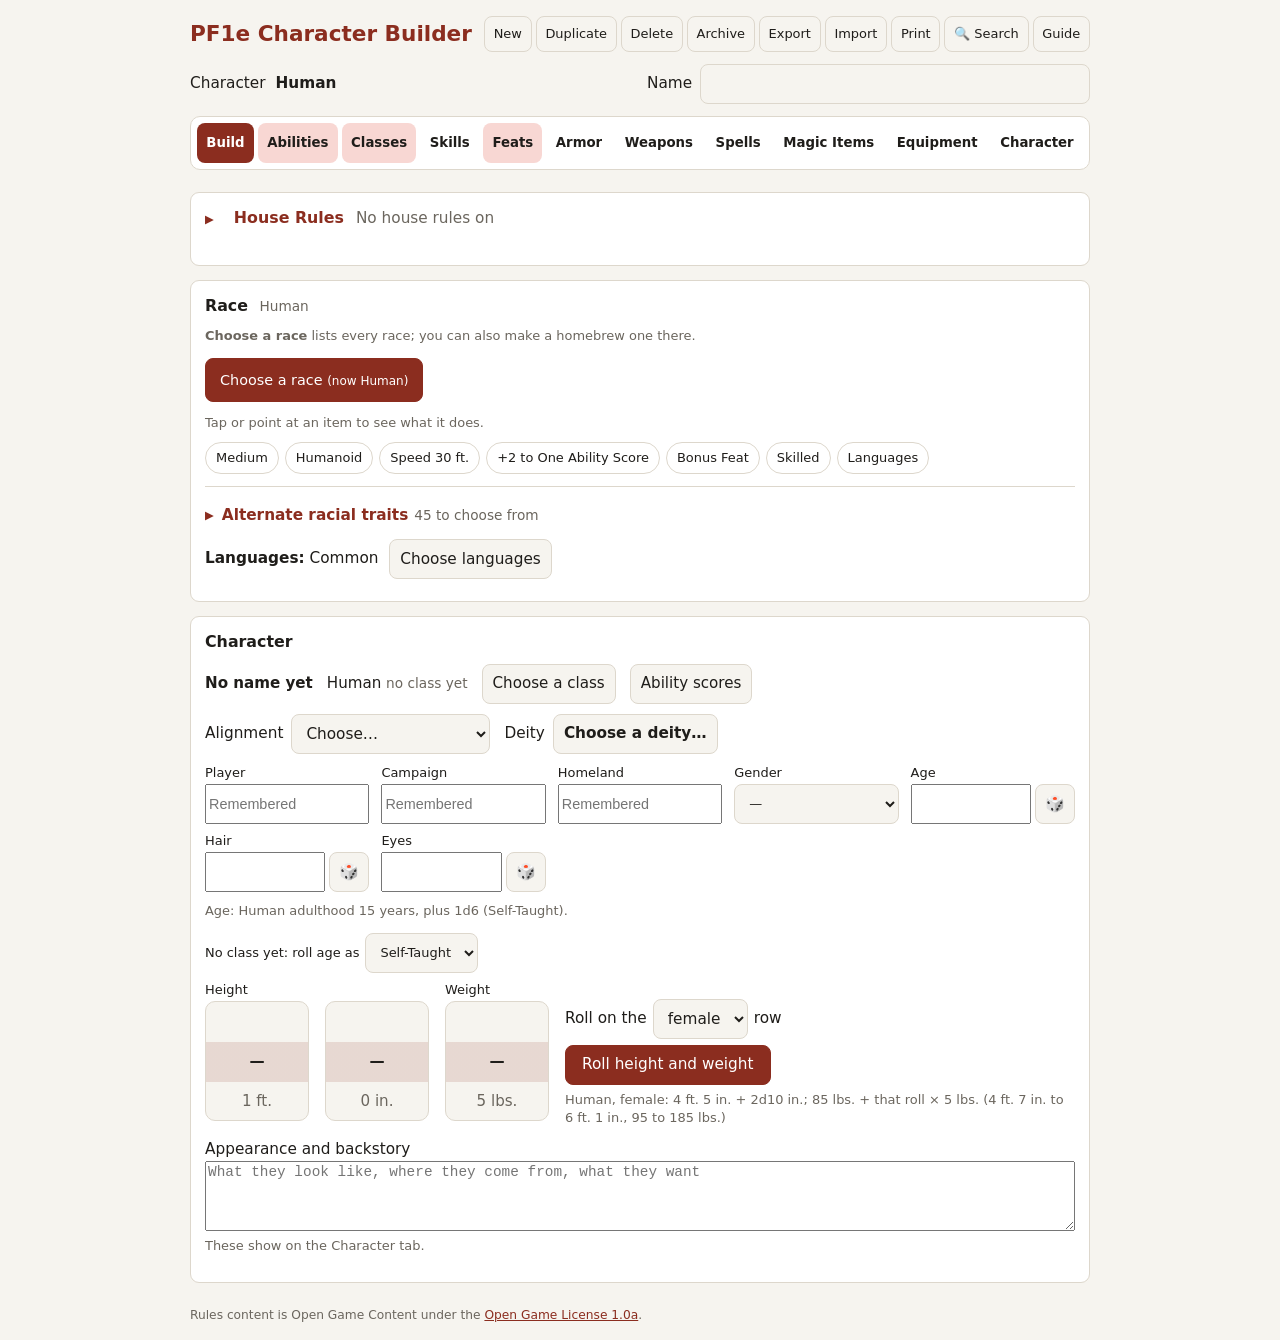
<file: index.html>
<!doctype html>
<html lang="en">
<head>
  <meta charset="utf-8">
  <meta name="viewport" content="width=device-width, initial-scale=1">
  <title>PF1e Character Builder</title>
  <!-- Installable app: "Add to Home Screen" (tablet) or "Install app" (laptop browser); works offline (sw.js). -->
  <link rel="manifest" href="manifest.webmanifest">
  <meta name="theme-color" content="#8b2d1f">
  <link rel="icon" href="icons/icon.svg" type="image/svg+xml">
  <link rel="apple-touch-icon" href="icons/icon-180.png">
  <meta name="apple-mobile-web-app-capable" content="yes">
  <meta name="mobile-web-app-capable" content="yes">
  <meta name="apple-mobile-web-app-title" content="PF1e Builder">
  <link rel="stylesheet" href="css/style.css">
</head>
<body>
  <header>
    <h1>PF1e Character Builder</h1>
    <!-- The character buttons share the title's line (shown once the app has loaded). -->
    <div class="char-buttons" id="char-buttons" hidden>
      <button type="button" id="char-new">New</button>
      <button type="button" id="char-copy">Duplicate</button>
      <button type="button" id="char-delete">Delete</button>
      <button type="button" id="char-archive">Archive</button>
      <button type="button" id="char-export">Export</button>
      <button type="button" id="char-folder" class="char-folder" hidden></button>
      <button type="button" id="char-import">Import</button>
      <button type="button" id="char-print">Print</button>
      <button type="button" id="char-search">🔍 Search</button>
      <button type="button" id="char-guide">Guide</button>
      <input type="file" id="char-file" accept=".json,application/json" hidden>
      <div id="drop-hint" class="drop-hint" hidden><span>Drop a character file to import it</span></div>
    </div>
  </header>

  <p id="loading">Loading rules data…</p>

  <div id="app" hidden>
    <div class="char-bar">
      <!-- The saved characters to switch between: a list once there are two or more, otherwise just the character's name. -->
      <label class="char-pick" id="char-pick">Character <select id="char-select"></select></label>
      <div class="char-pick" id="char-only" hidden>Character <span class="char-current" id="char-current"></span></div>
      <label class="char-pick">Name <input id="char-name" type="text" maxlength="60" autocomplete="off"></label>
    </div>
    <nav class="tabs" role="tablist" aria-label="Sections">
      <button type="button" role="tab" data-tab="character">Build</button>
      <button type="button" role="tab" data-tab="abilities">Abilities</button>
      <button type="button" role="tab" data-tab="classes">Classes</button>
      <button type="button" role="tab" data-tab="skills">Skills</button>
      <button type="button" role="tab" data-tab="feats">Feats</button>
      <button type="button" role="tab" data-tab="armor">Armor</button>
      <button type="button" role="tab" data-tab="weapons">Weapons</button>
      <button type="button" role="tab" data-tab="spells">Spells</button>
      <button type="button" role="tab" data-tab="magic-items">Magic Items</button>
      <button type="button" role="tab" data-tab="craft">Craft</button>
      <button type="button" role="tab" data-tab="equipment">Equipment</button>
      <button type="button" role="tab" data-tab="build">Character</button>
    </nav>
    <!-- What the open tab still needs (its tab is tinted light red), set by renderTabTodo. -->
    <p id="tab-todo-note" class="tab-todo-note" hidden></p>

    <!-- Character -->
    <main class="tab-panel" id="tab-character" role="tabpanel">
      <!-- Set once: house rules, third-party books and hero points, folded shut with a line saying what's on. -->
      <details class="card wide house-rules game-options" id="game-options">
        <summary><h2>House Rules</h2> <span id="game-options-summary" class="muted"></span></summary>
        <div id="house-rules" class="house-rule-buttons"></div>
        <p id="house-rules-note" class="hint"></p>
        <div id="third-party-card" hidden>
          <h3>Third-party books</h3>
          <p class="hint">Books from other publishers, not Paizo. Each is off until you switch it on for this character.</p>
          <div id="third-party-books" class="house-rule-buttons"></div>
          <p id="third-party-note" class="hint"></p>
        </div>
        <div id="hero-points" class="hero-points" hidden></div>
      </details>
      <!-- Race: one button opens the list of every race (and a custom race); the race's traits below. -->
      <section class="card wide race-card" id="race-card">
        <h2>Race <span id="race-current" class="count"></span></h2>
        <p class="hint"><b>Choose a race</b> lists every race; you can also make a homebrew one there.</p>
        <div id="race-add-buttons" class="add-buttons"></div>
        <div id="race-custom-wrap" hidden></div>
        <select id="race" aria-label="Race" hidden></select>
        <p class="hint term-hint">Tap or point at an item to see what it does.</p>
        <div id="race-info" class="info"></div>
        <div id="race-alternates" class="race-alternates"></div>
        <!-- Racial bonus feats with a choice: a half-elf's Skill Focus, Ancestral Arms' weapon. -->
        <div id="race-feats" class="race-feats"></div>
        <div id="race-languages" class="race-languages"></div>
      </section>
      <!-- Who the character is: race and class at a glance, alignment and deity, and the details (looks, homeland,
           player, campaign, story) shown on the Character tab. -->
      <section class="card wide details-card" id="details-card">
        <h2>Character</h2>
        <div id="details-who" class="details-who"></div>
        <div id="faith" class="faith"></div>
        <div id="char-details" class="char-details"></div>
      </section>
    </main>

    <!-- Abilities -->
    <main class="tab-panel" id="tab-abilities" role="tabpanel" hidden>
      <section class="card wide abilities-card">
        <h2>Ability scores</h2>
        <div class="row">
          <label>Point buy
            <select id="budget"></select>
          </label>
          <span id="points" class="points"></span>
        </div>
        <label id="flexible-row" class="row" hidden>Racial +2 to
          <select id="flexible"></select>
        </label>
        <label id="flexible2-row" class="row" hidden>Dual Talent: second +2 to
          <select id="flexible2"></select>
        </label>
        <table class="abilities">
          <thead>
            <tr><th>Ability</th><th>Base</th><th>Race</th><th>Level</th><th>Score</th><th>Mod</th><th></th></tr>
          </thead>
          <tbody id="ability-rows"></tbody>
        </table>
        <div id="increases" class="increases">
          <h3>Ability increases</h3>
          <p class="hint">Every 4 levels you add 1 to one ability score.</p>
          <div id="increase-rows"></div>
          <p id="increase-note" class="warning"></p>
        </div>
      </section>
    </main>

    <!-- Classes (and the animal companion they give) -->
    <main class="tab-panel" id="tab-classes" role="tabpanel" hidden>
      <section class="card wide">
        <h2>Classes <span id="class-summary" class="count"></span></h2>
        <!-- Every level in order, each with Remove; Remove all; then adding a level. -->
        <div class="level-rows-head"><h3>Your levels</h3><button type="button" id="remove-all-levels">Remove all</button></div>
        <ol id="level-rows" class="level-rows"></ol>
        <p id="level-legend" class="hint how-legend"></p>
        <h3>Add a level</h3>
        <p class="hint"><b>Add a level</b> lists every class; tap one to read it and add a level. You can also make a homebrew class there.</p>
        <div id="class-add-buttons" class="add-buttons"></div>
        <div id="class-custom-wrap" hidden></div>
        <div class="slot-buttons add-level-row" hidden>
          <label>Add a level of <select id="add-level-class" aria-label="Class for the new level"></select></label>
          <button type="button" id="add-level" class="primary">Add</button>
          <button type="button" id="add-level-details" class="skill-details q-details" aria-label="The chosen class in a popup" title="Details">?</button>
        </div>
        <!-- Each class's section (features, archetypes, domains, class choices); then the class lines with each level's choices. -->
        <div id="class-info" class="info class-info-top"></div>
        <p class="hint">One line per class. Tap a class to see the choices made at each of its levels, add a level of it, or
          change it (<b>Change to</b> keeps its levels). Prestige classes can't be taken at 1st level. The favored class only
          chooses among the classes you have.</p>
        <ul id="class-levels" class="class-lines"></ul>
        <div class="favored-row" id="favored-row">
          <label>Favored class <select id="favored-class"></select></label>
          <button type="button" id="favored-details" class="skill-details q-details" aria-label="Favored class bonuses in a popup" title="Details">?</button>
          <div id="favored-summary" class="favored-summary"></div>
        </div>
        <div id="caster-choices"></div>
      </section>
      <section class="card wide" id="companion-card" hidden>
        <h2>Animal companion <span id="companion-level" class="count"></span></h2>
        <div id="companion"></div>
      </section>
      <section class="card wide" id="eidolon-card" hidden>
        <h2>Eidolon <span id="eidolon-level" class="count"></span></h2>
        <div id="eidolon"></div>
      </section>
      <section class="card wide" id="familiar-card" hidden>
        <h2>Familiar <span id="familiar-level" class="count"></span></h2>
        <div id="familiar"></div>
      </section>
      <section class="card wide" id="maneuvers-card" hidden>
        <h2>Maneuvers <span class="count">Path of War</span></h2>
        <div id="maneuvers"></div>
      </section>
    </main>

    <!-- Feats -->
    <main class="tab-panel" id="tab-feats" role="tabpanel" hidden>
      <section class="card wide" id="class-also-card" hidden>
        <h2>From your class</h2>
        <!-- Class features the level table doesn't name: weapon and armor proficiency, bonus languages... -->
        <div id="class-also" class="class-also"></div>
        <!-- Bonus feats the class gives (a ranger's Endurance, the black blade's Alertness). -->
        <p id="granted-feats" class="granted-feats"></p>
        <p class="hint">Tap one to read it. These come with the class and need no feat slot.</p>
      </section>
      <section class="card wide" id="feats-card">
        <h2>Feats <span id="feat-count" class="count"></span>
          <button type="button" id="feat-count-details" class="skill-details q-details" aria-label="Every feat slot and where it comes from" title="Details">?</button></h2>
        <!-- The feats chosen, one line each. -->
        <ul id="feat-chosen" class="feat-chosen" hidden></ul>
        <!-- Add a feat: every feat A to Z in a popup, with a search box. -->
        <div id="feat-add-buttons" class="add-buttons"></div>
        <ul id="feat-slots" class="feat-slots"></ul>
        <p class="hint">✓ prerequisites met · ✗ not met · ? can't be checked (rules the app can't read)</p>
      </section>
      <!-- The Custom feat builder, opened from Add a feat's Make a custom feat (or Change this custom feat). -->
      <section class="card wide" id="feat-add-card" hidden>
        <h2>Custom feat</h2>
        <div id="feat-custom-wrap"></div>
      </section>
      <section class="card wide" id="traits-card">
        <h2>Traits <span id="trait-count" class="count"></span>
          <button type="button" id="trait-count-details" class="skill-details q-details" aria-label="Your traits: how many and what they do" title="Details">?</button></h2>
        <ul id="trait-slots" class="feat-slots"></ul>
        <p id="trait-note" class="hint"></p>
      </section>
      <section class="card wide" id="drawback-card" hidden>
        <h2>Drawback</h2>
        <p class="hint">House rule (Ultimate Campaign): take one drawback, and gain an extra trait.</p>
        <div id="drawback-row"></div>
      </section>
      <section class="card wide" id="flaws-card" hidden>
        <h2>Flaws</h2>
        <p class="hint">House rule (Unearthed Arcana): up to two flaws, each giving a bonus feat at 1st level. Their penalties are
          applied to your numbers and rolls.</p>
        <div id="flaw-rows"></div>
      </section>
    </main>

    <!-- Skills -->
    <main class="tab-panel" id="tab-skills" role="tabpanel" hidden>
      <section class="card wide" id="skills-card">
        <h2>Skills <span id="skill-count" class="count"></span>
          <button type="button" id="skill-count-details" class="skill-details q-details" aria-label="Where your skill ranks come from" title="Details">?</button></h2>
        <p id="skills-hint" class="hint"></p>
        <div id="skill-filter-buttons" class="add-buttons"></div>
        <div id="skill-custom-wrap" hidden></div>
        <table class="skills">
          <thead><tr><th>Skill</th><th>Ranks</th><th>Total</th></tr></thead>
          <tbody id="skill-rows"></tbody>
        </table>
      </section>
    </main>

    <!-- Spells -->
    <main class="tab-panel" id="tab-spells" role="tabpanel" hidden>
      <section class="card wide" id="my-spells-card" hidden>
        <h2>My spells <span id="my-spells-count" class="count"></span></h2>
        <p id="my-spells-hint" class="hint"></p>
        <div id="my-spells"></div>
      </section>
      <section class="card wide" id="prepared-card" hidden>
        <h2>Prepared today <span id="prepared-count" class="count"></span></h2>
        <p class="hint">Fill each of today's spell slots with a spell, and tick <b>cast</b> when you use it. A slot can hold a
          lower-level spell. <b>New day</b> clears the ticks after a rest; the prepared spells stay until you change them.</p>
        <div id="prepared"></div>
      </section>
      <section class="card wide" id="no-spells" hidden>
        <h2>Spells</h2>
        <p id="no-spells-text"></p>
      </section>
      <section class="card wide" id="spells-card" hidden>
        <h2>Spells per day</h2>
        <div id="spells-tables"></div>
      </section>
      <!-- Add a spell: the class's list in a popup (by level, A to Z), with a search box; the Custom spell builder below it. -->
      <section class="card wide" id="spell-add-card">
        <h2 id="spell-add-title">Add spells</h2>
        <p class="hint"><b>Add a spell</b> lists your class's spells by level, A to Z; tap one to read it and add it. You can
          also make a homebrew spell there.</p>
        <div id="spell-add-buttons" class="add-buttons"></div>
        <div id="spell-custom-wrap" hidden></div>
      </section>
    </main>

    <!-- Magic items -->
    <main class="tab-panel" id="tab-magic-items" role="tabpanel" hidden>
      <section class="card wide" id="my-items-card">
        <h2>My magic items <span id="my-items-count" class="count"></span>
          <button type="button" id="my-items-slots" class="skill-details q-details" aria-label="Which body slots your items fill" title="Details">?</button></h2>
        <div id="my-items-rows" class="line-list"></div>
        <p id="my-items-total" class="hint"></p>
      </section>
      <section class="card wide" id="buy-card">
        <h2>Add magic gear</h2>
        <p class="hint">Treasure or purchases, at their market price. <b>Add a magic item</b> lists every item A to Z (and makes a
          custom one); the other three make your own magic weapon, armor or shield, or a potion, scroll or wand.</p>
        <div id="add-buttons" class="add-buttons"></div>
        <div id="buy-wrap" hidden>
          <div id="buy-body"></div>
        </div>
        <div id="custom-wrap" hidden></div>
      </section>
    </main>

    <!-- Craft: making magic items with the Core Rulebook's item creation rules -->
    <main class="tab-panel" id="tab-craft" role="tabpanel" hidden>
      <section class="card wide" id="make-card">
        <h2>Craft</h2>
        <div id="make-body"></div>
      </section>
      <section class="card wide" id="craft-card">
        <h2>Magic items</h2>
        <p class="hint">Make a magic weapon, armor, potion, scroll, wand or any listed magic item yourself, using the Core
          Rulebook's item creation rules: you need the item creation feat, the requirements add to the Spellcraft DC, and
          making it costs half its price. Choose <b>Wondrous item</b> in What to make to pick one here, or to plan any listed item, press "Craft this item" in its details on the Magic
          Items tab.</p>
        <div id="craft-body"></div>
      </section>
    </main>

    <!-- Armor -->
    <main class="tab-panel" id="tab-armor" role="tabpanel" hidden>
      <section class="card wide line-card">
        <h2>Armor</h2>
        <div id="armor-line" class="fit-line item-line"></div>
        <div id="armor-more" class="line-more">
        <div class="row armor-pick"><select id="armor-select" aria-label="Armor" hidden></select>
          <button type="button" id="armor-choose" class="primary" data-armor-choose="armor">Choose armor</button>
          <button type="button" class="skill-details q-details" data-armor-part="armor|item" aria-label="The armor in a popup" title="Details">?</button></div>
        <div class="row enh-row"><label>Quality <select id="armor-enh"></select></label>
          <button type="button" class="skill-details q-details" data-armor-part="armor|quality" aria-label="What masterwork and magic do" title="Details">?</button>
          <label class="check-row free-upgrade" title="A gift, or the GM's say-so: a new quality or material costs no gold"><input type="checkbox" id="armor-free-upgrade"> Upgrade for free</label></div>
        <div class="row enh-row"><label>Material <select id="armor-material"></select></label>
          <button type="button" class="skill-details q-details" data-armor-part="armor|material" aria-label="What the material changes" title="Details">?</button>
          <label class="check-row free-upgrade" title="A gift, or the GM's say-so: a new material costs no gold"><input type="checkbox" id="armor-free-material"> Upgrade for free</label></div>
        <div id="armor-info" class="info"></div>
        </div>
      </section>
      <section class="card wide line-card">
        <h2>Shield</h2>
        <div id="shield-line" class="fit-line item-line"></div>
        <div id="shield-more" class="line-more">
        <div class="row armor-pick"><select id="shield-select" aria-label="Shield" hidden></select>
          <button type="button" id="shield-choose" class="primary" data-armor-choose="shield">Choose a shield</button>
          <button type="button" class="skill-details q-details" data-armor-part="shield|item" aria-label="The shield in a popup" title="Details">?</button></div>
        <div class="row enh-row"><label>Quality <select id="shield-enh"></select></label>
          <button type="button" class="skill-details q-details" data-armor-part="shield|quality" aria-label="What masterwork and magic do" title="Details">?</button>
          <label class="check-row free-upgrade" title="A gift, or the GM's say-so: a new quality or material costs no gold"><input type="checkbox" id="shield-free-upgrade"> Upgrade for free</label></div>
        <div class="row enh-row"><label>Material <select id="shield-material"></select></label>
          <button type="button" class="skill-details q-details" data-armor-part="shield|material" aria-label="What the material changes" title="Details">?</button>
          <label class="check-row free-upgrade" title="A gift, or the GM's say-so: a new material costs no gold"><input type="checkbox" id="shield-free-material"> Upgrade for free</label></div>
        <div id="shield-info" class="info"></div>
        </div>
      </section>
      <section class="card wide" id="defense-card">
        <h2>Defense options</h2>
        <div id="defense-switches"></div>
      </section>
      <section class="card wide">
        <h2>In this armor</h2>
        <div id="armor-warnings"></div>
        <dl id="armor-summary" class="facts wide-facts"></dl>
      </section>
      <!-- The Custom armor builder, opened from Choose armor's (or Choose a shield's) Make custom armor. -->
      <section class="card wide" id="armor-add-card" hidden>
        <h2>Custom armor or shield</h2>
        <div id="armor-custom-wrap" hidden></div>
      </section>
    </main>

    <!-- Weapons -->
    <main class="tab-panel" id="tab-weapons" role="tabpanel" hidden>
      <section class="card wide">
        <h2>My weapons <span id="my-weapons-count" class="count"></span></h2>
        <p id="my-weapons-note" class="hint"></p>
        <div id="my-weapons"></div>
      </section>
      <section class="card wide" id="combat-card">
        <h2>Combat options</h2>
        <div id="combat-switches"></div>
        <h3 class="sub-heading">Two-weapon fighting</h3>
        <div id="twf-hands" class="twf-hands"></div>
        <div id="twf-result"></div>
      </section>
      <section class="card wide" id="weapon-add-card">
        <h2>Add weapons</h2>
        <p class="hint"><b>Add a weapon</b> lists every weapon A to Z; tap one to read it and add it. You can also make your own there.</p>
        <div id="weapon-add-buttons" class="add-buttons"></div>
        <div id="weapon-custom-wrap" hidden></div>
      </section>
    </main>

    <!-- Equipment -->
    <main class="tab-panel" id="tab-equipment" role="tabpanel" hidden>
      <section class="card wide">
        <h2>Inventory <span id="inventory-count" class="count"></span></h2>
        <div id="inventory-rows" class="line-list"></div>
      </section>
      <section class="card wide">
        <h2>Money and weight</h2>
        <div class="money-row">
          <label>Gold <input id="gold" type="number" min="0" step="any" inputmode="decimal"></label>
          <button type="button" id="gold-start"></button>
          <button type="button" id="gold-wealth" hidden></button>
          <label>Gold left now <input id="gold-left" type="number" min="0" step="any" inputmode="decimal"></label>
          <button type="button" id="money-adjust">Costs and adjustments…</button>
        </div>
        <p class="hint">Gold is what you started with; everything you buy is taken from it in Left. Already paid for your gear? Type
          the gold you really have in <b>Gold left now</b> (0 if none): Gold is set so Left matches it.</p>
        <dl id="money-summary" class="facts wide-facts"></dl>
        <p id="money-note" class="hint"></p>
      </section>
      <section class="card wide" id="gear-add-card">
        <h2>Add equipment</h2>
        <p class="hint"><b>Add equipment</b> lists every item A to Z; tap one to read it and add it. You can also make your own there.</p>
        <div id="gear-add-buttons" class="add-buttons"></div>
        <div id="gear-custom-wrap" hidden></div>
      </section>
    </main>

    <!-- Guide: a quick how-to for features that aren't obvious -->
    <!-- Build: the whole character on one page for play (tab-build.js). -->
    <main class="tab-panel" id="tab-build" role="tabpanel" hidden>
      <div id="build" class="build"></div>
    </main>

    <main class="tab-panel" id="tab-guide" role="tabpanel" hidden>
      <section class="card wide guide">
        <h2>Quick guide</h2>
        <p class="hint">Tap a heading to open it, or its <b>Details</b> to read it in a window (with a button to go to that tab).
          Most numbers update by themselves as you change things.</p>
        <p class="hint"><b>Tapping to see more:</b> anything with <b>▶</b> in front opens when you tap it (▼ once open; tap again to
          close): class sections, feats and traits in their lists, rules text, Browse all lists. <b>Details</b> buttons open a window
          with the full text and what adds to a number. Names of race traits and class features (in colour) open their text when
          tapped. Any window (Details, Search, a list to choose from, a roll) closes when you tap outside it.</p>

        <details>
          <summary>Install it as an app (works without internet)</summary>
          <ul>
            <li><b>iPad / iPhone (Safari):</b> open the site, tap the <b>Share</b> button, then <b>Add to Home Screen</b>.</li>
            <li><b>Android tablet (Chrome):</b> open the menu (⋮) and choose <b>Install app</b> or <b>Add to Home screen</b>.</li>
            <li><b>Laptop (Edge or Chrome):</b> click the install icon at the right end of the address bar, or open the menu and
              choose <b>Apps → Install this site as an app</b>.</li>
            <li>It gets its own icon and opens full screen. After the first visit it works with no internet; when you're online it
              picks up updates by itself (close and reopen it to see them).</li>
            <li><b>On an iPad or iPhone</b> the home-screen app keeps its own saved characters, separate from Safari's. To bring a
              character over, <b>Export</b> it in Safari, then <b>Import</b> that file in the app.</li>
          </ul>
        </details>

        <details>
          <summary>Where your characters are saved</summary>
          <ul>
            <li>Characters are saved <b>in the browser on this device</b>, under the site's address. There's no account and
              nothing is sent anywhere, so each place below keeps its own characters.</li>
            <li><b>The site</b> (<a href="https://jongold64.github.io/pf1e/" target="_blank" rel="noopener">jongold64.github.io/pf1e</a>):
              the browser tab and, on a laptop (Edge or Chrome) or an Android tablet, the installed app share the same characters.</li>
            <li><b>iPad / iPhone:</b> Safari and the home-screen app each keep their own; pick one to play in.</li>
            <li><b>A different browser or device</b> has its own, empty list. <b>The test copy</b> on this laptop
              (<a href="http://localhost:8000/" target="_blank" rel="noopener">localhost:8000</a>, only while the test server
              runs) is separate from the site too.</li>
            <li><b>Moving or backing up a character:</b> <button type="button" data-guide-click="char-export">Export</button>
              saves the open character to a file; on the other browser or device, <button type="button" data-guide-click="char-import">Import</button>
              that file. Export now and then as a backup: clearing the browser's history and site data deletes saved characters.</li>
            <li><b>Export on a computer</b> (Edge or Chrome): keeps every character in one folder, such as a OneDrive folder the iPad can
              also reach in its Files app. The first time, choose the folder; after that each Export saves the open character straight into it
              (as its name, .json), replacing the copy there, and says <b>Saved ✓</b>. The 📁 button beside Export shows which folder when you
              point at it, and chooses another. After the browser restarts it asks once to allow saving there again. On the iPad, Export offers
              Save to Files: choose the same folder.</li>
            <li><b>Seeing or clearing the saved data</b> (a browser won't open these from a link: copy one and paste it into the
              address bar):
              Edge <code>edge://settings/content/all</code> <button type="button" data-copy="edge://settings/content/all">Copy</button> ·
              Chrome <code>chrome://settings/content/all</code> <button type="button" data-copy="chrome://settings/content/all">Copy</button>,
              then search for <b>jongold64.github.io</b>. On an iPad: <b>Settings → Apps → Safari → Advanced → Website Data</b>.</li>
          </ul>
        </details>

        <details open>
          <summary>Saving, switching and printing characters</summary>
          <ul>
            <li>Everything saves automatically in this browser. Each device (laptop, tablet) keeps its own characters.</li>
            <li>Racial traits that give a bonus feat with a choice (a half-elf's <b>Adaptability</b>: Skill Focus; <b>Ancestral Arms</b>: proficiency with one martial or exotic weapon) have a list under the race's alternate traits on the Build tab. The feat is counted (Skill Focus on the Skills tab, the weapon proficient on the Weapons tab) and listed with your free feats on the Feats tab.</li>
            <li>A tab tinted <b>light red</b> still has something to finish: points or skill ranks to spend, an ability increase, a class choice, a feat or trait slot, or spells to choose. Open it and a light red line under the tabs says what's left (on a laptop, pointing at the tab says it too); the tab you're on shows a light red strip along its bottom instead. Gear tabs are never tinted.</li>
            <li>Use the <b>Character</b> list at the top to switch between characters. Each name shows when that character was last changed ("today 2:15 pm", "yesterday", or the date; an imported character shows when its file was exported), so you can tell copies apart and delete the old ones. Just opening a character doesn't change its date. <b>Archive</b> moves the open character to an <b>Archived</b> group at the bottom of the list, out of the way but kept; open it from there and tap <b>Unarchive</b> to bring it back up. <b>Delete</b> removes it for good; <b>New</b>, <b>Duplicate</b>, <b>Delete</b> and the other character buttons are on the title's line at the very top.
              With only one character saved, its name is shown there as plain text; the list appears once you have two or more.
              Type a <b>Name</b> to label one.</li>
            <li>To move a character to another device: <b>Export</b> saves a file; on the other device, <b>Import</b> that file.</li>
            <li><b>Choosing where the file goes:</b> on a laptop in Edge or Chrome, <b>Export</b> opens a <b>Save as</b> window: pick
              any folder (a cloud drive folder such as OneDrive or Google Drive works too) and a name; next time it starts in the
              same folder, and <b>Import</b> opens there. On an iPad or Android tablet, Export opens the <b>Share</b> sheet: choose
              <b>Save to Files</b> (iPad) or a drive, then the folder. Other browsers save it to Downloads.</li>
            <li><b>Opening a character file from Windows:</b> with the app installed from Edge or Chrome, right-click a saved
              character file, choose <b>Open with</b> and pick <b>PF1e Builder</b>: the app opens with that character added to
              your list, as <b>Import</b> does. Tick "Always use this app" only if you want every .json file to open in it. If
              PF1e Builder isn't on the Open with list, reopen the installed app once so it picks up the update (or uninstall
              and install it again). Tablets don't open files this way: use <b>Import</b> there.</li>
            <li><b>Drag and drop:</b> drag a saved character file onto the app and let go: it's added to your list, as
              <b>Import</b> does. On an iPad, open the Files app beside the app (Split View or Slide Over) and drag the file
              across; on a laptop, drag it from File Explorer.</li>
            <li><b>Print</b> makes a one-page character sheet.</li>
            <li>After an update, reload the page to get the newest version.</li>
          </ul>
        </details>

        <details>
          <summary>Dice rolls</summary>
          <ul>
            <li>Any <b>d20</b> button (the small 20-sided die) rolls for you: saves, skills, ability checks, initiative, attacks, damage, spells, healing.</li>
            <li>The result appears in a box at the bottom of the screen; the last few rolls are kept there.</li>
            <li>Attack rolls spot natural 20s and 1s and critical threats, roll the confirmation and the extra damage. The critical
              damage line is bold on gold. Several missiles or rays rolled together (magic missile) show the total first, in bold, with each one listed under it.
            <li>The result box is large and easy to read; tap anywhere else to close it. A roll made inside a popup window shows its
              result on top of that window.</li>
          </ul>
        </details>

        <details>
          <summary>Search (the 🔍 Search button beside Print)</summary>
          <ul>
            <li><b>🔍 Search</b>, in the row with Print, opens a search window from any tab. It finds anything by name: races,
              classes, archetypes, feats, traits, skills, spells, gear. Tap a result to see it; most have a button to add it
              (e.g. <b>Take</b> an archetype or trait). Close the window with <b>Close</b> or by tapping outside it; your last
              search is still there when you open it again.</li>
          </ul>
        </details>

        <details>
          <summary>Build tab</summary>
          <ul>
            <li>Every popup has a way out: popup windows (Details, the feat and trait lists, search) have <b>Close</b> at the top, which
              stays in view as you scroll, and a <b>Close</b> (or <b>Cancel</b>, beside its choices) at the bottom; the small boxes that
              explain a race's items and the roll result box have their own <b>Close</b>. Tapping anywhere outside one closes it too.</li>
            <li>The Build tab goes in building order: <b>House Rules</b> (folded) at the top, then <b>Race</b> and
              <b>Character</b> (who they are). Hit points, AC, CMD, saves, hero points to spend and Active effects are on the Character tab.</li>
            <li><b>Character</b> card: the name, race and classes at a glance, with <b>Classes</b> (or <b>Choose a class</b>) and <b>Ability
              scores</b> buttons that go to those tabs; <b>Alignment</b> and <b>Deity</b>; and the details. <b>Player</b>, <b>Campaign</b> and
              <b>Homeland</b> are remembered on this device: a new character starts with the last ones you typed (change them any time).
              <b>Gender</b> is a choice (Female, Male, Nonbinary, or Other with your own words). <b>Height</b> (feet and inches) and
              <b>Weight</b> are wheels: turn one, or tap a value, to choose. <b>Roll height and weight</b> rolls on Paizo's Random Height &amp;
              Weight table for your race (Advanced Race Guide): the base height plus the dice in inches, and the base weight plus the same
              roll times the race's multiplier; it uses the male or female row, and for Nonbinary or Other you choose which row. Races
              without a table (and custom races) just use the wheels. <b>Age</b>, <b>Hair</b> and <b>Eyes</b> are typed, each with a 🎲 button at
              the end: for age it rolls on Paizo's Random Starting Ages table (Advanced Race Guide), the race's adulthood plus dice set by your
              first class (Intuitive: barbarian, oracle, rogue, sorcerer; Self-Taught: bard, cavalier, fighter, gunslinger, paladin, ranger,
              summoner, witch; Trained: alchemist, cleric, druid, inquisitor, magus, monk, wizard). Paizo's table names no other classes, so
              for those you choose which dice to roll; races without a table have no age button. For hair and eyes it picks a colour at
              random (tap again for another). Appearance and backstory is typed. Each box
              saves when you leave it; the filled-in details show in an <b>About</b> card on the Character tab, beside Notes.</li>
            <li><b>House Rules</b> (folded; tap it to open): the line beside it says which house rules and books are on. Inside: the
              house rules, the third-party books (with the 3rd Party house rule) and, with the Action Points house rule, the antihero choice.</li>
            <li><b>Tap a card to open it in a window</b> (Race, Character): tap anywhere on it except a list, box or
              button. Everything in it works there as on the tab; a <b>?</b> opens its Details and the card comes back when that closes.
              Tap empty space or Close to put it back.</li>
            <li><b>House rules</b>: switch each one Y or N. Max HP (every level gives the full hit die in hit points, not just 1st level: your table's own rule, not a Paizo one), Encumbrance (what you carry slows you), Max Starting Gold (a 1st-level character's starting gold is the most its class's roll can give, e.g. a barbarian's 180 gp instead of 105), Auto-Crit (a natural 20 on an attack is a critical hit with no confirmation roll; other threats like a 19 still roll to confirm), Max Healing (healing rolls give their
              maximum), Action Points (Pathfinder hero points), Flaws (up to two, chosen from a list, each gives a bonus feat and its penalty is
              applied), Extra Campaign Trait (a third trait), Drawbacks (Paizo: take one drawback for an extra trait), Extra Channel (multiple) (Extra Channel can be taken more than once, two more channels a day each time; officially it's once only), 3rd Party (shows the <b>Third-party books</b> card).</li>
            <li><b>Third-party books</b> (with the 3rd Party house rule): books from other publishers, each switched Y or N for this
              character, so a Paizo-only character never sees them. <b>Talented Monk</b> (Rogue Genius Games: <i>The Genius Guide to the
              Talented Monk</i> and <i>More Monk Talents</i>) adds the <b>Talented Monk</b> class to the class list (Third-party group). It
              has no fixed features: you pick <b>monk edges</b> (three at 1st level, then at 2nd, 3rd, 4th, 8th and 20th) and <b>monk
              talents</b> (two at each of 1st to 3rd, then one a level except 8th; advanced talents from 10th, a grand talent at 20th) on
              the Classes tab, like rogue talents. Choices from a list are their own entries: <b>Fighting Style: Monk</b>, <b>Ki Power:
              Barkskin</b>, <b>Aspect Master: Aspect of the Owl</b>. Counted: unfettered kata (Wisdom and +1 per 4 levels to AC and CMD,
              with no armor or shield, and Improved Unarmed Strike), the <b>specialty attack bonus</b> on attacks with your fighting
              style weapons (and unarmed strikes with unfettered kata), which also makes you proficient with them; each <b>adaptive style</b>
              talent gets a weapon list under your picks, and the weapon you choose counts the same way, deadly strikes
              damage dice, the flurry of blows edge's extra attacks, fast movement, iron monk, devoted guardian, maneuver training (CMD),
              mystic prescience, vow of silence, ki mystic, pure power, the feats talents grant (Stunning Fist...), and daily uses
              (ki pool, advice, stunning fist and the other feat talents). Your talented monk levels count as monk levels for feat
              prerequisites ("monk level 3rd"). The rest is rules text to read.</li>
            <li><b>Path of War</b> (Dreamscarred Press, from d20pfsrd) adds the <b>stalker</b>, <b>warder</b> and <b>warlord</b>
              classes, and from Path of War Expanded the <b>harbinger</b>, <b>mystic</b> and <b>zealot</b> (Third-party group), their
              maneuvers and stances (the Maneuvers card on the Classes tab), stalker arts, warlord gambits, the harbinger's grim news
              abilities and the zealot's convictions and mission (chosen on the Classes tab like rogue talents), the warder's,
              warlord's and mystic's bonus feats, 149 Path of War
              feats in the feat list (Greater Unarmed Strike, Martial Training, the discipline style feats...) and the Knowledge
              (martial) skill. With the book unticked none of it shows. Black Seraph maneuvers have only a one-line summary (that's
              all the source page has).</li>
            <li><b>Alignment</b> and <b>Deity</b> (in the Character card): for any character. Classes with alignment rules say so in red with a
              fix when only one will do (a paladin must be lawful good, an antipaladin chaotic evil; a monk lawful, a barbarian not lawful, a
              druid neutral on at least one axis; a cleric, warpriest or inquisitor within one step of the deity). The deity is the same one a
              cleric, warpriest or inquisitor chooses on the Classes tab. The <b>Deity</b> button opens a search: type a name, a title or what it
              stands for (sun, healing, a domain, a favored weapon), narrow it by alignment, and <b>Choose</b> (or <b>?</b> for its domains and favored weapon). Both show on the
              Character tab and the printed sheet.</li>
            <li><b>Race</b>: <b>Choose a race</b> opens every race from A to Z in one column (you don't need to know which book or kind
              it is), each with its size, ability changes and kind (Core, Featured, Uncommon, Other or Custom) in small print, and a
              search box at the top; tap a race to become it (yours is highlighted). <b>Make a custom race</b> at the bottom of that
              list makes a homebrew race: name, size, type, base speed, +2 to one ability of your choice or set changes to each
              ability, a bonus feat, Skilled, darkvision, low-light vision, other traits with their text, and languages. Those
              count like any race's, and it joins the list marked (custom); while you are one, <b>Change</b> beside Choose a race changes or deletes it.</li>
            <li>The race's items: tap any item (Medium, Darkvision...) to see what it does. Open <b>Alternate racial traits</b> to swap some
              traits for others; ones that clash are greyed out. <b>Details</b> on one shows it beside the standard trait it replaces,
              with Take or Remove. The lists include the Player Companions' and later books' traits (Blood of Shadows' blended
              view...), each with its book; favored class options from those books are there too. <b>Languages</b> lists the ones
              you speak and how many more you have room for (one per point of Intelligence bonus, one per rank of Linguistics, which
              counts as soon as you put ranks in it); <b>Choose languages</b> picks them (the same popup as Languages on the
              Character tab's banner). Until they're chosen the Build tab is tinted red.</li>
            <li><b>Class features that change your numbers</b> are counted by themselves, and named in each Details: a paladin's
              divine grace (Cha on saves; an antipaladin's unholy resilience), bardic knowledge (bard, skald: Knowledge), nature
              sense (druid), stern gaze and cunning initiative (inquisitor), trapfinding (rogue, investigator: Disable Device),
              nimble (gunslinger, swashbuckler: dodge AC in light or no armor), the brawler's AC bonus, the shifter's defensive
              instinct, a fighter's armor training (lower check penalty, higher max Dex, normal speed in armor) and weapon training
              (with the groups chosen on the Classes tab; a swashbuckler's too, with Improved Critical's doubled threat range for light or one-handed piercing weapons), uncanny dodge (Dex kept when flat-footed) and
              class damage reduction (barbarian, bloodrager, armor mastery, perfect self; shown on the Armor tab and the sheet).
              Spell resistance shows as <b>SR</b> on the Character tab: a monk's diamond soul (10 + monk level) or a race's
              (drow, drow noble, and alternate traits such as Magic Resistant), the higher one; one that only works against some
              spells is noted beside it. Class senses join your race's in the Character tab's heading (a shadowdancer's
              darkvision, a dragon disciple's blindsense), and a monk's slow fall, wholeness of body, abundant step and empty body
              are listed with their numbers under the class abilities; a shadowdancer's shadow jump is a daily counter in 10-ft. jumps.
              Bonuses that only apply sometimes (bravery against fear, trap sense, evasion, still mind, poison resistance,
              well-versed, track...) are listed under <b>In some situations</b> in the Details of that save, AC or skill.</li>
            <li><b>Active effects</b> are on the Character tab banner: tap them (or <b>+ Add effects</b>) to open them larger.
              <b>Counting now</b>, at the top, adds up everything counting right now: effects you switched on, your items'
              effects, custom effects and always-on class features.</li>
            <li><b>From your magic items</b> (in Active effects) lists the magic items you wear or hold; switch each on or off on the Magic Items tab. Its bonuses count
              (a belt's +4 Strength, a cloak of resistance, Bracers of Falcon's Aim giving aspect of the falcon). Untick it to take it
              off. A bonus that only applies sometimes (Boots of Speed's haste, a terrain, against one kind of attack) has its own box,
              off to start; a belt of physical might has a choice of which two abilities. <b>Details</b> shows what it gives and the
              item's description. Items stay listed until removed on the Magic Items tab. Special abilities on the armor and shield
              you wear and on your weapons are listed too (✓): shadow armor's +5 Stealth counts; a weapon's (dueling's +4 initiative)
              has its own box, since it applies only while you wield that weapon.</li>
            <li>Effects you switch on go into <b>Your effects</b> in Active effects. Unticking one switches it off but keeps
              it there for next time (favored terrain, flanking, a condition...); <b>remove</b> takes it off the list.</li>
            <li><b>From your traits</b> (in Active effects): your traits' attack, damage, AC, CMB and CMD bonuses, each with the
              trait's words saying when it applies; tick one on while it does.</li>
            <li><b>Add effects</b> (in Active effects) sorts everything into six lists to add from: <b>Spell adjustments</b> (spells cast on you),
              <b>Conferred abilities</b> (rage, bardic performances, defensive stance, studied target, favored enemy, challenge),
              <b>Other adjustments</b> (belts, headbands, rings of protection, amulets of natural armor, cloaks of resistance,
              bracers of armor, with the bonus they give), <b>Circumstances</b> (aid another, favorable or unfavorable conditions,
              higher ground), <b>Combat conditions</b> (flanking, charging, fighting defensively, total defense, cover, shooting
              into melee, squeezing) and <b>Conditions</b> (shaken, sickened, fatigued, entangled, flat-footed, stunned, energy
              drained and more). Conditions that cost you your Dex bonus to AC, or halve your speed, are counted too.
              The lists hold every Core Rulebook condition and combat modifier, the polymorph spells (beast shape, elemental body,
              form of the dragon... pick the form in its list; your size becomes the form's), other spells with plain bonuses,
              class abilities that switch bonuses on (smite evil uses your Charisma, judgments, mutagens, animal focus, banners) and
              magic items with fixed bonuses, including items that help one skill (cloak of elvenkind's +5 Stealth shows on the
              Skills tab). Each entry's <b>Details</b> shows the spell, item or class text it comes from.</li>
            <li><b>Active effects</b>: switch on spells cast on you (bless, haste, bull's strength, mage armor, barkskin, enlarge
              person...) or class abilities (rage for barbarians and bloodragers, the unchained barbarian's rage, a skald's inspired
              rage, inspire courage) and set the caster level where it matters. Under <b>Custom effects</b> add your own for anything else (<b>Add a custom effect</b>: name, bonus, type, what it
              affects, including <b>Melee attack rolls</b> or <b>Melee damage rolls</b> only; <b>+ another bonus</b> gives one effect several, like a rage's Str, Con, Will and AC
              ; <b>All d20 rolls</b> covers attacks, saves, skills and ability checks). Every number and roll in the app (scores, AC,
              attacks, damage, saves, skills, ability checks, initiative, CMB, speed) counts them, following the
              stacking rules: bonuses of the same type don't add up, only the highest counts (dodge and untyped ones do add up).
              <b>Details</b> on a spell shows what it gives at your caster level, whether each bonus counts next to your other effects,
              how it grows, and the spell's own text. A custom effect's <b>Details</b> shows everything it applies to and whether it counts.</li>
          </ul>
        </details>

        <details>
          <summary>Abilities tab</summary>
          <ul>
            <li><b>Ability scores</b>: point buy with − / +; pick where racial +2s go and your ability increases at 4th, 8th... level.
              Each score shows its base, racial change, level increases, total and modifier; ability checks can be rolled here.
              <b>Details</b> on a row shows how the score adds up (point cost, race, increases, and each active effect with
              whether it counts), the ability check with a Roll button, and what the ability is used for, including its skills.</li>
            <li><b>Point buy</b>: Low (10), Standard (15), High (20) or Epic (25) points, scores 7 to 18. <b>Custom</b> is for rolled
              scores or ones your GM gives you: type each base score in its box (3 to 25, or use − / +); no points are counted.
              Switching back to a point buy brings any score outside 7–18 into range.</li>
          </ul>
        </details>

        <details>
          <summary>Character tab</summary>
          <ul>
            <li>Everything you use in a fight, on one page. The <b>banner</b>, the highlighted card under the tabs: who the character is, with <b>XP</b> and <b>Wealth</b> at the end of that line (tap XP to add or take off experience or set the total (each opens a box for the amount), or tap a level in its list to set it to the start of that level, and pick the slow, medium or fast track; it shows the XP for your next level and says <i>level up</i> when you have it: the Classes and Character tabs turn red until you add the level, which the XP popup's <b>+ Add a … level</b> buttons do (or the Classes tab), and then the new level's choices (feats, skill ranks, ability increase, class features, spells) turn their tabs red. Tap Wealth for the gold you have left: Add gold for treasure or a sale, Spend for anything not on your lists, or Set gold left (each opens a box for the amount), with what your armor, gear, weapons and magic items cost; <b>Costs and adjustments</b>: add <b>Gold back</b> (not really spent: a gift, a discount) or an <b>Extra cost</b>, each with what it's for (something given to you: tick its own Free box, or Buy for free when adding it) (the Equipment tab's <b>Costs and adjustments…</b> button opens the same popup); your starting wealth (your class's roll, any trait that changes it, a <b>Max starting gold</b> box, and Use starting gold) and the wealth for your level), <b>HP</b>
              (beside a portrait, with your six <b>ability scores</b> in a column under it, each with its modifier, a d20 for the check and a ?: tap the portrait to choose any picture file (on the tablet too: from Files, a cloud drive, your photos or the camera), cropped to a square and saved with the character (Export takes it along), or Remove it to show the silhouette with your initials again; HP is first and largest: Damage or Heal opens a box to type the amount (or step it with its big − and +, held down to keep going); Full restores them; orange at half or less, red at 0),
              <b>Init</b> with its d20, <b>AC</b> beside it (touch and flat-footed beside the number), hero points beside AC (tap the box to spend one: +8 or +4 bonus, reroll, extra action and the rest, or + and − for points the GM awards), a row of <b>Fort</b>, <b>Ref</b>, <b>Will</b>, <b>BAB</b>, <b>CMB</b>, <b>CMD</b> and
              <b>Speed</b> (with a fly speed) each with its d20 and ?, your <b>Languages</b> (tap the word to choose them: your race's starting languages, one more for each point of Intelligence bonus from your race's list, which clerics, druids and wizards add to, and one of any kind for each rank of Linguistics; a druid knows Druidic), and your class's daily pools with what's left (tap one to tick it off;
              <b>Daily uses…</b> lists every one, <b>New day</b> resets them).</li>
            <li>On the banner, under your pools: <b>Resistances</b> in one line when you have any (DR, energy resistance, SR; tap it for your ability scores and defenses larger) and <b>Active effects</b>, what's on now (× switches an effect off; <b>+ Add effects</b>, or a tap anywhere else in it, opens it larger, to tick your effects, custom effects and the attack and defense switches on or off, set an effect's caster level, amount or form, and see what's counting; <b>Add effects</b> there searches every spell, ability, item, circumstance and condition to add, or adds a custom bonus, without leaving the Character tab). On the left: <b>Actions</b>: everything
              you can do in a turn, in one card. Weapons with Power Attack and the other switches (a red ⚠ beside a weapon means you aren’t proficient with it: −4 on its attack rolls; on a narrower screen the separate critical-damage d20 is left off, since the attack d20 rolls a threat’s confirmation and critical damage); a magus's <b>Spell combat</b> switch (−2 on attacks, the concentration bonus in its ?) and a cavalier's <b>Mounted charge</b> (+4 melee attack, no AC penalty; mighty and supreme charge noted), beside the feat switches and also in Active effects; class attacks (sneak attack, bombs, kinetic blasts, a dragon disciple's bite and breath weapon, a shifter's claws, a mesmerist's hypnotic and painful stare) and save DCs (death attack, quivering palm, master strike, shown in place of a roll); archetype abilities with damage read from their text (a vox's wounding words, a storm caller's storm's fury, a herbalist's seedpods...), and an archetype's sneak attack added to the Sneak attack row (eldritch poisoner, bushwhacker, woodland sniper...); powers from your school, domains,
              bloodline, spirit or other class choices with a roll: attacks and damage (a wizard's force missile, grave touch or freezing
              shards, a cleric's fire bolt, a sorcerer's elemental ray or breath weapon), healing (calming touch, rebuke death) and extra
              damage on your attacks (elemental strikes), with their touch attack, damage or healing roll, save DC and uses left (claws
              and other natural weapons a power gives are with your natural attacks); channel energy
              (a cleric's, a paladin's or warpriest's, an oracle's Channel revelation or a shaman's Life spirit; a worn phylactery of positive or negative channeling adds its +2d6), lay on hands
              and smite; the other <b>class abilities</b> with daily uses (rage, bardic performance, ki, domain and school
              powers...), each with what's left and a <b>Use</b> button that spends one (tap the count to change it); then the
              <b>spells</b> (prepared spells with a box to tick when cast, or spells known, each with its numbers as on the Spells tab: attack, combat maneuver, save DC, damage or healing, spell resistance
              check; one d20 per line rolls the attack and the damage, and on a threat the confirmation and critical damage;
              concentration and save DCs at the top). Tap the card anywhere but a d20, ?, switch or button to open it larger; everything works there too. Then defense (shield in
              hand, fighting defensively, total defense, conjured armor, and situational notes); class features (first the ones the level table doesn't name, such as weapon and armor proficiency) and choices, as a short list (tap to see each with its ?); companions; <b>Gear</b>, everything you carry, magic or not: armor and shield (with the bonus each gives), weapons, what your class gives, magic items (tick whether each is worn, with what it gives), potions, scrolls and wands (each with its spell's numbers and rolls at the item's caster level and DC, and <b>Use</b>: one fewer, or a wand charge; a wand has 50) and the rest of your equipment, each with its ?; your notes. <b>Active effects</b> also lists the magic your gear adds: magic items' bonuses, and the enhancement bonus and special abilities on your armor, shield and weapons (+1 chain shirt, flaming longsword). On the right: every skill you can use (trained-only skills without ranks, such as Knowledge, Handle Animal and Profession, are left out unless a class feature opens them; they stay on the Skills tab). Under it, <b>Feats and traits</b> in the same look: your feats, traits and racial traits, each on its own line with a ? for its rules.</li>
            <li><b>Tap a card to open it larger</b> (On now, Abilities, Actions, Defense, Class features and choices, Feats and traits, Gear, Notes, Skills): tap
              anywhere on it except a d20, ?, switch or box. Everything works in the larger window too: rolls (their result
              shows on top), ?s, switches, spells' cast boxes, and a bigger Notes box that saves as you type. Tap empty space in the window (not text, a button or a box) to close it. Everything in a larger window is sized for a finger: bigger text, roll buttons, tick boxes and ?s, and the skills in two columns.</li>
            <li>Each card sizes itself to the screen: its text and buttons grow as large as its rows still fit on one line (up to about half again as big on a wide screen), and fit again when you turn the tablet.</li>
            <li>Build details stay on their own tabs: worn armor's numbers on the Armor tab, everyday gear, gold and load on
              the Equipment tab.</li>
            <li>The small d20 rolls, the green <b>?</b> opens the same Details as the other tabs, and tapping a feature, feat,
              spell or item reads it.</li>
            <li><b>Daily uses</b>: every limited ability (rage rounds, ki, grit, channel energy, blessings, bombs, wild shape,
              a spontaneous caster's spells of each level, and the powers of your school, domains, bloodline, order or spirit
              that have a daily limit, plus a wizard's bonded object, and class features with a limit such as knockout,
              martial flexibility, summon monster, discern lies, seeker arrow or shadow call, and archetype abilities with a limit such as a martyr's
              stigmata or a vox's wounding words, read from their rules text; one that changes a class counter, like a bouncer's lesser
              flexibility, changes that counter) with how many are left. Feats that enlarge a pool are added each time you take
              them (Extra Ki +2 ki, Extra Rage +6 rounds, Extra Bombs, Extra Grit, Extra Panache, Extra Arcane Pool...). Tap one (or Daily uses…) to tick off uses;
              <b>New day</b> clears them and the cast boxes of prepared spells.</li>
            <li><b>Burn</b> (kineticist), in Actions: <b>+ Accept burn</b> adds a point, <b>−</b> takes one back, <b>Rest</b> (or
              New day) clears it after a full night's rest. It shows your most (3 + Con modifier), how much you can take a round,
              the nonlethal damage it deals (burn × character level), and from 3rd level elemental overflow: its attack and
              damage bonus is added to your kinetic blast rolls, with the size bonuses and the chance to ignore a critical hit
              at higher levels noted. From 5th level it also shows infusion specialization: the infusions you use on one blast
              cost 1 less burn in all (more at 8th, 11th, 14th, 17th and 20th), with each of your infusions' burn after it;
              the Kinetic fist row's burn already counts it. It lists what gather power takes off a blast's burn (more with
              supercharge at 11th), the burn of each metakinesis you have, and composite specialization at 16th. From 6th
              level the <b>Internal buffer</b> row stores points: <b>+ Store 1</b> accepts 1 burn to add a point, <b>Spend 1</b>
              uses one instead of accepting burn; the points stay until spent (New day and Rest don't clear them).
              From 2nd level your <b>elemental defense</b> (force ward, enveloping winds, flesh of stone, searing flesh,
              emptiness, shroud of water or flesh of wood) has its own row with its numbers now: <b>+ Accept 1 burn for it</b>
              raises it as its rules say (up to its limit), and the higher AC, DR or miss chance shows everywhere until Rest.
              With force ward, <b>Fill force ward</b> puts its temporary hit points in the HP box (lost before other
              temporary hit points); accepting burn gives it back your character level. The nonlethal damage from burn shows
              under your HP, with staggered or unconscious when it reaches your hit points.</li>
            <li><b>Instant armor</b> (a kineticist's aether Kinetic Invocation talent): a switch on the Defense card. On, the armor
              it makes at your kineticist level (chainmail up to 5th, banded mail 6th-8th, half-plate 9th-11th, full plate 12th+)
              is worn in place of your own. Only its armor bonus counts: you're treated as proficient with it, and it has no max Dex,
              check penalty, spell failure or effect on speed. Being force, it doesn't add to touch AC, but while it's on a Situational note (and a line under the Armor tab's Defense options) gives your AC against incorporeal touch attacks (touch AC + its armor bonus). (Other armor you aren't proficient with puts its check penalty on
              your attack rolls, kinetic blasts too.)</li>
            <li><b>Infuse</b> (kineticist), under each kinetic blast in Actions: choose a form infusion and a substance infusion
              that fit that blast, metakinesis (empower, maximize...) and gather power. The popup adds up the burn (infusion
              specialization and gather power take theirs off), warns when it's more than you can accept in a round, and gives
              the save DCs (form infusions use Dex, substance infusions Con). The blast row then rolls with them: focused
              blast's bonus, extended range's 120 ft., ×1.5 damage for empower, full damage for maximize, and no attack roll
              for a form infusion with a save. <b>Accept N burn</b> takes the burn (gather power is used up with it); the
              choices stay for your next blast until you change them or press <b>Clear choices</b>.</li>
            <li>Everything fills in only when the character has it. The
              other tabs build the character; this one shows it. The <b>Guide</b> button is at the top beside New and Print.</li>
          </ul>
        </details>
        <details>
          <summary>Classes tab</summary>
          <ul>
            <li>Each class feature in <b>Your levels</b> has a coloured dot saying how the builder uses it (the legend is under
              the list): green, counted in your numbers; red, on the Character tab's Actions card (sneak attack, bombs, kinetic blast,
              channel energy, inspiration, breath weapon, death attack DC...); blue, switched on in Active effects; pink, its uses a day are counted on the
              Character tab (knockout, martial flexibility, summon monster, discern lies, seeker arrow...); orange, noted in the Details of the save, AC
              or skill it changes; purple, chosen on this tab; teal, a free feat or feat slot; brown, on the Spells tab; grey, its
              own card. No dot: rules text, used in play. Archetype features get the pink dot when their text gives a daily limit and
              the red one when they give a natural attack or a damage roll, and the green one when they give a bonus that always applies
              (a nimble guardian's +2 on Reflex saves, a hag-riven's natural armor, a wit's social skill bonus...), which is then counted in
              your numbers like a class feature's. Bonuses that only apply sometimes (in some terrain, against some foes, while an ability is
              in use, or for a choice you make) stay as rules text. Tap a feature for its text.</li>
            <li>A <b>cleric</b>, <b>warpriest</b> or <b>inquisitor</b> chooses a <b>Deity</b> in the class's block (or "No deity" for an
              ideal or philosophy). The deity decides which domains and subdomains can be chosen (others are greyed out, saying
              why) and gives proficiency with its favored weapon; Details shows its alignment, domains, subdomains and weapon. A
              class block with choices still to make (domains, deity, school...) opens by itself and says how many are left.</li>
            <li>A <b>warpriest</b> chooses two <b>blessings</b> from the deity's domains (others are greyed out): each shows its minor
              power (1st level) and major power (10th) with their text, and the block shows the uses a day (3 + half the level).</li>
            <li>A <b>Thassilonian specialist</b> wizard picks one of the seven sin schools (Envy, Gluttony, Greed, Lust, Pride,
              Sloth, Wrath, each shown with its school): its two prohibited schools are set for you, their spells are marked
              "prohibited" on the Spells tab, and you get two school slots of each spell level.</li>
            <li>Weapon choices some classes make are here too: a warpriest's <b>focus weapon</b> (Weapon Focus, sacred weapon
              dice), a gunslinger's <b>gun training</b> firearms (Dexterity on damage), an unchained rogue's <b>finesse training</b>
              weapons (Dexterity instead of Strength on damage) and a samurai's <b>weapon expertise</b>.</li>
            <li>Some archetypes ask for a choice under their name: a <b>kensai</b> picks a <b>chosen weapon</b> (proficient, with
              Weapon Focus as a bonus feat; canny defense adds Int to AC with no armor or shield, and from 7th iaijutsu adds Int
              to initiative; one fewer spell per day of each level). A <b>bladebound</b> magus picks a <b>black blade</b> at 3rd
              level: it's added to your weapons for free, its enhancement bonus grows with your magus level, and you get Alertness.</li>
            <li><b>Weapons your class makes</b> work the same way: pick the weapon in the class block and it's added to your
              weapons for free, with the enhancement bonus (and masterwork, material or proficiency) your level gives. That covers a
              gunslinger's <b>battered gun</b> (and the gun chemist, spellscar drifter, steel hound, holy gun and gun smuggler's),
              a phantom blade's <b>phantom weapon</b>, a mindblade's <b>psychic weapon</b>, a gloomblade's <b>shadow weapon</b>
              and the oracle revelations <b>ancestral weapon</b>, <b>iron weapon</b>, <b>shadow armament</b> and <b>wooden
              weapon</b>. Clear the choice (or lose the class feature) and the weapon goes too.</li>
            <li><b>Natural attacks</b> your class features give (bloodline claws and bites, a shifter's claws, rage powers such
              as Animal Fury, discoveries such as Feral Mutagen, revelations such as Talons of the Dragon, archetype features such
              as Deadly Horns) show with their attack and damage rolls among your class attacks on the Build and Character tabs,
              read from their rules text at your level.</li>
            <li>Before a class's first choice of a kind (an alchemist's discoveries start at 2nd level), its block says when it
              comes. The choice lists have a search box.</li>
            <li><b>Your levels</b> at the top: every level in order (Level 1 Fighter 1, Level 2 Rogue 1…), each with the class
              features it gives (tap one to read what it does; struck-out ones were replaced by an archetype, coloured ones come
              from it), its <b>?</b> and <b>Remove</b> (the levels after it move down one; a prestige class can't become your 1st level). <b>Remove all</b>
              takes away every level. A new character, or anyone opening the link for the first time, starts with no class.
              Use <b>Add a level</b> under the list to add one (multiclassing works; the first level can't be a prestige class).</li>
            <li><b>Add a level</b> (<b>Choose a class</b> for the first level) opens a list in one column, with a search box: the
              classes you already have first, then every other class from A to Z; under each name in small print: its hit die, skill ranks, its kind (Core, Base, Hybrid, Occult, Unchained,
              Alternate, Prestige, Third-party, Custom), how many levels of it you have, and for a prestige class ✓ or ✗ for whether
              you meet its requirements now. Tap a class to read it, then <b>Add a level of</b> it (or Cancel to go back).
              <b>Make a custom class</b> at the bottom of the list makes a homebrew class: name, hit die, base attack (full, three-quarters or
              half), good saves, skill ranks a level, class skills and features at each level. It takes levels like any class
              (hit points, base attack, saves, skills); it has no spellcasting. To change or delete one, find it in the
              list (marked Custom), tap it and use <b>Change it</b> in its details (deleting it removes your levels of it).
              An <b>Also</b> row above the levels lists each class's features the level table doesn't name (a cleric's spontaneous
              casting, proficiencies, bonus languages...).</li>
            <li>Each class's section (its deity, domains, archetypes, bloodline, school and other choices) stays open so you can
              see and change them; tap its heading to fold it shut.</li>
            <li><b>Classes</b> below: one line per class. Tap one to see each of its levels with the choices made there (favored
              class bonus, feats, traits, ability increases), add or remove a level of it, or change it to another class (its levels
              stay). In your favored class, choose +1 hit point, +1 skill rank or your race's option at each level. Race, ability
              scores, feats, traits and gear stay when classes are removed.</li>
            <li><b>Details</b> on a class line, on a class's section or a class button under <b>Add a level</b>
              shows the class: book, hit die, skill ranks, alignment, starting wealth (with a <b>Max starting gold</b> box for this character), class skills, requirements for a prestige class, and its
              level table (base attack, saves and features) with your levels marked, with Add a level and Remove a level.
              <b>Details</b> beside <b>Favored class</b> shows what your favored class bonuses add up to and every favored class
              option your race has.</li>
            <li>Open a class's section to add <b>archetypes</b>; the features they change show at once in Your levels.</li>
            <li>Wizards pick their <b>Arcane bond</b>: a bonded object (amulet, ring, staff, wand or weapon) or a familiar; witches
              pick their <b>Familiar</b>. A familiar's bonus to its master (a cat's +3 Stealth, a toad's +3 hit points, a rat's +2
              Fortitude...) is counted; ones that apply only sometimes are in its Details, and its Alertness (+2 Perception and
              Sense Motive within arm's reach) shows as a note in those skills. Sorcerers of the Arcane bloodline pick an arcane
              bond too. With the <b>Improved Familiar</b> feat the list adds the improved familiars (imp, pseudodragon...), each
              with the arcane caster level it needs.</li>
            <li>A summoner's <b>Eidolon</b> card (under the Animal companion card), once its base form (and, unchained, its
              subtype) is chosen in the class's choices: hit points, AC, saves, CMB/CMD and natural attacks with Roll buttons, at
              your summoner level. Buy <b>evolutions</b> with its evolution pool (Details shows each one's text): ability
              increase, improved natural armor, Large, extra feat and the attack evolutions are counted. Choose where its ability
              score increases go. An unchained eidolon's subtype lists what it gains at each level.</li>
            <li>A <b>kineticist</b> chooses an <b>elemental focus</b> (and an expanded element at 7th and 15th level) in the class's
              choices: the element's class skills count, its simple blasts are rolled on the Build tab (physical: ranged
              attack, dice + Con; energy: ranged touch, dice + half Con), its defense is counted from 2nd level (earth DR, water's
              shroud as armor, wood's natural armor) or noted, and wild talents of other elements say which element they need.
              Each element's <b>basic wild talent</b> (basic telekinesis, basic pyrokinesis...) is yours for free: it's listed
              with the element's powers, on the Character tab's class features card, and as already taken in the wild talent list.
              With the <b>Kinetic Invocation</b> feat, the utility wild talent list also offers its spells for your elements
              (kinetic reverberation, instant armor...), each from twice its level; <b>Read the spell</b> in its Details opens the spell.
              The <b>Kinetic Fist</b> infusion adds a row to the Character tab's Actions: its extra damage (1d6 per 3 dice of your
              blast) to roll with each unarmed strike or natural attack.</li>
            <li>The <b>Familiar</b> card (under the Animal companion card) shows the familiar at your level: hit points (half
              yours), AC with its extra natural armor, saves (your base saves where better), attacks at your base attack bonus,
              skills (your ranks where better), ability scores, its familiar abilities (alertness, share spells, deliver touch
              spells, speak with master, spell resistance...) and the creature's own abilities, with Roll buttons.</li>
            <li>The <b>Maneuvers</b> card (Path of War, a third-party book: stalker, warder, warlord, harbinger, mystic, zealot) shows each martial class's
              <b>initiator level</b> (its level + half your other levels), the highest maneuver level it can learn, and its initiation
              modifier. Pick the discipline its class offers a choice of, then <b>Add a maneuver</b> or <b>Add a stance</b> up to the
              class table's counts: the list shows the maneuvers of your disciplines up to that level, greyed out with the reason when
              one needs more maneuvers of its discipline known first. Tick which maneuvers are <b>readied</b> (up to the table's
              count) and which stance is <b>in use</b>. A ? shows a maneuver's details with its save DC (10 + its level + your
              initiation modifier). Counted: stances with plain bonuses (Iron Hand Stance, Silver Crane Waltz, Running Hunter's
              Stance...), the stalker's dodge bonus, combat insight and ki pool, the warder's Combat Reflexes, the warlord's force
              of personality, the harbinger's accursed will (attack and damage) and ill tidings (speed), the zealot's power points
              (Daily uses) and Diehard. A mystic's card says how many readied maneuvers are granted at the start of an encounter.
              Your disciplines' skills become class skills.</li>
            <li>Rangers pick a <b>Combat style</b> (archery, two-weapon combat and 25 more): its combat style feat slots
              (2nd, 6th, 10th, 14th, 18th level) then offer only that style's feats (more join at 6th and 10th), without their
              prerequisites.</li>
            <li>Clerics, warpriests, paladins and oracles can pick a <b>Variant channeling</b> (optional, Ultimate Magic) after their
              deity's portfolio, or keep standard channel energy; its Details shows the heal and harm effects.</li>
            <li>Under the archetype list, <b>Browse all … archetypes</b> lists every one with why it can't be taken (if it can't);
              <b>Details</b> on a row, or on an archetype you've taken, shows its features, the level each comes at and what it
              replaces, with Take or Remove.</li>
            <li>Clerics choose two <b>domains</b> and inquisitors a domain or inquisition in their class's section. A druid's
              <b>Nature bond</b> there is an animal companion or a domain; a domain adds a domain spell each spell level.
              <b>Browse all</b> lists every domain the class can choose (with why one can't be chosen); <b>Details</b> on a row or on a
              chosen domain shows its powers, the level each starts at and its domain spells, with Choose or Remove.</li>
            <li>Each class's section opens by itself while it has <b>choices to make</b> (its line says how many): tap the class's
              line to open or close it.</li>
            <li>Classes that make a one-time choice pick it in their section: a sorcerer's or bloodrager's <b>Bloodline</b>, a
              wizard's <b>Arcane school</b> (focused and elemental schools too, then two <b>Opposition schools</b> for a specialist), a
              witch's <b>Patron</b>, a shaman's <b>Spirit</b>, a cavalier's or samurai's <b>Order</b>, and a summoner's <b>Eidolon
              base form</b> (the unchained summoner also picks the <b>Eidolon subtype</b>). <b>Details</b> (and <b>Browse all</b>, with
              Details on each) shows its book, text, class skills, bonus spells, hexes, edicts and other facts, and every power with
              its level, with Choose. Once chosen, its powers are listed by level, the class table names them (bloodline powers and
              spells, spirit abilities, order abilities, the school and order), its class skills count as class skills, the Spells tab
              lists bloodline, patron and spirit magic spells, bloodline feat slots take only the bloodline's bonus feats, and the
              printed sheet lists the choice. With the <b>Crossblooded</b> archetype (sorcerer) or <b>Crossblooded Rager</b>
              (bloodrager), pick a <b>Second bloodline</b> too, then a bloodline power at each power level (one of the two new ones,
              or an earlier one not yet taken). Both bloodlines' class skills and bonus feats count; −2 on Will saves is applied,
              and a crossblooded sorcerer knows one fewer spell of each level.</li>
            <li><b>Class choices</b>: classes that pick something at set levels have a list in their section, one line per pick:
              rage powers (barbarian, skald), rogue talents (advanced ones from 10th level; shadowdancers too), ninja tricks, slayer and
              investigator talents, hexes (witch: major from 10th, grand from 18th; shaman: shaman and spirit hexes), alchemist
              discoveries, magus arcana, the oracle's curse and revelations (choose the <b>Mystery</b> first: its <b>Details</b>, and
              <b>Browse all</b> with Details on each, show the mystery's book, deities, class skills, bonus spells, revelations
              with their text, and final revelation, with Choose; the curse and the revelations have <b>Browse all</b> with Details on each too: Choose there fills your first empty
              pick it fits), arcanist exploits,
              vigilante and social talents, kineticist infusions and wild talents, paladin mercies, antipaladin cruelties, unchained
              monk ki powers and style strikes, phrenic amplifications, mesmerist tricks and bold stares, occultist focus powers,
              shifter aspects, the bard's and skald's versatile performance, ranger favored enemies and terrains, fighter weapon
              training groups, the unchained rogue's edge, and the prestige classes' defensive powers, inspiring commands,
              loremaster secrets and rage prophet spells. <b>Choose</b> opens a searchable list with each option's text; ones you
              can't take yet are greyed with the reason. Each has <b>Details</b>: its full text, book and level, with Choose and
              Back to the list. <b>Details</b> on a chosen one has Change and Remove. Feats such as <b>Extra Rage Power</b>, Extra Rogue Talent, Extra Hex, Extra Discovery, Extra Arcana, Extra
              Revelation, Extra Mercy and the other Extra … feats for these choices add one more pick each time they're taken,
              marked with the feat's name and the class level it counts as (the level when the feat was taken: an option that
              needs a higher level needs the feat in a later feat slot). An archetype
              that replaces picks marks them "replaced by" it; other changes it makes (like extra options) are listed under
              <b>Your archetype changes these</b>. Choices show in the class line's level popup and on the printed sheet. They
              aren't added to the numbers: use a custom effect for bonuses that apply.</li>
            <li><b>Animal companion</b> (below the Classes card) appears for druids, hunters, rangers (from 4th level) and clerics or druids with the Animal
              domain. Choose the animal and name it: hit points, AC, saves, attacks, skills, feats, tricks and its special
              abilities follow your level (class levels that give a companion add up), with Roll buttons and Details. It prints on the sheet. <b>Browse all</b> (or Details beside the animal) shows each animal's
              starting statistics, what changes when it advances, and what it would be at your level, with a Choose button.
              Each trick has <b>Details</b> too: what the animal does and the Handle Animal DC to teach it.
              <b>Attack (all creatures)</b> is Attack taught a second time (it counts as two tricks) so it attacks undead,
              aberrations and other unnatural creatures too.</li>
            <li>Companion <b>feats</b>: Weapon Focus and Improved Natural Attack get a second list to pick the natural attack
              (+1 on that attack; its damage dice one step bigger). <b>Barding</b> puts armor on the animal: its armor bonus,
              Dex limit and check penalty count (on attacks too without the Armor Proficiency feat for it), medium or heavy barding
              slows it, and its price (more than a person's armor) comes out of your gold on the Equipment tab.</li>
            <li>Feats that need an animal companion (Boon Companion...) count any class feature that gives one: a ranger's
              hunter's bond, a hunter, a druid's nature bond. <b>Boon Companion</b> raises the companion's level by 4 (up to your
              character level; with no companion, your familiar's), shown in "Levels counted".</li>
            <li>Barding can be made of a special material (mithral, adamantine...), and <b>Spells and effects on it</b> adds spells
              cast on the companion (share spells: bull's strength, barkskin, magic fang...) and conditions, from the Active effects
              lists, counted in its numbers. Enlarge person, <b>animal growth</b> (+8 Str, +4 Con, −2 Dex, natural armor +2) or
              reduce person change its size too: AC, attacks, CMB, Stealth and its natural attacks' damage dice follow. Effects
              that increase size don't stack: only one step counts.</li>
          </ul>
        </details>

        <details>
          <summary>Skills tab</summary>
          <ul>
            <li>Add ranks with − / +; the count at the top shows how many you have left. Class skills get +3 once they have a rank.</li>
            <li>The buttons above the list show just some skills: <b>Class skills</b>, <b>With ranks</b>, those of one ability (<b>Str</b> ...
              <b>Cha</b>), or <b>Trained only</b>; <b>All</b> shows every one. <b>Custom</b> makes a skill the list doesn't have (a homebrew
              skill, or one from another book): its name, key ability, trained only, armor check penalty, and whether it's a class skill
              for you. It joins your skills (ranks, roll, the Character tab); <b>change</b> on its line changes or deletes it.</li>
            <li><b>Roll</b> works with no ranks too (just the ability modifier and bonuses). By the rules, trained-only skills need a
              rank, except Knowledge (DC 10 or lower), Handle Animal (domestic animals) and Sleight of Hand (DC 10 or lower); the
              others still have a Roll button, for groups that allow it.</li>
            <li><b>Details</b> beside the ranks count shows the ranks each level gives (class ranks plus Int, a human's
              Skilled, favored class bonus) and where you've spent them.</li>
            <li><b>Details</b> shows everything that adds to a skill: ranks, ability, class skill, race, feats, traits, armor, size (Stealth
              and Fly) and active effects,
              then what the skill does, as the Core Rulebook gives it: how to use it (with its DC tables), the action it takes,
              whether you can try again, special rules and untrained use.</li>
            <li>Craft, Perform and Profession each have a <b>+ Add</b> button: it opens a list to tap (the crafts from the Core
              Rulebook and later Paizo books, the nine kinds of performance, the Core Rulebook's professions), or type any
              other and press <b>Add</b>. Each one becomes its own skill row for ranks.</li>
          </ul>
        </details>

        <details>
          <summary>Feats tab (feats, traits and flaws)</summary>
          <ul>
            <li><b>From your class</b>, at the top, lists the class features the level table doesn't name: weapon and armor
              proficiency, a cleric's spontaneous casting, bonus languages... and the bonus feats your class or race gives free (a ranger's Endurance, a black blade's Alertness, a half-elf's Skill Focus). Tap one to read it. They need no feat slot.</li>
            <li><b>Add a feat</b> (on the Feats card) opens every feat from A to Z in one column, with a search box; under each name in
              small print: ✓ / ✗ / ? for whether you qualify, its kinds (General, Combat, Metamagic, Teamwork, Style...) and its
              prerequisites. <b>Only feats I qualify for</b> is ticked to start. It shows 150 at a time: search to narrow it. Tap a feat to
              read it and choose it for an open slot. <b>Make a custom feat</b> at the bottom makes a feat the list doesn't have: name, kind, prerequisites in words
              (shown with ?), what it does, and an optional bonus (on attacks, AC, a save, a skill...) that counts while it's chosen. After
              <b>Add it</b>, choose it for a slot; <b>Change this custom feat</b> in its details changes or deletes it.</li>
            <li>At the top of the Feats card, each feat you've chosen is on one line (✓ / ✗, the feat, its slot) with <b>Details</b>,
              <b>Change</b> and <b>Remove</b>; under it, the weapon or skill it's for and any warning. The slots below list only the
              ones still to fill (a removed feat's slot comes back there).</li>
            <li><b>Details</b> beside the Feats count lists every feat slot (the level it comes at, where it comes from, the feat in it
              with ✓ / ✗) and your free class feats; tap a free feat's name to read it. <b>Details</b> beside the Traits count shows
              how many traits you get and why, each trait's category (the rules allow one per category) and what's counted.</li>
            <li>Each empty feat slot shows the level it comes from; <b>Choose a feat</b> opens a list you can search and filter.
              Green ✓ / red ✗ show whether your character, as it is now, meets each prerequisite. Feats you don't qualify for yet are hidden while <b>Hide feats
              I don't qualify for</b> is ticked (a search says how many more match). A feat you already have that can only be taken
              once stays in the list, marked <b>already taken</b>; feats whose rules say they can be taken more than once (Weapon
              Focus, Extra Rage, Sacred Geometry...) can be chosen again.</li>
            <li>Feats like Weapon Focus or Skill Focus ask which weapon or skill; that choice is applied automatically.</li>
            <li><b>Details</b> on each feat slot says where the slot comes from, checks the prerequisites against your character as it is now (all your levels, so a
              feat in your 1st-level slot is fine if you meet it by your current level), and
              tells you what the app counts for that feat (or that you apply it in play). In the feat list, <b>Details</b> on a row shows the feat in a
              popup with a Choose button.</li>
            <li><b>Traits</b>: choose two (three with the Extra Campaign Trait house rule). Their bonuses to saves, initiative and skills, the class
              skills they give, and their starting gold (Rich Parents: 900 gp; Lesser Noble: +100 gp) are added for you. Their attack,
              damage, AC, CMB and CMD bonuses apply only sometimes (against giants, in a surprise round, in medium armor...), so each
              is a switch under <b>From your traits</b> in Active effects (Build tab, and the Character tab's Active effects):
              tick it when it applies and it counts. A bonus that depends only on the weapon (River Rat: +1 damage with a
              dagger; Dwarven Weapon Trained; Heavy Hitter's unarmed strikes) is counted on that weapon instead. A trait that asks
              you to choose a weapon has the choice in its slot: Monk Weapon Skill (+1 damage with the monk weapon you pick) and
              Heirloom Weapon (its weapon and benefit: proficiency with it is counted; +1 on attacks of opportunity or +2 on one
              combat maneuver with it gets a roll of its own under that weapon, on the Weapons tab and the Character tab's Actions). Other benefits (bonuses against fear...) are for you to apply in play. <b>Details</b>
              shows each bonus and whether it counts (two trait bonuses to the same thing don't stack). <b>Choose a trait</b> opens every trait from A to Z in one column, with a search box (name, category or
              race/region); under each name in small print: its category, what it counts and, greyed, whether you already have a
              trait of that category. Tap one to read it, what it would count alongside your other trait, and Choose it. Each trait must come from a
              different category (combat, faith, magic, social, race, regional...): traits from a category you already have are
              greyed out with the reason.</li>
            <li><b>Flaws</b> and <b>Drawback</b> cards appear when those house rules are on. <b>Choose a drawback</b> and each flaw's
              <b>Choose a flaw</b> open every one from A to Z in one column, with a search box and a line about each; tap one to read
              its full text, what the app changes and the feat or trait it gives, then <b>Take</b> it. A chosen one shows its text with
              <b>Change</b> and <b>Remove</b>; <b>Other (type it in)</b> at the bottom of the flaw list is for a flaw that isn't there.
              Flaw penalties count in your numbers and rolls; a drawback adds a trait slot (its penalty is applied in play).</li>
          </ul>
        </details>

        <details>
          <summary>Armor tab</summary>
          <ul>
            <li>The <b>Armor</b> and <b>Shield</b> cards start with one line (what you wear, its bonus, Dex limit, check penalty, spell
              failure); <b>Details</b> at the end opens the choices and full stats. With nothing worn, they stay open.</li>
            <li><b>Choose armor</b> (in the Armor card) and <b>Choose a shield</b> (in the Shield card) open every armor, or every
              shield, from A to Z in one column with a search box; under each name: its kind, bonus, max Dex, check penalty and price,
              and ✓ on what you wear. Tap one to see it, pick a quality (masterwork or +1 to +5) and material, and wear it; or go
              straight on to <b>Add special abilities</b> (bought) or <b>Craft it magic</b>; <b>Back to the list</b> returns to it.
              <b>Take off</b> (or Put down) is at the bottom of the list. <b>Make custom armor</b> (or a custom shield) makes one the list
              doesn't have: its kind, armor or shield bonus, max Dex, check penalty, spell failure, price, weight and notes (medium and
              heavy armor slow you), with <b>Wear it now</b> and <b>Free</b>. It joins the list and works like any armor (quality, material,
              magic); <b>Change this custom armor</b> in its details changes or deletes it.</li>
            <li><b>Details</b> beside the armor or shield opens it (stats, quality and material, Update, add special abilities, take
              it off). Beside <b>Quality</b>: what masterwork and +1 to +5 do and cost for it, and its price so far. Beside
              <b>Material</b>: what the chosen material changes compared with the usual one, and every material it can be made of.</li>
            <li>A <b>drow</b> who keeps the weapon familiarity racial trait gets +2 max Dex in a <b>spider-silk bodysuit</b>
              (Adventurer's Armory 2); the Dex bonus Details says so.</li>
            <li><b>Defense options</b>: switches like Power Attack, for the rounds you use them: <b>shield in hand</b> (switch it off
              when you put the shield away: no shield bonus, check penalty or spell failure), armor your class <b>conjures</b> (Armor of
              Bones and the other oracle revelations: its armor bonus while on, instead of worn armor if higher), <b>Combat
              Expertise</b> (if you have the feat), <b>fighting defensively</b> and <b>total defense</b> (3 ranks in Acrobatics add
              to both). Every number counts them while on; the same switches are on the Character tab's Defense card, and the
              ones on show in On now (× switches one off). A concealment effect switched on (blur, displacement, cloak of shadows, concealment) shows its <b>miss chance</b>
              on the Character tab's Defense card and in the AC Details: the highest one counts, they don't add up.
              Effects that give damage reduction (stoneskin, cloak of shadows, oath of peace, iron body, righteous might...) show in the
              Character tab's DR box, the highest of each kind. <b>Resist energy</b> (and communal), <b>protection from energy</b>, a
              <b>ring of energy resistance</b> and armor's <b>energy resistance</b>: choose the energy type and amount in its list, and it
              shows in the Character tab's <b>Resist</b> box (the highest for each energy; they don't add up). Racial resistance
              (a tiefling's cold, electricity and fire 5, an alternate trait's) is in the same box; where the race lets you pick the
              energy (an elf's elemental resistance, a dragon-scaled kobold's colour) it lists the choices.</li>
            <li>A race that flies (strix, syrinx, wyvaran, gathlain) shows its <b>fly speed</b> and maneuverability beside Speed on the
              Character tab, changed by alternate traits such as a strix's Wing-Clipped.</li>
            <li>Choose armor and a shield, and their <b>Quality</b> (masterwork or +1 to +5). AC, Dex limit, check penalty, spell
              failure and speed update for you, with warnings if you aren't proficient.</li>
            <li><b>Upgrading</b>: each <b>Quality</b> and <b>Material</b> choice (in the card's Details and in the armor's popup) shows
              what it adds to the price of what you wear now, or takes off: from a plain chain shirt, +1 says (+1,150 gp). Choose it
              and you pay the difference: it comes off Gold left on the Equipment tab. Tick <b>Upgrade for free</b> first (a gift,
              or the GM's say-so), on the Quality line, the Material line or both, and that new quality or material costs nothing: that part comes off its price, while special
              abilities bought later still cost their price.</li>
            <li><b>Material</b> makes it mithral, adamantine, darkwood, dragonhide and so on (only the ones that item can be made
              of are listed); price, weight and stats change to match. Dragonhide, darkwood and the leathers are fine for druids.</li>
            <li>To add special abilities (fortification...), use <b>Add magic gear</b> on the Magic Items tab.</li>
            <li><b>Details</b> buttons show how the price, AC, Dex bonus, check penalty, spell failure and speed are worked out.</li>
          </ul>
        </details>

        <details>
          <summary>Weapons tab</summary>
          <ul>
            <li><b>Add a weapon</b> opens every weapon from A to Z in one column, with a search box; under each name: simple, martial or
              exotic (or firearm...), how it's held, damage and critical, and price, with ✓ on ones you have. Tap one to read it and
              <b>Add to my weapons</b>: you go back to the list (where you were) to add the next. <b>Make a custom weapon</b> at the bottom
              makes a weapon the list doesn't have: its name, proficiency (simple, martial, exotic), kind (light,
              one-handed, two-handed, ranged), Medium damage (Small and Large are worked out), threat range, critical multiplier,
              damage type, range, price, weight, and whether it can be thrown or used with Weapon Finesse; tick <b>I'm proficient
              with it</b> if you are, and <b>Free</b> if it cost nothing. It joins My weapons and works like any other (attacks,
              criticals, magic, selling); <b>change this custom weapon</b> under its ? changes or deletes it.</li>
            <li><b>Remove</b> at the end of a weapon's line takes it off your list (a weapon your class gives, such as a black
              blade, is changed or removed with its choice on the Classes tab instead).</li>
            <li><b>Free</b> on a weapon (in its Details): found, a gift or from a class feature, so it costs no gold. The same box
              is on magic items (Magic Items tab) and on gear and worn armor (Equipment tab).</li>
            <li><b>Slashing Grace</b> (choose its weapon on the Feats tab) and <b>Fencing Grace</b> (rapier) add your Dexterity
              instead of Strength to damage with that weapon in one hand, when Dex is higher. A weapon your class gives (a black
              blade...) has no remove link: change or remove it with its choice on the Classes tab.</li>
            <li>Each of your weapons is one line: its name, <b>Attack</b>, <b>Damage</b> and <b>Critical</b>, each with a Roll
              button, and <b>Details</b> at the end, which opens everything else below it (what adds to each number, range, cost,
              size, quality, special abilities, feats, remove). The line's text gets smaller to stay on one line. ⚠ means you
              aren't proficient or the weapon is too big to wield.</li>
            <li>On each weapon, <b>Details</b> beside its name opens the weapon; beside <b>Size</b> it shows what a weapon made for
              another size changes (dice, attack, hands); beside <b>Quality</b>, what masterwork and +1 to +5 add and cost; beside
              <b>Strength rating</b> (composite bows), how much Strength it adds; beside <b>Range</b>, the penalty at each range
              increment; beside <b>Cost</b>, how the price adds up.</li>
            <li><b>Material</b> makes a weapon of a special material: adamantine, cold iron, alchemical silver, mithral, darkwood and
              the rest of the Core Rulebook and Ultimate Equipment list (bone, bronze, gold, obsidian and stone too). Only the
              materials that weapon can be made of are offered. Price, weight, the +1 on attacks of materials that are always
              masterwork, and damage changes (silver −1, bone and gold −2) are counted; what it does in play (bypassing damage
              reduction, extra damage) is shown under it.</li>
            <li><b>Ammunition</b> (on a bow, crossbow, sling, blowgun or firearm's Details; firearms take bullets, pellets and cartridges, and each bullet or pellet shot includes its 10 gp dose of black powder): the kind (arrows, bolts, sling bullets, blunt
              or flight arrows...), how many, a special material (cold iron, alchemical silver, adamantine... at its price per
              piece) and a magic bonus. The ammunition's enhancement and the launcher's don't stack: the higher counts on attack
              and damage. Its material's effects (bypassing damage reduction, silver's −1 damage) are shown and counted, and its
              cost and weight join the weapon's.</li>
            <li>The weapon list includes later books' weapons (Adventurer's Armory 2, Inner Sea Combat, Weapon Master's Handbook...),
              such as the butchering axe.</li>
            <li>Each weapon in My weapons shows its attacks, damage and critical with Roll buttons; <b>Details</b> beside the attack lists everything that adds to it, the one beside the damage shows the damage and special abilities, and the one beside Critical explains the threat range, multiplier and critical damage.</li>
            <li><b>Size</b> picks a weapon made for a Small, Medium or Large creature (normally your own size). A different size uses
              that size's damage dice, gives −2 on attacks per size step, and changes how many hands it needs (a Large longsword is
              two-handed for a Medium character); a Large weapon costs and weighs twice as much. The <b>Titan Mauler</b> (barbarian)
              and <b>Titan Fighter</b> archetypes' big-weapon abilities are applied (Massive Weapons, Jotungrip, Giant Weapon Wielder,
              Incredible Heft); a Titan Mauler gets a Jotungrip tick box on two-handed weapons.</li>
            <li>One-handed piercing or slashing melee weapons have an <b>Effortless lace</b> box (Giant Hunter's Handbook,
              2,500 gp, added to the weapon's price): at your size the weapon counts as light for Weapon Finesse; a weapon made
              for a bigger creature has 2 less penalty.</li>
            <li>Wherever you pick <b>special abilities</b> (weapon cards, Add magic gear, the Craft tab), <b>Browse all</b> lists every one
              and <b>Details</b> shows what it does, its price, aura, caster level and what making it needs, with an Add button.</li>
            <li><b>Quality</b> sets masterwork or +1 to +5, and <b>Material</b> adamantine, cold iron, silver...; beside each choice is
              what it adds to the weapon's price now (or takes off), so you can see what an upgrade costs: you pay the difference
              (a weapon marked Free pays nothing). Tick <b>Upgrade for free</b> on the Quality or Material line first and that new quality or material costs nothing.
              <b>Special abilities</b> (flaming, keen, holy...) add their damage
              automatically. Situational ones (holy against evil) get their own Roll button.</li>
            <li><b>Monk switches</b> (Character tab, with the attack switches and in Defense): the ki pool's swift actions (<b>Ki: extra
              attack</b> in a full attack, <b>Ki: +20 ft. speed</b>, <b>Ki: +4 dodge AC</b>), each taking 1 ki from your ki pool when switched
              on (a Core Rulebook monk from 4th level, an unchained monk from 3rd, a talented monk with the ki pool edge; a ninja gets the
              extra attack, +20 ft. and <b>Ki: +4 Stealth</b> instead of the dodge bonus); <b>Exploit weakness</b>'s two uses (a weak point: +2 on attacks, ignore DR; or read a foe: half your monk level as dodge AC,
              Reflex and Sense Motive against it); <b>Iron limb defense</b> (+2 shield AC and CMD, or +4 for 1 ki); <b>Linnorm Style</b>'s two
              halves (in the style: −2 AC against melee; it attacked you: Wisdom on unarmed damage); and <b>Flowing dodge</b>, where you pick
              how many enemies are adjacent. <b>Ethereal fists</b> is in Active effects (spells) and shows under your unarmed strike.</li>
            <li><b>Ki weapons</b> (talented monk advanced talent): on the Character tab under your weapons, <b>Choose</b> opens it. Pick an
              enhancement bonus and special abilities (flaming, keen...), 1 ki per +1, up to 3 ki, then <b>Switch on</b>: the ki comes off
              your ki pool and your unarmed strikes and fighting style weapons count them for the round. <b>Switch off</b> when the round is over.</li>
            <li><b>Arcane pool weapon</b> (magus), <b>Divine bond weapon</b> (paladin, 5th), <b>Fiendish boon weapon</b> (antipaladin, 5th)
              and <b>Sacred weapon enhancement</b> (warpriest, 4th) work the same way: a line under your weapons, <b>Choose</b> opens it. Pick
              the weapon, an enhancement bonus (it adds to the weapon's own, up to +5) and the special abilities that class may add, within
              its bonus for your level, then <b>Switch on</b>: an arcane pool point, a use of divine bond or fiendish boon, or a round of
              sacred weapon comes off Daily uses, and that weapon's attack, damage and special abilities count them.</li>
            <li>Under a kensai's chosen weapon (4th level), <b>Perfect strike</b> gives the weapon's maximized damage, and its <b>Use</b>
              takes an arcane pool point (tap it twice for the ×+1 critical, which costs 2). Under a bladebound magus's black blade:
              <b>Black blade strike</b> (<b>Switch on</b> takes a point from the blade's own pool, Daily uses <i>Black blade arcane
              pool</i>: 1 + the blade's Int bonus, and its damage bonus counts in the blade's numbers), <b>Energy attunement</b> (5th)
              and <b>Teleport blade</b> (9th), each with Use. With the <b>Arcane Strike</b> feat, its switch beside Power Attack adds
              +1 damage (+1 per 5 arcane caster levels) to your weapons for the round.</li>
            <li><b>Spellstrike</b> (magus, 2nd level): under each melee touch spell in your spell list, a line with the spell
              delivered through your weapon: the weapon's attack bonus and threat range, its damage plus the spell's. Its d20 rolls
              both; on a confirmed critical the weapon's dice are multiplied as usual and the spell's damage is doubled. It uses your
              main-hand weapon from Combat options, otherwise your black blade or kensai weapon, otherwise your first melee weapon.</li>
            <li>With the <b>Close Range</b> magus arcana, ray spells (ranged touch) get the Spellstrike line too (one ray, delivered
              as a melee touch through your weapon).</li>
            <li><b>Intensified Spell</b> (the feat): each spell it can raise has an <b>Intensified</b> box in your spell list. Ticked,
              its damage dice cap rises by 5 caster levels (shocking grasp: up to 10d6, once your caster level passes 5), in its
              numbers and its Spellstrike line, and it says which slot it uses: one level higher, or its own level if it's the
              spell you chose for the <b>Magical Lineage</b> trait (pick it under the trait on the Feats tab).</li>
            <li>Switching on <b>smite evil</b> or <b>smite good</b>, a <b>judgment</b>, <b>challenge</b>, <b>bane</b>, <b>rage</b>,
              <b>bardic performance</b> (inspire courage, competence, greatness, heroics), <b>raging song</b> or <b>defensive stance</b>
              in Active effects takes 1 use (or the first round) off its Daily uses counter. Changing one judgment for another takes nothing;
              add more rounds yourself on the counter.</li>
            <li>A monk's <b>unarmed strike</b> lists, under its attack: <b>ki strike</b> (the damage reduction it gets past while you
              have ki: magic, then cold iron and silver at 7th, lawful at 10th, adamantine at 16th), <b>Jabbing Style</b>'s extra
              damage on the second and third hits on one target, and the <b>Bullied</b>
              trait's attack of opportunity, each with its own Roll button. A talented monk's Details name its specialty attack bonus.</li>
            <li><b>Combat options</b> at the top: Power Attack, Deadly Aim, Rapid Shot, Point-Blank Shot (for targets within 30 ft.; once you have the feats), a magus's spell combat, a cavalier's mounted charge, Linnorm Style (Wisdom instead of Strength on unarmed damage) and a talented monk's exploit weakness (+2 on attacks) (the same switches as on the Character tab), and two-weapon fighting.
              Deadly Aim and Point-Blank Shot also count on kinetic blasts and alchemist bombs (their rows in the Character tab's Actions say so).
              <b>Details</b> shows what each switch does at your base attack bonus, and how each hand's attack and the two-weapon penalties are worked out.</li>
            <li>A <b>composite bow</b> has a <b>Strength rating</b> (set when you add it to match your Strength bonus): it adds your
              Strength bonus to damage up to that rating, costs 100 gp (longbow) or 75 gp (shortbow) per point, and gives −2 on
              attacks if your Strength bonus is lower. An <b>adaptive</b> bow always matches your Strength. Other bows add only a
              Strength penalty.</li>
          </ul>
        </details>

        <details>
          <summary>Spells tab</summary>
          <ul>
            <li>In <b>My spells</b>, each spell is one line (its main numbers with Roll buttons); <b>Details</b> opens the rest.</li>
            <li><b>Add a spell</b> opens your class's spell list in one column, by spell level (cantrips first) and A to Z within each
              level, with a search box; levels you can't cast yet say <i>not yet</i>, and spells you have are ticked. Under each name:
              its school (and prohibited, for a wizard's opposition school). With several spellcasting classes, choose whose list at
              the top. <b>Every spell</b> lists all spells A to Z instead (150 at a time: search to narrow it). Tap a spell to read it
              and <b>Add to my spells</b> (or Remove); you go back to the list to add the next one, or <b>Back to the list</b>.
              <b>Make a custom spell</b> at the bottom makes a spell the list doesn't have: name, level, school, casting time, range, duration, an attack roll (melee touch or a ray), a
              saving throw, spell resistance, and damage dice (per caster level, per two levels, or a set number, with a cap and a
              type). It goes on your casting classes' lists and into My spells, and its attack, save DC, damage (Intensified Spell
              and spellstrike too) are worked out like any spell's; <b>Change this custom spell</b> in its details changes or deletes it.</li>
            <li>A cleric's (or Nature Bond druid's) <b>domain slot</b> lists only your domains' spells of that level (and lower).</li>
            <li>An evocation wizard's <b>Intense Spells</b> (+½ wizard level, at least +1) is added to evocation spells' damage: to
              the damage of a fireball or one ray, and once to the total for several missiles (magic missile), never to each one.</li>
            <li><b>Prepared today</b> (wizards, clerics, druids, magi and other casters who prepare spells): one slot for each spell
              you can cast today at each level (bonus spells, and a wizard's school or a cleric's domain slot, included). Pick a
              spell for each slot (wizards and other spellbook casters from My spells; clerics and druids from their whole list,
              My spells first; a lower-level spell can go in a higher slot), tick <b>cast</b> when you use it, and press
              <b>New day</b> after resting to clear the ticks. <b>About</b> opens the spell. The choices are saved with the
              character.</li>
            <li>Under each class in Spells per day, a line gives your caster level, concentration, save DC and spell resistance
              check; its <b>Details</b> shows how each is worked out. In <b>My spells</b>, <b>Details</b> beside a spell opens it
              (with Remove), and beside a level's count it shows how many of that level you can know or prepare.</li>
            <li>Shows spells per day for each casting class (<b>Details</b> on each row: the class table, bonus spells from your
              ability score, a domain or school slot, and the score needed to cast), and the class's spell list. Choose a spell and press
              <b>Add to my spells</b> (spontaneous casters: add the spells you know). <b>Details</b> on a row opens the spell in a
              popup, with its Add (or Remove) button.</li>
            <li>My spells show attack bonus, damage, save DC and healing at your caster level, with Roll buttons and a spell
              resistance check. <b>Details</b> shows how the attack bonus and save DC are made up, and how the damage grows.</li>
          </ul>
        </details>

        <details>
          <summary>Magic Items tab</summary>
          <ul>
            <li>The list has about 4,000 magic items: the core rulebooks' and those of later Paizo books (Player Companions,
              Campaign Setting books, Occult Adventures, Ultimate Intrigue...). Each shows its book in Details.</li>
            <li>The box at the start of each item's line is ticked while you wear it: its bonuses count in Active effects on the
              Build tab (the same switch as there). The line's <b>Details</b> shows what it gives, with a box for each bonus
              that applies only sometimes; <b>About it</b> opens what it gives, whether each bonus counts, and its description.</li>
            <li>Every item's popup shows <b>What it gives</b>: the bonuses the builder counts, for each
              price option (+2, +4, +6), and when they apply.</li>
            <li>In <b>My magic items</b>, each item is one line (slot, how many, cost, weight); <b>Details</b> opens how many, the
              cost breakdown and the item itself. An item with versions (a cloak of resistance +1 to +5, a belt +2 / +4 / +6) has a
              <b>Version</b> choice there to upgrade it: beside each version, what it adds to the price (or takes off); choose one and
              you pay the difference (a crafted item at the cost to make), and its bonuses change to match. Tick <b>Upgrade for free</b>
              first (a gift, or the GM's say-so) and the new version costs nothing: the item keeps counting at what it cost.</li>
            <li>In <b>My magic items</b>, <b>Details</b> beside an item opens it (with One more and Remove); beside a potion, scroll
              or wand it shows how it's used, its caster level, save DC and price. <b>Details</b> beside the count shows which body
              slot each item fills, and warns when two compete for one slot.</li>
            <li>Browse by category or search; choose an item to see it, then <b>Add</b> it (pick a version, e.g. +2, if it has one).
              <b>Details</b> on a row opens the item in a popup, with its Add and Craft buttons.</li>
            <li><b>Add magic gear</b> is for treasure and purchases at market price, no feats needed. Its buttons: <b>Make a weapon
              magic</b>, <b>Make armor or a shield magic</b> and <b>Potion, scroll or wand</b> (any spell; type in <b>Search</b> to narrow
              the spell list: "cure light") open that maker below them, with <b>Buy for free</b> (found or a gift: no gold; a magic weapon or armor then counts as found whole) and <b>Cancel</b> (clears it and puts it away).
              <b>Add a magic item</b> opens every item from A to Z in one column (150 at a time: search to narrow it), with its kind
              (wondrous item, ring, rod, staff, specific weapon or armor, artifact...), slot and price under the name; tap one to read it,
              then add it (you go back to the list where you were) or craft it. An item from the list (a staff, a ring, a wondrous item...) has its Add buttons in its popup, with a <b>Buy for free</b> box (found or a gift: no gold). An item with charges (a staff's 10, a ring of the ram's 50...) also has a <b>Charges</b> box: buy it with fewer and the price drops in proportion (Core Rulebook); a wand's Charges box is in the Potion, scroll or wand maker. In My magic items each shows its charges left, with <b>Use 1</b> (and − / + under its ? to fix the count); selling it gets half of what its charges left are worth.</li>
            <li>A custom item's <b>?</b> in My magic items has a choice for each power's bonus (+1 to +5 resistance, +2 / +4 / +6 to an
              ability...): beside each, what it adds to the price (or takes off); choose one and you pay the difference, or tick
              <b>Upgrade for free</b> first. (Custom armor and weapons upgrade with their Quality and Material like any other.)</li>
            <li><b>Make a custom item</b> (at the bottom of the Add a magic item list) makes your own magic item: a name, its slot and caster level, and what it does (an ability score
              bonus, armor, deflection, natural armor or other AC bonus, a resistance or other save bonus, a skill bonus, spell
              resistance, or a spell effect with how it's used and how often). Its price is worked out with the Core Rulebook's
              rules for new items (each extra power ×1.5, slotless ×2); tick <b>Crafted</b> for half the price, or <b>Free</b>; <b>Clear</b> starts over and <b>Cancel</b> closes it.
              It goes in My magic items, where <b>Change it</b>, Sell and Remove are under its ?, and while it's worn (ticked)
              its bonuses count in your numbers; spell resistance and spell effects show as notes on the Defense card.</li>
            <li><b>My magic items</b> lists what you own, with − / + for quantities; <b>Details</b> shows how each cost is worked out (market price, or the cost to make for crafted items).</li>
          </ul>
        </details>

        <details>
          <summary>Craft tab</summary>
          <ul>
            <li>The <b>Craft</b> tab shows only for a character who can make things: one with a Craft skill (a Craft specialty, or
              ranks in one), an item creation feat (Brew Potion, Scribe Scroll, Craft Wondrous Item...), an artificer archetype, an
              alchemist or investigator, or something still being made there.</li>
            <li><b>Craft</b> (the top card) makes non-magical things with your Craft skill (Core Rulebook): choose a weapon, armor or
              shield, or equipment and alchemical items (search narrows the list), tick <b>Masterwork</b> for a weapon, armor or shield,
              and the Craft skill (the one that fits is picked: weapons, bows, armor, alchemy). It shows the DC, the raw materials (a
              third of the price) and how many weeks taking 10 takes; <b>Faster</b> adds 10 to the DC for more progress. <b>Start</b>
              pays for the materials. Then each <b>Roll a week</b>, <b>Roll a day</b> or <b>Take 10</b> adds your check × the DC in silver
              pieces (missing by 5 or more ruins half the materials); the item is made first, then its masterwork part (DC 20).
              <b>Finished</b> puts it in your gear (a weapon on your weapons list, armor or a shield worn, other gear in your
              inventory) at what the materials cost; <b>Give up</b> loses the materials.</li>
            <li><b>Magic items</b> (the card below) is for making magic items with the creation feats:</li>
            <li><b>Details</b> beside <b>What to make</b> lists each kind of item with the feat it needs (✓ if you have it), the lowest
              caster level and how it's priced; beside <b>Enhancement bonus</b>, each bonus's price, cost and caster level; beside
              <b>Caster level</b>, what it changes; beside the weapon, armor or spell, that item; beside the requirements count,
              how unmet requirements raise the DC.</li>
            <li>For making items yourself with the item creation rules: magic weapons and armor, potions, scrolls, wands, wondrous
              items, or any listed item (press <b>Craft this item</b> in its details on the Magic Items tab).</li>
            <li><b>Wondrous item</b> in <b>What to make</b>: type part of a name in <b>Search</b> (the list narrows as you type) or
              pick a <b>Slot</b> (belt, head, neck... or slotless), then choose the <b>Item</b>; <b>Details</b> shows its full text.
              Items that come in versions (a cloak of resistance +1 to +5) have a <b>Version</b> list.</li>
            <li>It checks the feat you need and each requirement (✓ / ✗; tick "I meet this" for ones it can't judge), and shows the
              Spellcraft DC, your Spellcraft with a Roll button, the cost (half the price) and the time. <b>Rush it</b> halves the time for +5 DC.
              <b>Details</b> beside the price, cost, time and DC shows how each is worked out.</li>
          </ul>
        </details>

        <details>
          <summary>Equipment tab</summary>
          <ul>
            <li>In <b>Inventory</b>, each item (and the armor and shield you wear) is one line: how many, cost, weight, with
              <b>Details</b> at the end to open how many (− / +), the cost breakdown and the item itself.</li>
            <li><b>Add equipment</b> opens every item from A to Z in one column, with a search box; under each name: its kind (Adventuring
              Gear, Alchemical Items, Tools and Skill Kits...), price and weight, and ✓ on what you have. Tap one to read it and add it (an
              item with versions has an Add button for each); you go back to the list where you were. <b>Make custom equipment</b> at the
              bottom adds something the list doesn't have: its name, price and weight each, how many, Free, and notes. It goes in
              your Inventory (marked custom), counts in gold and weight, and can be sold; <b>Change it</b> and Remove are under its ?.</li>
            <li><b>Sell</b> on an item's line (worn armor and shield and gear here, weapons, a companion's barding, magic items, potions, scrolls and wands) opens a box with half its
              price filled in (the Core Rulebook's rate); haggled for a better deal? change the amount (− and +, or type it). <b>Sell</b> takes it off your list and adds that gold to Left, whether you bought it, found it or made it.</li>
            <li><b>Upgrading gear</b>: an item with versions (a common or masterwork backpack, a chest from small to huge, mithral
              cookware...) has a <b>Version</b> choice under its <b>?</b> in the Inventory: beside each version, what it adds to the
              price (or takes off); choose one and you pay the difference. Tick <b>Upgrade for free</b> on that line first (a gift, or the
              GM's say-so) and the new version costs nothing.</li>
            <li><b>Gold left now</b>: everything you buy is taken from Gold in <b>Left</b>. If you've already paid for your gear,
              type the gold you really have (0 if none) and Gold is set so Left matches it; buying more still takes from it.</li>
            <li><b>Details</b> beside <b>Gold</b> shows your class's starting gold and the wealth-by-level table; beside
              <b>Carrying capacity</b>, the light, medium and heavy loads for your Strength and size, what each does, and your load now.</li>
            <li>Set your <b>gold</b>, or use your class's starting gold (with any trait that changes it, like Rich Parents) or the wealth for your level. <b>Costs and adjustments…</b> adds gold back or an extra cost by hand.</li>
            <li>Totals show what you've spent (armor, weapons, magic items and gear) and what's left,
              plus the weight you carry (and your load, with the Encumbrance house rule). <b>Details</b> beside each total lists the items in it, and each inventory row has one for its price and weight.</li>
          </ul>
        </details>
      </section>
    </main>
  </div>

  <dialog id="feat-picker" aria-labelledby="picker-title">
    <div class="picker-head">
      <h2 id="picker-title"></h2>
      <button type="button" id="picker-close">Close</button>
    </div>
    <p id="picker-rule" class="hint"></p>
    <input id="feat-search" type="search" placeholder="Search feats by name" autocomplete="off">
    <div class="picker-filters">
      <select id="feat-type" aria-label="Feat type"></select>
      <label class="check-row"><input type="checkbox" id="feat-qualify" checked> Hide feats I don't qualify for</label>
    </div>
    <p id="picker-count" class="hint"></p>
    <div id="feat-list"></div>
  </dialog>

  <dialog id="trait-picker" aria-labelledby="trait-picker-title">
    <div class="picker-head">
      <h2 id="trait-picker-title"></h2>
      <button type="button" id="trait-picker-close">Close</button>
    </div>
    <input id="trait-search" class="pick-search" type="search" placeholder="Search traits by name, category or race/region" autocomplete="off">
    <p id="trait-picker-count" class="hint"></p>
    <div id="trait-list" class="pick-column"></div>
    <p class="hint">Tap a trait to read it and choose it. Greyed: you already have a trait of its category (one from each).</p>
  </dialog>

  <!-- Search everything: opened by the Search button beside Print. -->
  <dialog id="search-dialog" aria-labelledby="search-title">
    <div class="picker-head">
      <h2 id="search-title">Search</h2>
      <button type="button" id="search-close">Close</button>
    </div>
    <form id="search-form" class="search-row" role="search">
      <input id="global-search" type="search" autocomplete="off"
             placeholder="Find anything by name: races, classes, feats, spells, gear…"
             aria-label="Search everything by name">
      <button type="submit" class="primary">Search</button>
    </form>
    <p id="search-status" class="hint" hidden></p>
    <ul id="search-results" class="search-results" hidden></ul>
  </dialog>

  <dialog id="detail-dialog" aria-labelledby="detail-title">
    <div class="picker-head">
      <h2 id="detail-title"></h2>
      <button type="button" id="detail-close">Close</button>
    </div>
    <div id="detail-body"></div>
    <div id="detail-actions" class="slot-buttons"></div>
  </dialog>

  <footer>
    Rules content is Open Game Content under the <a href="LICENSE-OGL.txt">Open Game License 1.0a</a>.
  </footer>

  <script type="module" src="js/app.js"></script>
  <div id="print-sheet" class="print-sheet"></div>
</body>
</html>
</file>
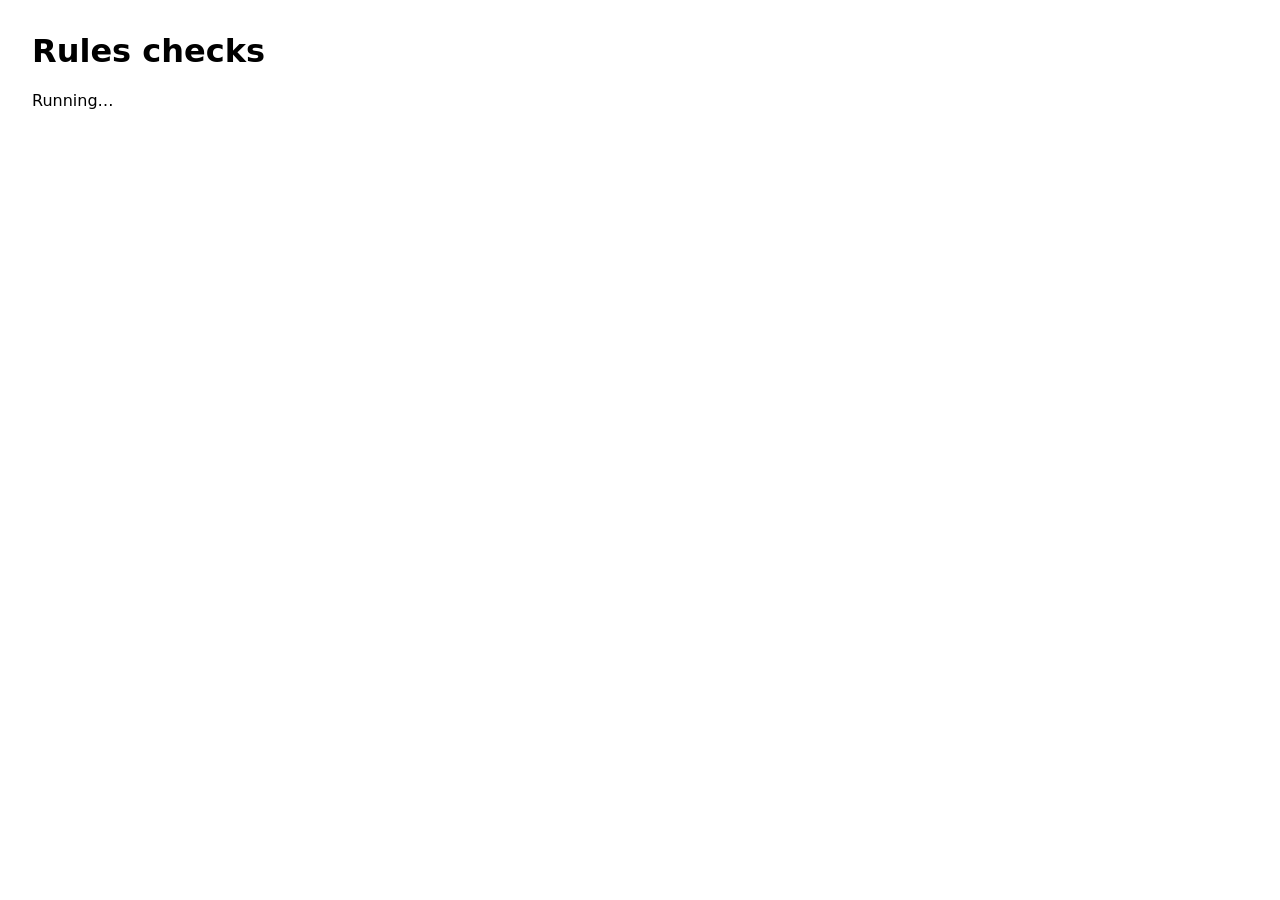
<file: tests.html>
<!doctype html>
<html lang="en">
<head>
  <meta charset="utf-8">
  <meta name="viewport" content="width=device-width, initial-scale=1">
  <title>Rules checks</title>
  <style>
    body { font-family: system-ui, sans-serif; margin: 2rem; }
    .pass { color: #1a7f37; }
    .fail { color: #cf222e; font-weight: bold; }
    li { margin: .2rem 0; }
  </style>
</head>
<body>
  <h1>Rules checks</h1>
  <p id="summary">Running…</p>
  <ul id="list"></ul>
  <script>
    // If a check crashes, say so instead of staying on "Running…".
    const crashed = message => {
      const el = document.getElementById('summary');
      el.className = 'fail';
      el.textContent = `The checks stopped with an error: ${message}`;
    };
    window.addEventListener('error', e => crashed(`${e.message} (${e.filename}:${e.lineno})`));
    window.addEventListener('unhandledrejection', e => crashed(e.reason && e.reason.stack || e.reason));
  </script>
  <script type="module" src="js/rules.test.js"></script>
</body>
</html>
</file>
<file: css/style.css>
:root {
  --bg: #f6f4ef;
  --card: #ffffff;
  --text: #1f1d1a;
  --muted: #6b665e;
  --accent: #8b2d1f;
  --border: #ddd7cc;
  --good: #1a7f37;
  --bad: #cf222e;
  --warn: #9a6700;
  --todo-bg: #f8d7d3;
}

@media (prefers-color-scheme: dark) {
  :root {
    --bg: #1b1a18;
    --card: #262420;
    --text: #ece8e1;
    --muted: #a39d93;
    --accent: #e0826f;
    --border: #3a3731;
    --good: #57c27a;
    --bad: #ff7b72;
    --warn: #d4a72c;
    --todo-bg: #5a2a26;
  }
}

* { box-sizing: border-box; }

/* Everything 10% smaller than the browser default (rem sizes follow this). */
html { font-size: 90%; }
body {
  margin: 0;
  padding: 16px;
  background: var(--bg);
  color: var(--text);
  font-family: system-ui, -apple-system, "Segoe UI", sans-serif;
  font-size: 15.3px;
  line-height: 1.4;
}

/* The title with the character buttons on its line (the race and class show in the Character field below). The buttons share what's left of the
   line, their text shrinking with the screen so all seven fit; on a phone-narrow screen they wrap below the title. */
header { display: flex; flex-wrap: wrap; align-items: center; gap: 4px 12px; max-width: 900px; margin: 0 auto 12px; }
h1 { margin: 0; font-size: 1.5rem; color: var(--accent); white-space: nowrap; flex: none; }
header .char-buttons { flex: 1 1 0; min-width: 0; display: flex; flex-wrap: nowrap; gap: 4px; }
header .char-buttons[hidden] { display: none; }
header .char-buttons button { flex: 1 1 auto; min-width: 0; min-height: 36px; padding: 0 4px; white-space: nowrap;
  overflow: hidden; text-overflow: ellipsis; font-size: clamp(0.68rem, 1.3vw, 0.9rem); }
/* Export's 📁 folder button (the folder's name is in its tooltip). */
header .char-buttons .char-folder { flex: 0 0 auto; padding: 0 6px; }
@media (max-width: 640px) {
  header .char-buttons { flex-basis: 100%; flex-wrap: wrap; }
  header .char-buttons button { font-size: 0.85rem; padding: 0 8px; }
}
h2 { margin: 0 0 10px; font-size: 1.1rem; }

main {
  display: grid;
  grid-template-columns: minmax(0, 1fr) minmax(0, 1fr);
  gap: 14px;
  max-width: 900px;
  margin: 0 auto;
}
[hidden] { display: none !important; }

.card {
  background: var(--card);
  border: 1px solid var(--border);
  border-radius: 9px;
  padding: 14px;
}
.card.wide { grid-column: 1 / -1; }

/* Large touch targets for tablets */
select, input[type="number"], button {
  font: inherit;
  min-height: 40px;
  border: 1px solid var(--border);
  border-radius: 8px;
  background: var(--bg);
  color: var(--text);
  padding: 0 10px;
}
select { width: 100%; }
input[type="number"] { width: 5em; }

.row { display: flex; align-items: center; gap: 12px; flex-wrap: wrap; margin-bottom: 10px; }
.row select { width: auto; }
label.row { justify-content: space-between; }
#flexible-row { justify-content: flex-start; }

.info { margin-top: 10px; color: var(--muted); font-size: 0.95rem; }
.info p { margin: 4px 0; }
.warning { color: var(--bad); }
.hint { color: var(--muted); font-size: 0.9rem; margin-top: 0; }

.points { font-weight: 600; }
.points.over { color: var(--bad); }

table.abilities { width: 100%; border-collapse: collapse; }
.abilities th, .abilities td { padding: 6px 4px; text-align: center; border-bottom: 1px solid var(--border); }
.abilities th:first-child, .abilities td:first-child { text-align: left; }
.char-current { font-weight: 600; padding: 6px 2px; }
.prep-slots > li { display: flex; flex-wrap: wrap; align-items: center; gap: 6px; padding: 4px 0; border-top: 1px solid var(--border); }
.prep-slots select { flex: 1 1 220px; min-width: 0; max-width: 100%; }
.prep-slot.cast select { text-decoration: line-through; opacity: 0.7; }
.abilities .base { display: inline-flex; align-items: center; gap: 6px; }
.abilities .base-input { width: 3.5em; text-align: center; font-size: 1rem; min-height: 36px; }
.abilities button { width: 40px; padding: 0; font-size: 1.3rem; }
.abilities .value { min-width: 2ch; font-weight: 600; }
.abilities .score { font-weight: 700; font-size: 1.1rem; }

fieldset { border: 1px solid var(--border); border-radius: 8px; margin-top: 10px; }
fieldset label { display: block; padding: 6px 0; }

.results dl { display: grid; grid-template-columns: auto auto; gap: 6px 16px; margin: 0; }
.results dt { color: var(--muted); }
.results dd { margin: 0; font-weight: 700; font-size: 1.2rem; text-align: right; }

footer { max-width: 900px; margin: 24px auto 0; color: var(--muted); font-size: 0.85rem; }
a { color: var(--accent); }

/* Narrow screens: one column, tighter ability table */
@media (max-width: 640px) {
  main { grid-template-columns: minmax(0, 1fr); }
}
@media (max-width: 480px) {
  .abilities th, .abilities td { padding: 6px 2px; }
  .abilities button { width: 38px; }
}

label.level-row { margin-top: 10px; justify-content: flex-start; }
.increases { margin-top: 16px; }
.increases h3 { margin: 0 0 4px; font-size: 1rem; }
.increases .row { justify-content: flex-start; }
.increases .warning:empty { display: none; }
details { margin-top: 6px; }
summary { cursor: pointer; min-height: 32px; display: flex; align-items: center; color: var(--accent); }
/* Anything that opens when tapped shows ▶ (▼ once open). A summary laid out as flex loses the browser's own arrow, so
   it's drawn here for every one. */
summary { list-style: none; }
summary::-webkit-details-marker { display: none; }
summary::before { content: '▶'; flex: none; margin-right: 8px; color: var(--accent); font-weight: 400; font-size: 0.75em; line-height: 1; }
details[open] > summary::before { content: '▼'; }
ol.features { list-style: none; padding: 0; margin: 6px 0 0; }
ol.features li { padding: 3px 0; border-bottom: 1px solid var(--border); }
ol.features b { display: inline-block; min-width: 2.2em; color: var(--text); }

.check-row { display: flex; align-items: center; gap: 10px; min-height: 40px; margin-bottom: 6px; }
.check-row input { width: 22px; height: 22px; }
table.spells { width: 100%; border-collapse: collapse; margin-top: 4px; }
.spells th, .spells td { padding: 8px 4px; text-align: center; border-bottom: 1px solid var(--border); }
.spells th:first-child, .spells td:first-child { text-align: left; }
.spells td.total { font-weight: 700; }
.spells tr.cannot td { color: var(--muted); }

/* Feats */
.count { font-weight: 400; font-size: 0.95rem; color: var(--muted); margin-left: 6px; }
.feat-slots { list-style: none; padding: 0; margin: 0; display: grid; gap: 10px; }
.slot { border: 1px solid var(--border); border-radius: 8px; padding: 9px 11px; }
.slot-label { font-weight: 600; margin-bottom: 4px; }
.slot .hint { margin: 0 0 6px; }
.slot .warning { margin: 6px 0 0; font-size: 0.95rem; }
.slot-buttons { display: flex; gap: 8px; margin-top: 8px; }
/* Feats tab traits: each slot on one row (label, trait, buttons); an opened trait's text and a weapon pick go below. */
.trait-row { display: flex; flex-wrap: wrap; align-items: center; gap: 4px 12px; }
.trait-row .slot-label { flex: 0 0 12em; margin: 0; }
.trait-row details.chosen { flex: 1 1 14em; min-width: 0; }
.trait-row details.chosen[open] { flex-basis: 100%; order: 3; }
.trait-row .slot-buttons { margin: 0 0 0 auto; order: 2; }
.trait-row .trait-picks { flex-basis: 100%; order: 4; }
.trait-row summary small { font-weight: 400; margin-left: 4px; }
.trait-counted { color: var(--muted, #666); }
button.primary { background: var(--accent); color: #fff; border-color: var(--accent); padding: 0 16px; }
.status { display: inline-block; width: 1.4em; text-align: center; font-weight: 700; }
.status.met { color: var(--good); }
.status.unmet { color: var(--bad); }
.status.unknown { color: var(--warn); }
details.chosen summary { font-weight: 600; }
details.chosen, .feat-body { font-size: 0.95rem; }
details h4 { margin: 10px 0 4px; font-size: 0.95rem; }
details p { margin: 4px 0; }
ul.prereqs { list-style: none; padding: 0; margin: 0; }
ul.prereqs li { padding: 2px 0; }

dialog#feat-picker {
  width: min(720px, calc(100vw - 32px));
  max-height: calc(100vh - 32px);
  padding: 16px;
  border: 1px solid var(--border);
  border-radius: 12px;
  background: var(--card);
  color: var(--text);
}
dialog#feat-picker::backdrop { background: rgba(0, 0, 0, 0.45); }
.picker-head { display: flex; justify-content: space-between; align-items: center; gap: 12px; }
/* A popup's title and Close stay in view while its contents scroll. */
dialog > .picker-head { position: sticky; top: -16px; z-index: 2; margin: -16px -16px 0; padding: 12px 16px 8px; background: var(--card); border-bottom: 1px solid var(--border); }
.picker-head h2 { margin: 0; }
#feat-search { width: 100%; font: inherit; min-height: 40px; padding: 0 12px; margin: 8px 0;
  border: 1px solid var(--border); border-radius: 8px; background: var(--bg); color: var(--text); }
.picker-filters { display: flex; flex-wrap: wrap; gap: 8px 16px; align-items: center; }
.picker-filters select { width: auto; }
#feat-list { border-top: 1px solid var(--border); }
.feat-item { border-bottom: 1px solid var(--border); }
.feat-item summary { padding: 10px 4px; min-height: 40px; }
.feat-item small { color: var(--muted); margin-left: 6px; }
.feat-body { padding: 0 4px 12px 30px; }
.feat-body button { margin-top: 10px; }

/* Skills */
.count.over { color: var(--bad); font-weight: 600; }
table.skills { width: 100%; border-collapse: collapse; }
.skills th, .skills td { padding: 8px 4px; border-bottom: 1px solid var(--border); text-align: center; vertical-align: middle; }
.skills th:first-child, .skills td:first-child { text-align: left; }
.skills td.total { font-weight: 700; font-size: 1.1rem; white-space: nowrap; }
.skills td.total .roll-button { font-weight: 400; }
.skills .base { display: inline-flex; align-items: center; gap: 6px; }
.skills .base button { width: 40px; padding: 0; font-size: 1.3rem; }
.skills .value { min-width: 2ch; font-weight: 600; }
.skill-name { font-weight: 600; }
/* Slim skill rows: less padding and shorter buttons (Roll, Details, - / +). */
.skills td { padding-top: 3px; padding-bottom: 3px; }
.skills tbody button { min-height: 30px; }
.skills .base button { height: 30px; }
.skills tr.specialty td:first-child { padding-left: 20px; }
.breakdown { color: var(--muted); font-size: 0.85rem; }
.tag { display: inline-block; font-size: 0.72rem; font-weight: 600; padding: 1px 6px; margin-left: 4px;
  border-radius: 999px; background: var(--accent); color: #fff; vertical-align: middle; }
.tag.muted { background: var(--border); color: var(--text); }
.muted { color: var(--muted); }
.add-specialty { display: flex; gap: 6px; margin-top: 6px; }
.add-specialty input { flex: 1; min-width: 0; font: inherit; min-height: 40px; padding: 0 10px;
  border: 1px solid var(--border); border-radius: 8px; background: var(--bg); color: var(--text); }
button.link { border: 0; background: none; color: var(--accent); min-height: 0; padding: 0 4px;
  font-size: 0.85rem; text-decoration: underline; cursor: pointer; }
.skills .warning { font-size: 0.85rem; }

/* Tabs */
.tabs {
  position: sticky; top: 0; z-index: 5;
  /* The labels' size follows the bar's width (cqi = 1% of it), so a tablet keeps every tab on one row; only a phone
     wraps onto a second row (rather than scrolling sideways). */
  display: flex; flex-wrap: wrap; gap: 4px; container-type: inline-size;
  max-width: 900px; margin: 0 auto 16px; padding: 6px;
  background: var(--card); border: 1px solid var(--border); border-radius: 10px;
}
.tabs button {
  flex: 1 0 auto; border: 0; background: none; color: var(--text); font-weight: 600;
  padding: 0 0.5em; white-space: nowrap; font-size: 1rem; font-size: clamp(0.72rem, 1.5cqi, 15.3px);
}
.tabs button.todo { background: var(--todo-bg); }
.tabs button[aria-selected="true"] { background: var(--accent); color: #fff; }
.tabs button.todo[aria-selected="true"] { box-shadow: inset 0 -4px 0 var(--todo-bg); }
.tab-panel { max-width: 900px; margin: 0 auto; }
.tab-todo-note { max-width: 900px; margin: -8px auto 12px; padding: 6px 12px; border-radius: 8px;
  background: var(--todo-bg); color: var(--text); font-weight: 600; }
.tab-todo-note[hidden] { display: none; }

/* Search: one box above every tab's page. */
/* Search */
.search-row { display: flex; gap: 8px; }
.search-row input { flex: 1; min-width: 0; font: inherit; min-height: 40px; padding: 0 12px;
  border: 1px solid var(--border); border-radius: 8px; background: var(--bg); color: var(--text); }
#search-status { margin: 8px 0 0; }
.search-results { list-style: none; padding: 0; margin: 8px 0 0; max-height: 60vh; overflow-y: auto;
  border-top: 1px solid var(--border); }
.search-results li { border-bottom: 1px solid var(--border); }
.search-results button, .pick-list button {
  display: flex; align-items: baseline; gap: 8px; width: 100%; min-height: 40px; padding: 6px 8px;
  border: 0; border-radius: 0; background: none; color: var(--text); text-align: left; font: inherit;
}
.search-results button:hover, .pick-list button:hover { background: var(--bg); }
.search-results .tag { min-width: 6.5em; text-align: center; }
.result-name { font-weight: 600; }
.search-results small, .pick-list small { color: var(--muted); margin-left: auto; padding-left: 8px; font-size: 0.8rem; }
.tag.type-race, .tag.type-class, .tag.type-archetype { background: #5b4a8a; }
.tag.type-feat, .tag.type-trait { background: #2f6f73; }
.tag.type-skill { background: #6b6b2a; }
.tag.type-spell { background: #2d5da8; }
.tag.type-armor { background: #555; }
.tag.type-magic-item { background: #8b2d1f; }

/* List + side panel (spells, magic items) */
.filter { width: 100%; font: inherit; min-height: 40px; padding: 0 12px; margin-bottom: 10px;
  border: 1px solid var(--border); border-radius: 8px; background: var(--bg); color: var(--text); }
.item-filters { display: flex; gap: 8px; flex-wrap: wrap; }
.item-filters .filter { flex: 2 1 220px; width: auto; }
.item-filters select { flex: 1 1 200px; width: auto; margin-bottom: 10px; }
.browser { display: grid; grid-template-columns: minmax(0, 2fr) minmax(0, 3fr); gap: 16px; align-items: start; }
.browser-list { max-height: 70vh; overflow-y: auto; border: 1px solid var(--border); border-radius: 8px; }
.browser-panel { position: sticky; top: 70px; max-height: 75vh; overflow-y: auto;
  border: 1px solid var(--border); border-radius: 8px; padding: 12px 14px; background: var(--bg); }
.browser-panel h3 { margin: 0 0 4px; font-size: 1.15rem; }
.list-heading { position: sticky; top: 0; margin: 0; padding: 8px 10px; font-size: 0.95rem;
  background: var(--card); border-bottom: 1px solid var(--border); z-index: 1; }
.pick-list { list-style: none; margin: 0; padding: 0; }
.pick-list li { border-bottom: 1px solid var(--border); }
.pick-list button[aria-current="true"] { background: var(--accent); color: #fff; }
.pick-list button[aria-current="true"] small { color: #fff; }
.pick-list.later button { color: var(--muted); }

/* Label/value facts */
dl.facts { display: grid; grid-template-columns: max-content 1fr; gap: 4px 12px; margin: 8px 0; font-size: 0.95rem; }
dl.facts dt { color: var(--muted); }
dl.facts dd { margin: 0; }
.wide-facts { font-size: 1rem; }
.wide-facts dd { font-weight: 600; }
details.rules { margin-top: 8px; }
.plain-list { padding-left: 18px; }
.plain-list li { margin: 4px 0; }
.enh-row { margin-top: 10px; }
label.enh-row { justify-content: flex-start; }

/* Results fill the wide card in two columns of pairs */
.results dl { grid-template-columns: auto auto auto auto; }

/* Skill row highlighted after a search */
@keyframes flash { from { background: var(--accent); } to { background: transparent; } }
tr.flash td { animation: flash 1.6s ease-out; }

#detail-dialog, #search-dialog {
  width: min(720px, calc(100vw - 32px)); max-height: calc(100vh - 32px); padding: 16px;
  border: 1px solid var(--border); border-radius: 12px; background: var(--card); color: var(--text);
}
#detail-dialog::backdrop, #search-dialog::backdrop { background: rgba(0, 0, 0, 0.45); }
/* The search window opens near the top, so the list of results has room below the box. */
#search-dialog { margin-top: 24px; }
#detail-actions { margin-top: 12px; }

@media (max-width: 640px) {
  .browser { grid-template-columns: minmax(0, 1fr); }
  .browser-panel { position: static; order: -1; max-height: 50vh; }
  .results dl { grid-template-columns: auto auto; }
}

/* Search box on each tab */
.tab-search { margin-bottom: 10px; }
.jump { width: auto; max-width: 100%; margin-bottom: 10px; }
#tab-spells .check-row { margin-bottom: 10px; }
.tag.type-equipment { background: #7a5a2b; }
.search-results .status { flex: none; }

/* Equipment */
.money-row { display: flex; flex-wrap: wrap; gap: 8px 12px; align-items: center; margin-bottom: 8px; }
.money-row label { display: inline-flex; align-items: center; gap: 8px; font-weight: 600; }
.money-row input { width: 9em; }
table.inventory, table.versions { width: 100%; border-collapse: collapse; }
.inventory th, .inventory td, .versions th, .versions td { padding: 8px 4px; border-bottom: 1px solid var(--border); text-align: right; }
.inventory th:first-child, .inventory td:first-child, .versions th:first-child, .versions td:first-child { text-align: left; }
.inventory td:nth-child(2) { text-align: center; }
.inventory .base { display: inline-flex; align-items: center; gap: 6px; }
.inventory .base button { width: 40px; padding: 0; font-size: 1.3rem; }
.inventory tr.worn td { background: var(--bg); }
button.item-link { font-size: 1rem; text-decoration: none; padding: 0; text-align: left; min-height: 32px; }
.versions { margin: 8px 0; font-size: 0.95rem; }
.browser-panel .slot-buttons { flex-wrap: wrap; }

/* Tables inside rules text */
.table-wrap { overflow-x: auto; margin: 8px 0; }
table.text-table { border-collapse: collapse; font-size: 0.9rem; min-width: 60%; }
.text-table th, .text-table td { border: 1px solid var(--border); padding: 4px 8px; text-align: left; vertical-align: top; }
.text-table th { background: var(--bg); }

/* My spells */
.my-spell-level { padding: 6px 0; border-bottom: 1px solid var(--border); }
.my-spell-level h3 { margin: 4px 0; font-size: 0.95rem; }
.my-spell-level .count.over { color: var(--bad); font-weight: 600; }
.chip-list { list-style: none; margin: 4px 0; padding: 0; display: flex; flex-wrap: wrap; gap: 6px; }
.chip-list li { display: inline-flex; }
.chip { min-height: 32px; padding: 0 10px; border-radius: 18px 0 0 18px; border-right: 0; }
.chip-remove { min-height: 32px; width: 36px; padding: 0; border-radius: 0 18px 18px 0; color: var(--muted); }
.pick-list button.mine { font-weight: 600; }

/* Weapons */
.weapon-card { border: 1px solid var(--border); border-radius: 8px; padding: 9px 11px; margin-bottom: 9px; }
.weapon-head { display: flex; justify-content: space-between; align-items: center; gap: 8px; }
.weapon-head .item-link { font-weight: 700; font-size: 1.05rem; }
.attack-line { grid-template-columns: max-content 1fr max-content 1fr; }
.attack-line dd b { font-size: 1.1rem; }
.weapon-controls { display: flex; flex-wrap: wrap; gap: 4px 16px; align-items: center; }
.weapon-controls label { display: inline-flex; align-items: center; gap: 6px; }
.weapon-controls select { width: auto; }
/* The special abilities list gets a row of its own under Quality. */
.weapon-controls .craft-abilities, .weapon-controls > .hint { flex-basis: 100%; margin: 4px 0 0; }
.weapon-controls .craft-abilities ul { margin: 4px 0; }
.check-row.small { min-height: 32px; font-size: 0.9rem; margin: 0; }
.check-row.small input { width: 20px; height: 20px; }
.tag.type-weapon { background: #6b3a3a; }

/* Classes card */
.favored-row { display: flex; flex-wrap: wrap; gap: 8px 20px; align-items: flex-start; margin-top: 10px; }
.favored-row > label { display: inline-flex; align-items: center; gap: 8px; font-weight: 600; }
.favored-row select { width: auto; }
.favored-row fieldset { margin-top: 0; }
#caster-choices { margin-top: 8px; }
#caster-choices select { width: auto; }
.class-block { border-top: 1px solid var(--border); padding: 6px 0; }
.class-block summary { font-weight: 600; color: var(--text); }
h3.spell-class { margin: 14px 0 2px; font-size: 1.05rem; }

/* Race card: items that open a popup explaining them */
.terms { display: flex; flex-wrap: wrap; gap: 6px; }
button.term {
  min-height: 32px; padding: 4px 10px; border-radius: 16px; font-size: 0.9rem;
  background: var(--card); color: var(--text); cursor: help; text-align: left;
}
button.term[aria-expanded="true"] { border-color: var(--accent); color: var(--accent); }
.term-hint { margin: 8px 0 0; }
.class-also-row { display: flex; align-items: baseline; gap: 8px; margin-bottom: 6px; }
.term-pop {
  position: fixed; z-index: 50; width: max-content; max-width: min(360px, calc(100vw - 32px));
  max-height: 50vh; overflow-y: auto; padding: 10px 14px;
  background: var(--card); color: var(--text); border: 1px solid var(--accent); border-radius: 10px;
  box-shadow: 0 6px 20px rgba(0, 0, 0, 0.25); font-size: 0.95rem;
}
.term-pop .term-head { display: flex; justify-content: space-between; align-items: flex-start; gap: 10px; margin-bottom: 6px; }
.term-pop h3 { margin: 0; font-size: 1rem; color: var(--accent); }
.term-pop .term-head button { min-height: 32px; padding: 2px 10px; font-size: 0.85rem; flex: none; }
.term-pop p { margin: 0 0 6px; }
.term-pop p:last-child { margin-bottom: 0; }
.favored-row select, #caster-choices select { max-width: 100%; }

/* Weapons tab: combat options */
h3.sub-heading { margin: 14px 0 6px; font-size: 1rem; }
.twf-hands { display: flex; flex-wrap: wrap; gap: 8px 20px; }
.twf-hands label { display: inline-flex; align-items: center; gap: 8px; }
.twf-hands select { width: auto; max-width: 100%; }
#twf-result .attack-line { grid-template-columns: max-content 1fr; }

/* Character bar: saved characters, name, export/import, print */
.char-bar {
  display: flex; flex-wrap: wrap; align-items: center; gap: 8px 14px;
  max-width: 900px; margin: 0 auto 12px;
}
.char-pick { display: inline-flex; align-items: center; gap: 8px; flex: 1 1 240px; min-width: 0; }
.char-pick select, .char-pick input { flex: 1; min-width: 0; }
.char-pick[hidden] { display: none; }
.char-bar input[type="text"] {
  font: inherit; min-height: 40px; border: 1px solid var(--border); border-radius: 8px;
  background: var(--bg); color: var(--text); padding: 0 10px;
}

/* Printed character sheet: hidden on screen, the only thing printed */
.print-sheet { display: none; }
@media print {
  @page { margin: 12mm; }
  body { background: #fff; color: #000; padding: 0; font-size: 10.5pt; }
  body > :not(.print-sheet) { display: none !important; }
  .print-sheet { display: block; }
  .sheet-header h1 { margin: 0; font-size: 18pt; }
  .sheet-header p { margin: 2px 0 8px; }
  .sheet-section { margin-bottom: 10px; }
  .sheet-section h2 { font-size: 12pt; margin: 8px 0 4px; border-bottom: 1.5px solid #000; break-after: avoid; }
  .sheet-table tr, .sheet-section p { break-inside: avoid; }
  .sheet-section h3 { font-size: 10.5pt; margin: 6px 0 2px; }
  .sheet-section p { margin: 2px 0; }
  .sheet-columns { display: grid; grid-template-columns: 1fr 1.4fr; gap: 16px; }
  .sheet-columns.even { grid-template-columns: 1fr 1fr; }
  .sheet-facts { display: grid; grid-template-columns: max-content 1fr max-content 1fr; gap: 2px 10px; margin: 0 0 6px; }
  .sheet-facts dt { font-weight: 600; }
  .sheet-facts dd { margin: 0; }
  .sheet-table { width: 100%; border-collapse: collapse; }
  .sheet-table th, .sheet-table td { border-bottom: 1px solid #999; padding: 1px 4px; text-align: left; }
  .sheet-list { margin: 0; padding-left: 18px; columns: 2; }
  .sheet-spell-lines { margin: 0 0 4px; padding-left: 18px; }
  .sheet-spell-lines li { break-inside: avoid; }
  .sheet-footer { font-size: 8pt; color: #444; margin-top: 12px; }
}

/* My spells: one row per spell with its attack, damage and save DC */
.my-spell-rows { list-style: none; padding: 0; margin: 6px 0; }
.my-spell-rows li { display: flex; flex-wrap: wrap; align-items: baseline; gap: 4px 12px; padding: 4px 0; border-bottom: 1px solid var(--border); }
.my-spell-rows li:last-child { border-bottom: 0; }
.spell-row { display: inline-flex; align-items: center; }
.spell-numbers { color: var(--muted); font-size: 0.92rem; }
.spell-numbers b { color: var(--text); font-weight: 600; }

/* Roll buttons and the roll result panel */
button.roll-button {
  min-height: 34px; padding: 2px 10px; margin-left: 6px; font-size: 0.85rem; border-radius: 16px;
  background: var(--card); color: var(--accent); border-color: var(--accent); vertical-align: middle;
}
button.roll-button:active { background: var(--accent); color: #fff; }
.spell-line { display: block; }
.roll-panel {
  position: fixed; right: 16px; bottom: 16px; z-index: 60; width: min(440px, calc(100vw - 32px));
  max-height: 55vh; overflow-y: auto; padding: 10px 14px;
  background: var(--card); border: 2px solid var(--accent); border-radius: 12px; box-shadow: 0 8px 24px rgba(0, 0, 0, 0.3);
}
.roll-head { display: flex; justify-content: space-between; align-items: baseline; gap: 10px; }
.roll-lines { margin: 6px 0 0; padding-left: 18px; }
.roll-lines li { margin: 3px 0; }
.roll-older { margin-top: 8px; font-size: 0.9rem; color: var(--muted); }
.roll-older p { margin: 6px 0; }
/* An attack's confirmation roll and damage, indented under the attack. */
.roll-lines li.roll-under { list-style: none; margin-left: 14px; }
.roll-lines li.roll-under::before { content: '↳ '; color: var(--muted); }
/* A natural 20's critical damage: highlighted. */
.roll-lines li.roll-crit { background: color-mix(in srgb, var(--warn) 22%, transparent); border-left: 3px solid var(--warn); padding: 3px 6px; border-radius: 4px; font-weight: 700; }
.roll-earlier { margin: 6px 0; }
.roll-earlier .roll-lines { margin-top: 2px; }

/* Race card: Armor Class and saving throws */
.defense { margin-top: 12px; border-top: 1px solid var(--border); padding-top: 10px; }
.defense-ac { display: flex; gap: 8px; margin-bottom: 8px; }
.defense-ac > div { flex: 1; text-align: center; border: 1px solid var(--border); border-radius: 8px; padding: 6px 4px; }
.defense-ac span, .defense-row span { display: block; color: var(--muted); font-size: 0.85rem; }
.defense-ac b { font-size: 1.3rem; }
.defense-row { display: flex; align-items: center; gap: 8px; padding: 3px 0; }
.defense-row span { display: inline; flex: 1; font-size: 0.95rem; color: var(--text); }
.defense-row b { font-size: 1.1rem; min-width: 3ch; text-align: right; }
@media print { .roll-panel { display: none !important; } }
/* Rolled from inside a popup window (roll-ui.js puts the result in it): kept at the bottom of that window, inside it,
   however far it's scrolled, rather than at the screen's corner. */
dialog .roll-panel { position: sticky; right: auto; bottom: 0; width: auto; margin-top: 12px; max-height: 45vh; }
.defense-row.first-cmb { border-top: 1px solid var(--border); margin-top: 6px; padding-top: 8px; }
.abilities td[id^="mod-"] { white-space: nowrap; }
.abilities button.roll-button { width: auto; padding: 2px 10px; font-size: 0.85rem; }

/* Hit point tracker */
.hp-tracker { display: flex; flex-wrap: wrap; align-items: center; gap: 8px 24px; margin-bottom: 12px;
  padding-bottom: 12px; border-bottom: 1px solid var(--border); }
.hp-tracker .hint { flex-basis: 100%; margin: 0; }
.hp-now { display: flex; align-items: baseline; gap: 8px; }
.hp-now > .hp-label { color: var(--text); font-weight: 700; font-size: 1.3rem; }
.hp-now b { font-size: 2rem; line-height: 1; }
.hp-now b.hurt { color: var(--bad); }
.hp-now #hp-status { font-weight: 700; text-transform: uppercase; }
.hp-change { display: flex; align-items: center; gap: 8px; flex-wrap: wrap; }
.hp-change .base { display: inline-flex; align-items: center; gap: 6px; }
.hp-change .base button { width: 40px; padding: 0; font-size: 1.3rem; }
#hp-amount { width: 5em; text-align: center; min-height: 40px; font: inherit; border: 1px solid var(--border);
  border-radius: 8px; background: var(--bg); color: var(--text); }
/* In the Race card the tracker sits above AC and saves. */
.card .hp-tracker { margin-top: 12px; padding-top: 12px; border-top: 1px solid var(--border); border-bottom: 0; margin-bottom: 0; padding-bottom: 0; }
/* AC / Touch / Flat-footed / CMD / CMB boxes wrap onto two rows when the card is narrow. */
.defense-ac { flex-wrap: wrap; }
.defense-ac > div { min-width: 64px; }
.defense-ac .cmb-box .roll-button { display: block; margin: 4px auto 0; }
/* Three across: AC / Touch / Flat-footed, then CMD and a wider CMB box with its Roll button beside the number. */
.defense-ac { display: grid; grid-template-columns: repeat(12, minmax(0, 1fr)); }
.defense-ac > div { min-width: 0; grid-column: span 4; }
/* CMD and CMB each on one line: CMD a little wider than a third, CMB the rest. */
.defense-ac .cmd-box, .defense-ac .cmb-box { display: flex; align-items: center; justify-content: center; gap: 6px; flex-wrap: wrap; }
.defense-ac .cmd-box { grid-column: span 5; }
.defense-ac .cmb-box { grid-column: span 7; }
.defense-ac .cmb-box span, .defense-ac .cmd-box span { display: inline; }
.defense-ac .cmb-box .roll-button { display: inline-block; margin: 0; }
.channel-row { border-top: 1px solid var(--border); margin-top: 6px; padding-top: 8px; }
.channel-row small { display: block; color: var(--muted); font-size: 0.8rem; }

/* House rules: Y/N buttons */
/* The buttons' text follows the card's width (cqi = 1% of it), so on a tablet the row shrinks a little to stay on one
   line; never larger than the page text or smaller than about 11px (a phone still wraps). */
.house-rules { container-type: inline-size; }
.house-rule-buttons { display: flex; flex-wrap: wrap; gap: 6px; }
button.house-rule { display: inline-flex; align-items: center; gap: 0.55em; border-radius: 22px; padding: 0 0.35em 0 0.85em;
  white-space: nowrap; font-size: 1rem; font-size: clamp(0.72rem, 1.56cqi, 15.3px); }
button.house-rule .yn { display: inline-grid; place-items: center; width: 1.9em; height: 1.9em; border-radius: 50%;
  background: var(--border); font-weight: 700; }
button.house-rule.on { border-color: var(--accent); color: var(--accent); }
button.house-rule.on .yn { background: var(--accent); color: #fff; }
#house-rules-note { margin: 8px 0 0; }

/* Trait picker: styled like the feat picker */
dialog#trait-picker { width: min(720px, calc(100vw - 32px)); max-height: calc(100vh - 32px); padding: 16px;
  border: 1px solid var(--border); border-radius: 12px; background: var(--card); color: var(--text); }
dialog#trait-picker::backdrop { background: rgba(0, 0, 0, 0.45); }
#trait-search { width: 100%; font: inherit; min-height: 40px; padding: 0 12px; margin: 8px 0;
  border: 1px solid var(--border); border-radius: 8px; background: var(--bg); color: var(--text); }
#trait-list { border-top: 1px solid var(--border); }

/* Flaws (house rule) */
.flaw-row { display: flex; flex-wrap: wrap; gap: 8px 16px; margin: 8px 0; }
.flaw-row label { display: flex; align-items: center; gap: 8px; flex: 1 1 260px; }
.flaw-row input { flex: 1; min-width: 0; font: inherit; min-height: 40px; padding: 0 10px; border: 1px solid var(--border);
  border-radius: 8px; background: var(--bg); color: var(--text); }

/* Hero points (Action Points house rule), in the Race card under the hit point tracker. */
.hero-points { margin-top: 12px; padding-top: 12px; border-top: 1px solid var(--border); }
.hero-points h3 { margin: 0 0 6px; font-size: 1rem; }
.hero-count { display: flex; align-items: center; gap: 10px; flex-wrap: wrap; }
.hero-count b { font-size: 2rem; line-height: 1; }
.hero-count .base { display: inline-flex; gap: 6px; }
.hero-count .base button { width: 40px; padding: 0; font-size: 1.3rem; }
.hero-uses { display: flex; flex-wrap: wrap; gap: 6px; margin: 8px 0; }
.hero-note { margin: 0 0 8px; font-weight: 600; }
.hero-note:empty { display: none; }
.hero-points ul { margin: 6px 0; padding-left: 20px; }

/* Alternate racial traits (Race card): a collapsible list of tick boxes with each trait's text. */
.race-alternates details { margin-top: 12px; padding-top: 12px; border-top: 1px solid var(--border); }
.race-alternates summary { font-weight: 700; cursor: pointer; }
.alt-list { list-style: none; margin: 8px 0 0; padding: 0; }
.alt-list li { padding: 8px 0; border-top: 1px solid var(--border); }
.alt-list li.taken .check-row b { color: var(--accent); }
.alt-list .check-row { align-items: baseline; flex-wrap: wrap; }
.alt-list .alt-text { margin: 4px 0 0; font-size: 0.9rem; }
.alt-list .hint { margin: 4px 0 0; }
/* Favored class bonus: a choice beside each favored class level, and a summary under the favored class. */
.favored-summary { flex-basis: 100%; }
.favored-summary p { margin: 4px 0; }

/* Archetypes, inside each class's block on the Classes card. */
.archetypes { margin: 8px 0; padding: 8px 0; border-top: 1px solid var(--border); border-bottom: 1px solid var(--border); }
.archetypes h4 { margin: 0 0 6px; font-size: 0.95rem; }
.archetypes select { width: 100%; }
.arch-list { list-style: none; margin: 0 0 8px; padding: 0; }
.arch-taken { padding: 6px 0; }
.arch-head { display: flex; align-items: center; gap: 8px; flex-wrap: wrap; }
.arch-head button { margin-left: auto; }
.arch-feature { margin: 4px 0 0 12px; }
.arch-feature summary { cursor: pointer; }
.arch-feature p { margin: 4px 0; font-size: 0.9rem; }
.features .arch-name { color: var(--accent); font-weight: 600; }
.features s { color: var(--muted); }
/* Class feature buttons in the Classes card's level list: replaced ones struck out, archetype ones in colour. */
ol.features li:has(.terms) { display: flex; align-items: flex-start; gap: 10px; }
ol.features li > b { min-width: 1.4em; padding-top: 5px; }
.features .terms, .level-rows .terms { display: flex; flex-wrap: wrap; gap: 4px 6px; }
.features button.term, .level-rows button.term { min-height: 30px; padding: 2px 9px; font-size: 0.85rem; }
.features button.term-gone, .level-rows button.term-gone { color: var(--muted); }
.features button.term-arch, .level-rows button.term-arch { color: var(--accent); font-weight: 600; }
/* Your levels: number, class and level, then that level's feature buttons filling the row, then ? and Remove. */
.level-row > b { min-width: 7em; }
.level-row > .terms { flex: 1 1 14em; }
.level-row.level-also > .terms { flex-basis: 20em; }

/* Crafting card (Magic Items tab). */
#craft-body label { display: flex; align-items: center; gap: 8px; flex-wrap: wrap; margin: 6px 0; }
#craft-body select { max-width: 100%; }
.craft-abilities { margin: 8px 0; }
.craft-abilities li { display: flex; align-items: center; gap: 8px; flex-wrap: wrap; padding: 3px 0; }
.craft-reqs li { padding: 2px 0; }
.craft-reqs .req-met { color: var(--good, #1a7f37); }
.craft-reqs .req-unmet { color: var(--bad, #b3261e); }
.craft-extra { display: flex; align-items: center; gap: 10px; flex-wrap: wrap; margin: 8px 0; }
.craft-extra .base { display: inline-flex; align-items: center; gap: 6px; }
.craft-extra .base button { width: 40px; padding: 0; }
.craft-done { font-weight: 600; color: var(--accent); }

/* Guide tab */
.guide details { border-top: 1px solid var(--border); padding: 6px 0; }
.guide summary { cursor: pointer; font-weight: 700; padding: 6px 0; min-height: 32px; }
.guide ul { margin: 4px 0 8px; padding-left: 20px; }
.guide li { margin: 4px 0; }

/* Custom effects, to change (Character tab, Active effects popup) */
.onnow-pop .custom-effects { list-style: none; padding: 0; margin: 6px 0; }
.onnow-pop .custom-effect { padding: 6px 0; border-bottom: 1px solid var(--border); }
.onnow-pop .fx-head, .onnow-pop .fx-part { display: flex; flex-wrap: wrap; gap: 6px; align-items: center; margin-bottom: 6px; }
.onnow-pop .fx-part { margin-left: 30px; }
.onnow-pop .custom-effect input[type="text"] { flex: 1 1 180px; min-width: 0; font: inherit; min-height: 40px;
  border: 1px solid var(--border); border-radius: 8px; background: var(--bg); color: var(--text); padding: 0 10px; }
#detail-body .onnow-pop .custom-effect select { width: auto; flex: 0 1 auto; max-width: 100%; min-height: 40px; }
.onnow-pop .custom-effect input[type="number"] { width: 70px; min-height: 40px; }
.onnow-pop .custom-effect input[type="checkbox"] { width: 22px; height: 22px; }

/* Animal companion card */
#companion h3 { font-size: 1rem; margin: 12px 0 4px; }
#companion .companion-pick { display: flex; flex-wrap: wrap; gap: 8px; }
#companion .companion-pick select { flex: 2 1 260px; width: auto; }
#companion .companion-pick input { flex: 1 1 160px; font: inherit; min-height: 40px; border: 1px solid var(--border);
  border-radius: 8px; background: var(--bg); color: var(--text); padding: 0 10px; }
#companion .companion-grid { display: grid; grid-template-columns: repeat(auto-fit, minmax(300px, 1fr)); gap: 0 24px; }
#companion .companion-scores { width: 100%; border-collapse: collapse; }
#companion .companion-scores td { padding: 4px 6px; white-space: nowrap; }
#companion .companion-skills { width: 100%; border-collapse: collapse; }
#companion .companion-skills td { padding: 2px 4px; }
#companion .companion-skills .base { display: inline-flex; align-items: center; gap: 6px; }
#companion .companion-skills .total { text-align: right; white-space: nowrap; }
#companion .companion-feats { display: grid; gap: 6px; }
#companion .companion-tricks { display: grid; grid-template-columns: repeat(auto-fill, minmax(110px, 1fr)); }
#companion .row-label select { width: auto; margin: 0 6px 6px 0; }
#companion details summary { cursor: pointer; padding: 4px 0; }
#companion .defense-row small { display: block; color: var(--muted); font-size: 0.8rem; }

/* Build tab: the Race card, the Character card and House rules, each the full width. */
.abilities-card table.abilities th, .abilities-card table.abilities td { padding: 6px 1px; }
.abilities-card .abilities .base { gap: 4px; }
.abilities-card .abilities button { width: 30px; }
.abilities-card .abilities button.roll-button { width: auto; padding: 2px 6px; }

/* Skills tab: Details button beside Roll, and its popup's table. */
.skills td.total button.skill-details, .defense-row button.skill-details, .results button.skill-details, .attack-line button.skill-details, .spell-line button.skill-details { font-weight: 400; font-size: 0.85rem; min-height: 32px; padding: 2px 10px; margin-left: 6px; }
table.skill-why { width: 100%; border-collapse: collapse; }
table.skill-why td { padding: 6px 4px; border-bottom: 1px solid var(--border); }
table.skill-why td.num { text-align: right; white-space: nowrap; }
table.skill-why tfoot td { border-bottom: 0; }
.defense-ac button.skill-details { display: block; margin: 4px auto 0; font-size: 0.8rem; min-height: 28px; padding: 1px 8px; }
.defense-ac .cmb-box button.skill-details, .defense-ac .cmd-box button.skill-details { display: inline-block; margin: 0; }
table.skill-why th { text-align: left; font-weight: 600; padding: 4px; border-bottom: 1px solid var(--border); }
table.skill-why th.num { text-align: right; }
/* Slim skill rows (after the general Roll/Details button rules so these win). */
.skills td.total button.roll-button, .skills td.total button.skill-details { min-height: 28px; padding-top: 0; padding-bottom: 0; }
#companion button.skill-details { font-weight: 400; font-size: 0.8rem; min-height: 28px; padding: 0 8px; margin-left: 6px; }
.wide-facts button.skill-details { font-weight: 400; font-size: 0.8rem; min-height: 28px; padding: 0 8px; margin-left: 8px; }
#my-items-card button.skill-details { font-weight: 400; font-size: 0.8rem; min-height: 28px; padding: 0 8px; margin-left: 6px; }
#tab-armor button.skill-details { font-weight: 400; font-size: 0.8rem; min-height: 28px; padding: 0 8px; margin-left: 6px; }
/* Classes card: one line per class, opening to the choices made at each of its levels. */
.class-lines { list-style: none; padding: 0; margin: 0 0 8px; }
.class-lines > li { border: 1px solid var(--border); border-radius: 8px; margin-bottom: 6px; }
.class-line summary { cursor: pointer; padding: 8px 10px; }
.class-line-body { padding: 0 10px 8px; }
.class-line-body .slot-buttons { display: flex; flex-wrap: wrap; gap: 6px; align-items: center; }
.class-line-body .slot-buttons select { width: auto; }
.level-choices { list-style: none; padding: 0; margin: 8px 0 0; }
.level-choices > li { padding: 6px 0; border-top: 1px solid var(--border); }
.level-choice { font-size: 0.9rem; margin-left: 12px; }
.favored-pick { display: block; margin: 4px 0 2px 12px; font-size: 0.9rem; }
.favored-pick select { width: auto; min-height: 32px; }
.add-level-row { display: flex; flex-wrap: wrap; gap: 6px; align-items: center; }
.add-level-row select { width: auto; }
.class-line summary small { margin-left: 4px; }
#feat-slots button.skill-details { font-weight: 400; font-size: 0.85rem; }
#trait-slots button.skill-details { font-weight: 400; font-size: 0.85rem; }
#spells-tables button.skill-details { font-weight: 400; font-size: 0.8rem; min-height: 26px; padding: 0 8px; margin-left: 6px; }
/* Temporary hit points beside the current hit points, and the Xtra-HP popup. */
.hp-temp { color: var(--good); font-weight: 600; }
.xtra-list { list-style: none; padding: 0; margin: 0; }
.xtra-list > li { border-top: 1px solid var(--border); padding: 8px 0; }
.xtra-list .hint { margin: 2px 0 6px; }
.xtra-row { display: flex; flex-wrap: wrap; gap: 6px; align-items: center; }
.xtra-row input[type="number"] { width: 5.5em; }
.xtra-row input[data-temp-amount] { width: 7.5em; }
.xtra-row input[type="text"] { flex: 1 1 140px; min-width: 0; font: inherit; min-height: 40px; border: 1px solid var(--border);
  border-radius: 8px; background: var(--bg); color: var(--text); padding: 0 10px; }
#craft-card button.skill-details, #buy-card button.skill-details { font-weight: 400; font-size: 0.8rem; min-height: 26px; padding: 0 8px; margin-left: 6px; }
.results button.skill-details { font-size: 0.8rem; min-height: 26px; padding: 0 8px; margin-left: 6px; vertical-align: middle; }
#combat-card button.skill-details { font-weight: 400; font-size: 0.8rem; min-height: 26px; padding: 0 8px; margin-left: 6px; }
#inventory-rows button.skill-details { font-weight: 400; font-size: 0.8rem; min-height: 26px; padding: 0 8px; margin-left: 6px; }
/* Magic Items list: a Details button at the end of each row. */
.pick-list li.with-details { display: flex; align-items: center; }
.pick-list li.with-details > button[data-item] { flex: 1; min-width: 0; }
.pick-list button.skill-details { width: auto; flex: none; min-height: 28px; padding: 0 8px; margin: 0 4px; font-size: 0.8rem;
  border: 1px solid var(--border); border-radius: 8px; background: var(--bg); align-items: center; justify-content: center; }
#trait-list summary button.skill-details { font-weight: 400; font-size: 0.8rem; min-height: 26px; padding: 0 8px; margin-left: 8px; }
#feat-list summary button.skill-details { font-weight: 400; font-size: 0.8rem; min-height: 26px; padding: 0 8px; margin-left: 8px; }
/* Classes card: browse list of a class's archetypes, and Details on taken ones. */
.arch-browse .pick-list { max-height: 320px; overflow-y: auto; border: 1px solid var(--border); border-radius: 8px; margin-top: 6px; }
.arch-head button.skill-details { font-weight: 400; font-size: 0.8rem; min-height: 28px; padding: 0 8px; }
.arch-pop-features > li { border-top: 1px solid var(--border); padding: 6px 0; }
/* A card that folds up: its heading is the summary. */
.card-fold > summary { cursor: pointer; list-style: none; display: flex; align-items: center; gap: 8px; }
.card-fold > summary::-webkit-details-marker { display: none; }
.card-fold > summary::before { content: '▸'; color: var(--accent); font-size: 1.1rem; margin-right: 0; }
.card-fold[open] > summary::before { content: '▾'; }
.card-fold > summary h2 { margin: 0; }
.pop-armor-choices { display: flex; flex-wrap: wrap; gap: 8px; margin: 8px 0; }
.pop-armor-choices select { width: auto; }
.alt-list button.skill-details { font-weight: 400; font-size: 0.8rem; min-height: 26px; padding: 0 8px; margin-left: auto; }
.craft-abilities button.skill-details { font-weight: 400; font-size: 0.8rem; min-height: 26px; padding: 0 8px; }
.ability-browse .pick-list { max-height: 300px; overflow-y: auto; border: 1px solid var(--border); border-radius: 8px; margin-top: 6px; }
.flaw-details { margin: 6px 0 4px; padding: 6px 10px; border-left: 3px solid var(--border); }
.flaw-details p { margin: 4px 0; }
#drawback-row select, #flaw-rows select { width: auto; max-width: 100%; }
.flaw-browse { margin-top: 8px; }
.flaw-browse .pick-list { max-height: 320px; overflow-y: auto; border: 1px solid var(--border); border-radius: 8px; margin-top: 6px; }
#drawback-row button.skill-details, .flaw-row button.skill-details { font-weight: 400; font-size: 0.8rem; min-height: 28px; padding: 0 8px; margin-left: 6px; }
#companion .companion-pick button.skill-details { font-weight: 400; font-size: 0.8rem; min-height: 28px; padding: 0 8px; }
#effects button.skill-details { font-weight: 400; font-size: 0.8rem; min-height: 26px; padding: 0 8px; margin-left: auto; }
#companion .companion-tricks button.skill-details { font-weight: 400; font-size: 0.75rem; min-height: 24px; padding: 0 6px; margin-left: auto; }
#companion .companion-tricks { grid-template-columns: repeat(auto-fill, minmax(150px, 1fr)); }
/* A custom effect with several bonuses: a heading line, then one line per bonus. */
#effects .custom-effect { display: block; border: 1px solid var(--border); border-radius: 8px; padding: 6px 8px; }
#effects .fx-head, #effects .fx-part { display: flex; flex-wrap: wrap; gap: 6px; align-items: center; margin-bottom: 4px; }
#effects .fx-head input[type="text"] { flex: 1 1 160px; min-width: 0; font: inherit; min-height: 40px; border: 1px solid var(--border);
  border-radius: 8px; background: var(--bg); color: var(--text); padding: 0 10px; }
#effects .fx-part { margin-left: 8px; flex-wrap: nowrap; }
#effects .fx-part input[type="number"] { width: 56px; flex: none; padding: 0 4px; }
#effects .fx-part select { flex: 1 1 0; min-width: 0; width: auto; font-size: 0.9rem; padding: 0 4px; }
#effects .fx-part .link { flex: none; }
/* Class choices (rage powers, talents...) in a class's block, and their picker. */
.talents h4 { margin: 12px 0 4px; }
.talent-slots { list-style: none; padding: 0; margin: 0; }
.talent-slots li { display: flex; align-items: center; gap: 8px; padding: 4px 0; border-top: 1px solid var(--border); flex-wrap: wrap; }
.talent-slots .talent-buttons { margin-left: auto; display: flex; gap: 6px; }
.talent-slots button { min-height: 30px; font-size: 0.85rem; padding: 0 10px; }
.talent-picker .talent-search { width: 100%; font: inherit; min-height: 40px; border: 1px solid var(--border); border-radius: 8px;
  background: var(--bg); color: var(--text); padding: 0 10px; margin-bottom: 8px; }
.talent-list .talent-option { display: flex; gap: 8px; align-items: flex-start; border-top: 1px solid var(--border); padding: 6px 0; }
.talent-list .talent-option details { flex: 1; min-width: 0; }
.talent-list .talent-option.unavailable, #trait-list .feat-item.unavailable { opacity: 0.6; }
.talent-list .talent-option button { flex: none; }
.talent-slots li.replaced { opacity: 0.7; }
.talent-notes { font-size: 0.85rem; margin: 2px 0 6px; }
.talent-notes ul { margin: 4px 0; padding-left: 18px; }
.talent-list .talent-option .talent-buttons { flex: none; display: flex; gap: 6px; align-items: center; }
.mystery-pick { display: flex; align-items: center; gap: 8px; flex-wrap: wrap; }
.abilities-card .abilities button.skill-details { width: auto; padding: 2px 8px; font-size: 0.8rem; min-height: 30px; }
/* Class Details: the level table (your levels shaded). */
.table-scroll { overflow-x: auto; }
table.class-table td, table.class-table th { font-size: 0.85rem; vertical-align: top; }
table.class-table tr.mine td { background: color-mix(in srgb, var(--accent) 10%, transparent); }
.class-line summary button.skill-details, .class-block summary button.skill-details { font-weight: 400; font-size: 0.8rem; min-height: 28px; padding: 1px 8px; margin-left: 6px; }
/* Craft / Perform / Profession: an Add button in the row; the choices open in a popup. */
.add-specialty-button { display: inline-block; margin-left: 6px; font-size: 0.85rem; min-height: 30px; padding: 2px 10px; font-weight: 400; }
.specialty-list { display: grid; grid-template-columns: repeat(auto-fill, minmax(150px, 1fr)); max-height: 50vh; overflow-y: auto; margin-bottom: 10px; }
.specialty-picker .add-specialty { display: flex; gap: 8px; }
#feats-card h2 .skill-details, #traits-card h2 .skill-details, #skills-card h2 .skill-details { font-weight: 400; font-size: 0.8rem; min-height: 28px; padding: 1px 8px; margin-left: 6px; }
.granted-feats { border: 1px solid var(--border); border-radius: 8px; padding: 8px 10px; margin: 8px 0; }
.granted-feats:empty { display: none; }
.granted-feats button.link { font-size: inherit; padding: 0 2px; }
/* Armor tab: a Details button beside the armor or shield, its quality and its material. */
.armor-pick { display: flex; gap: 6px; align-items: center; }
.armor-pick select { flex: 1; min-width: 0; }
#tab-armor .enh-row { display: flex; gap: 6px; align-items: center; }
#tab-armor .enh-row label { display: flex; gap: 6px; align-items: center; flex: 1; min-width: 0; }
#tab-armor .enh-row select { flex: 1; min-width: 0; }
table.skill-why tr.changed td, table.skill-why tr.mine td { background: color-mix(in srgb, var(--accent) 8%, transparent); }
/* Classes tab: the classes' sections at the top, then a line before the class lines and levels. */
.class-info-top { margin-bottom: 12px; padding-bottom: 8px; border-bottom: 1px solid var(--border); }
/* Feats tab: the chosen feats, one line each, above the search. */
.feat-chosen { list-style: none; padding: 0; margin: 0 0 10px; }
.feat-chosen li { display: flex; align-items: center; gap: 8px; flex-wrap: wrap; padding: 5px 0; border-bottom: 1px solid var(--border); }
.feat-chosen li .skill-details { margin-left: auto; font-size: 0.8rem; min-height: 28px; padding: 1px 8px; }
/* Weapons tab: a Details button beside a weapon card's controls. */
.control-with-details { display: inline-flex; align-items: center; gap: 4px; }
.weapon-head .skill-details, .weapon-card dd .skill-details, .weapon-controls .skill-details { font-size: 0.8rem; min-height: 28px; padding: 1px 8px; font-weight: 400; }
.weapon-title { display: inline-flex; align-items: center; gap: 8px; }
/* Spells tab: the casting summary line, and Details beside chosen spells and level counts. */
.cast-line { margin: 4px 0 8px; }
.cast-line .skill-details, .my-spell-level h3 .skill-details, .spell-row .skill-details { font-weight: 400; font-size: 0.8rem; min-height: 26px; padding: 1px 8px; margin-left: 6px; }
/* Magic Items tab: Details beside owned items and the count. */
#my-items-rows .skill-details, #my-items-card h2 .skill-details { font-weight: 400; font-size: 0.8rem; min-height: 26px; padding: 1px 8px; margin-left: 6px; }
table.skill-why tr.over td { background: color-mix(in srgb, var(--danger, #b42318) 10%, transparent); }
/* Weapons tab: each weapon on one line (name, Attack, Damage, Critical with Roll buttons, Details); its size shrinks to fit
   (fitWeaponLines), so the buttons are sized in em. Details opens the rest below. */
.weapon-line { display: flex; align-items: center; gap: 0.7em; white-space: nowrap; overflow: hidden; }
.weapon-line .weapon-name { font-weight: 700; font-size: 1.05em; }
.weapon-line .wl-part { display: inline-flex; align-items: center; gap: 0.35em; }
.weapon-line .wl-k { color: var(--muted); font-size: 0.85em; }
.weapon-line b { font-size: 1.05em; }
.weapon-line button.roll-button, .weapon-line .skill-details { font-size: 0.8em; min-height: 2.1em; padding: 0.1em 0.6em; margin: 0; font-weight: 400; }
.weapon-line .wl-more { margin-left: auto; }
.weapon-line .wl-more.on { background: var(--accent); color: #fff; }
.weapon-more { margin-top: 8px; padding-top: 8px; border-top: 1px solid var(--border); }
/* One-line summaries (armor, spells, magic items; weapons use the same): name, key numbers with Roll buttons, Details at
   the end. fitLines shrinks the text to keep it on one line, so buttons inside are sized in em. */
.fit-line { display: flex; align-items: center; gap: 0.7em; white-space: nowrap; overflow: hidden; }
.fit-line .line-name { font-weight: 700; font-size: 1.05em; }
.fit-line .wl-part { display: inline-flex; align-items: center; gap: 0.35em; }
.fit-line .wl-k { color: var(--muted); font-size: 0.85em; }
.fit-line b { font-size: 1.05em; }
.fit-line button.roll-button, .fit-line .skill-details { font-size: 0.8em; min-height: 2.1em; padding: 0.1em 0.6em; margin: 0; font-weight: 400; }
.fit-line .wl-more { margin-left: auto; }
.fit-line .wl-more.on { background: var(--accent); color: #fff; }
.line-more { margin-top: 8px; padding-top: 8px; border-top: 1px solid var(--border); }
.line-list .line-card, .my-spell-rows .line-card { border: 1px solid var(--border); border-radius: 8px; padding: 7px 10px; margin-bottom: 7px; list-style: none; }
.my-spell-rows { padding: 0; }
.line-controls { display: flex; align-items: center; gap: 10px; flex-wrap: wrap; margin-top: 6px; }
.line-controls .base { display: inline-flex; align-items: center; gap: 6px; }
/* The one-line cards override older row styles: a block with a full border, and Details at the far right. */
.my-spell-rows li.line-card, .my-spell-rows li.line-card:last-child { display: block; border: 1px solid var(--border); padding: 7px 10px; }
.fit-line .skill-details.wl-more { margin-left: auto !important; }
/* Craft card: Details beside its choices. */
#craft-body .skill-details, #buy-body .skill-details { font-weight: 400; font-size: 0.8rem; min-height: 28px; padding: 1px 8px; margin: 4px 0 4px 4px; }
/* Guide: a Details button on each section heading; the section in a popup. */
.guide summary .skill-details { font-weight: 400; font-size: 0.8rem; min-height: 26px; padding: 1px 8px; margin-left: 8px; }
.guide-pop ul { padding-left: 20px; }
.guide-pop li { margin-bottom: 6px; }
/* A skill's SRD text in its Details popup. */
.skill-text { margin-top: 14px; padding-top: 10px; border-top: 1px solid var(--border); }
.skill-text h4 { margin: 12px 0 4px; }
table.srd-table { margin: 6px 0 10px; }
table.srd-table th { font-size: 0.85rem; }
table.srd-table td { font-size: 0.85rem; }
table.srd-table caption { text-align: left; font-weight: 600; padding: 4px 0; }
#effects .buff-active li.kept b { color: var(--muted); }
#effects .mi-when { margin-left: 28px; }
.item-line input[type=checkbox] { flex: none; width: 20px; height: 20px; margin: 0 4px 0 0; }
.item-fx { list-style: none; padding: 0; margin: 4px 0; }
#effects .check-row input[type=checkbox], .item-fx .check-row input[type=checkbox] { flex: none; }
.arch-choice { margin: 6px 0; } .arch-choice select { max-width: 100%; }

/* Class feature handling dots (feature-coverage.js). */
.how { display: inline-block; width: 8px; height: 8px; border-radius: 50%; margin-left: 5px; vertical-align: middle; }
.how-counted { background: #2e7d32; }
.how-roll { background: #8b2d1f; }
.how-effect { background: #1565c0; }
.how-note { background: #ef8f00; }
.how-choice { background: #6a1b9a; }
.how-feat { background: #00838f; }
.how-spells { background: #5d4037; }
.how-card { background: #757575; }
.how-daily { background: #c2185b; }
.how-legend .how { margin: 0 2px 0 0; }

/* ---------------- Build tab: the whole character on one page (tab-build.js) ---------------- */
.build { font-size: 0.82rem; line-height: 1.35; }
.build h3 { font-size: 0.9rem; margin: 0 0 6px; color: var(--accent); }
.build p { margin: 4px 0; }
.build .small { font-size: 0.78rem; }
.b-head { display: flex; flex-wrap: wrap; gap: 4px 12px; align-items: baseline; margin: 0 0 8px; }
.b-name { font-size: 1.1rem; }
.b-columns { display: grid; grid-template-columns: 1fr 1fr; gap: 8px; align-items: start; }
@media (max-width: 760px) { .b-columns { grid-template-columns: 1fr; } }
.b-card { background: var(--card); border: 1px solid var(--border); border-radius: 8px; padding: 8px 10px; margin-bottom: 8px; }
.b-wide { grid-column: 1 / -1; }
.b-grid { display: flex; flex-direction: column; gap: 2px; }
.b-top { display: grid; grid-template-columns: 1fr; gap: 4px; align-items: center; padding-bottom: 6px; margin-bottom: 6px; border-bottom: 1px solid var(--border); }
.b-ac { display: flex; flex-wrap: wrap; align-items: center; gap: 4px 6px; }
.b-ac b, .b-hp b { font-size: 1.6rem; line-height: 1.1; min-width: 2.2ch; }
.b-ac > span:first-child, .b-hp > span:first-child { font-size: 1.05rem; font-weight: 700; min-width: 32px; }
.b-split { display: grid; grid-template-columns: 1fr 1fr; gap: 0 18px; }
.b-skills > div { display: flex; align-items: center; gap: 4px; min-height: 26px; }
/* Numbers card rows on one grid: label, value, d20, ?, note; abilities split the value into score and modifier. */
.b-stat, .b-ab { display: grid; grid-template-columns: 42px 28px 34px 30px 30px auto; align-items: center; justify-items: start; column-gap: 4px; min-height: 28px; }
.b-stat > b { grid-column: span 2; white-space: nowrap; }
.b-stat > b, .b-ab > b { font-size: 0.95rem; }
.b-stat > .muted, .b-ab > .muted { white-space: nowrap; }
.b-stat > span:first-child, .b-skills > div > span:first-child { min-width: 42px; color: var(--muted); }
.b-skills > div > span:first-child { flex: 1; color: var(--text); }
.b-hp { display: flex; flex-wrap: nowrap; align-items: center; gap: 4px; white-space: nowrap; }
.b-hp button { padding: 2px 6px; min-height: 0; height: 26px; }
.b-hp input { width: 3.2em; min-height: 0; height: 26px; padding: 2px 4px; font-size: 0.85rem; }
.build button:not(.link):not(.b-term) { padding: 2px 8px; font-size: 0.8rem; min-height: 26px; }
.b-abilities { display: flex; flex-direction: column; gap: 2px; }
/* Nothing beside the ability scores (no DR, resistance or SR): they take the whole card, Str/Dex/Con then Int/Wis/Cha. */
.b-split.b-solo, .b-big .b-split.b-solo { grid-template-columns: 1fr; }
.b-solo .b-abilities { display: grid; grid-template-columns: 1fr 1fr; grid-auto-flow: column; grid-template-rows: repeat(3, auto); gap: 2px 18px; }
.b-ab span:first-child { color: var(--muted); }
.b-skills { display: grid; grid-template-columns: 1fr; gap: 0; font-size: 1.02rem; }
@media (max-width: 520px) { .b-top { grid-template-columns: 1fr; } }
/* The small d20 (Roll) and + (Details) buttons. */
.build .roll-button { padding: 0 3px !important; min-height: 22px !important; border-radius: 6px; line-height: 0; background: transparent; }
.build .roll-button .d20 { width: 18px; height: 18px; color: var(--accent); }
.b-table { width: 100%; border-collapse: collapse; }
.b-table th { text-align: left; font-weight: 600; color: var(--muted); border-bottom: 1px solid var(--border); padding: 2px 4px; }
.b-table td { padding: 2px 4px; border-bottom: 1px solid var(--border); vertical-align: middle; }
.b-class-attacks td { background: color-mix(in srgb, var(--accent) 5%, transparent); }
.b-class-table { margin-top: 4px; }
/* While a card is being fitted (fitCards in tab-build.js): its rows on one line, except what may wrap. */
.b-fitting :is(.b-table, .b-ab, .b-stat, .b-skills > div, .b-feat, .b-switch),
.b-fitting :is(.b-table, .b-ab, .b-stat, .b-skills > div, .b-feat, .b-switch) * { white-space: nowrap; }
/* A stat's note (CMD, fly 60 ft. (average)) goes on its own line under the value, and a long value (DR, Resist) takes the
   rest of the row; both may wrap, so neither runs past a narrow card. */
.b-stat > .muted, .b-fitting .b-stat > .muted { grid-column: 2 / -1; white-space: normal; min-width: 0; margin-top: -4px; font-size: 0.85em; }
.b-stat > b.b-long, .b-fitting .b-stat > b.b-long { grid-column: 2 / -1; white-space: normal; min-width: 0; }
.b-fitting :is(small, .muted, .b-class-table *, .b-spell-nums, .b-spell-nums *, .b-summary, .hint) { white-space: normal; }
.b-switches { display: flex; flex-wrap: wrap; gap: 4px 12px; margin-bottom: 4px; }
.b-switch { display: inline-flex; align-items: center; gap: 4px; }
.b-chips { list-style: none; padding: 0; margin: 0; display: flex; flex-wrap: wrap; gap: 4px; }
.b-chips li { border: 1px solid var(--border); border-radius: 12px; padding: 1px 4px 1px 8px; }
.b-chips .link { padding: 0 4px; }
.b-notes { margin: 4px 0; padding-left: 16px; }
.b-uses { list-style: none; padding: 0; margin: 0 0 6px; display: grid; grid-template-columns: 1fr; }
.b-uses li { display: flex; gap: 6px; align-items: center; min-height: 28px; border-bottom: 1px solid var(--border); }
.b-uses li:last-child { border-bottom: 0; }
.b-uses li .link { flex: 1; text-align: left; }
.b-terms { display: flex; flex-wrap: wrap; gap: 3px; margin: 3px 0; }
.b-term { border: 1px solid var(--border); border-radius: 10px; padding: 1px 7px; font-size: 0.78rem; background: var(--card); color: var(--text); min-height: 0; }
.b-class { margin-bottom: 6px; }
.b-spell-level { margin: 3px 0; }
.b-cast { display: inline-flex; align-items: center; gap: 2px; margin-right: 6px; }
.b-mini { display: flex; flex-wrap: wrap; gap: 2px 12px; }
#b-notes { width: 100%; font: inherit; }
.b-daily .b-ticks input { margin: 2px; width: 18px; height: 18px; }
.b-daily tr.b-focus td { background: color-mix(in srgb, var(--accent) 8%, transparent); }
#tab-build .build { grid-column: 1 / -1; width: 100%; }

/* Every tab: the d20 Roll button (picture only for a plain Roll) and the dark green ? Details button. */
:root { --details: #1e5e2a; }
@media (prefers-color-scheme: dark) { :root { --details: #7cc68a; } }
button.roll-button { display: inline-flex; align-items: center; gap: 4px; }
button.roll-button .d20 { width: 18px; height: 18px; flex: none; }
button.roll-button.roll-icon { padding: 2px 5px; border-radius: 8px; }
button.roll-button:active .d20 { color: #fff; }
button.skill-details.q-details { min-width: 28px; padding-left: 6px; padding-right: 6px; font-weight: 700; color: var(--details); border-color: var(--details);
  border-radius: 50%; text-align: center; }
button.skill-details.q-details.on, button.skill-details.q-details[aria-expanded="true"] { background: var(--details); color: #fff; }
.build button.skill-details.q-details { min-width: 22px; min-height: 22px !important; padding: 0 4px !important; font-size: 0.8rem; }

/* Build tab: every skill in a scrolling box. */
.b-scroll { max-height: 520px; overflow-y: auto; padding-right: 4px; border-top: 1px solid var(--border); border-bottom: 1px solid var(--border); }
.b-skills .b-plain span, .b-skills .b-plain b { color: var(--muted); font-weight: 400; }
.b-skills .b-has > span:first-child { font-weight: 700; }
/* Build tab attacks: a number and its d20 on one line. */
.b-rc { display: inline-flex; align-items: center; gap: 3px; }
.b-rc > span { white-space: nowrap; }
/* A weapon's range beside its name; on the Actions card every number, roll and button stays on one line. */
.b-range { margin-left: 6px; white-space: nowrap; }
.b-table td:not(:first-child) { white-space: nowrap; }
/* The weapon's name stays on one line (with its ⚠); on a narrower screen only its range may drop under it, and the
   columns sit a little closer. */
.b-wname { white-space: nowrap; }
/* Narrower: no separate critical damage d20 on the card (the attack d20 rolls a threat's confirmation and damage). */
@media (max-width: 1000px) { .build:not(.b-big) .b-crit .roll-button { display: none; } }
@media (max-width: 1000px) { .b-table td, .b-table th { padding: 2px 2px; } .b-rc { gap: 1px; } }
/* A Character tab card opened larger: a wider window, every row of its tables on one line. */
#detail-dialog:has(.b-big) { width: min(1100px, calc(100vw - 32px)); }
.b-big .b-table td { white-space: nowrap; }
/* A weapon's note row (ki strike's DR, ki weapons on) wraps, here and on the card, so the window needs no sideways scroll. */
.b-table td.b-subnote, .b-big .b-table td.b-subnote { white-space: normal; }
/* On a narrower screen a class ability's note (DC, uses left, Use) may wrap rather than run past the card. */
/* A class ability's note (DC, uses left, Use) may wrap rather than run past the card (one line when there's room). */
.b-table .b-class-attacks td:nth-child(4) { white-space: normal; }
.b-class-attacks .b-use-left { flex-wrap: wrap; gap: 2px 6px; }
/* The Character tab may use more of a wide screen than the other tabs, so its cards' rows fit on one line. */
#tab-build.tab-panel { max-width: 1160px; }
/* Build tab feats and traits: one a line, with a ?. */
.b-sub { margin: 6px 0 2px; font-size: 0.8rem; color: var(--muted); text-transform: uppercase; letter-spacing: 0.04em; }
.b-feats { display: flex; flex-direction: column; }
.b-feat { display: flex; align-items: center; justify-content: space-between; gap: 6px; min-height: 28px; font-size: 0.95rem; border-bottom: 1px solid var(--border); }
.b-feat:last-child { border-bottom: 0; }
/* Build tab spells: one a line, in columns when there's room. */
.b-spell-list { display: grid; grid-template-columns: repeat(auto-fill, minmax(210px, 1fr)); column-gap: 18px; }
.b-spell-list .b-cast { display: flex; align-items: center; gap: 6px; }
.b-spent .b-cast { color: var(--muted); text-decoration: line-through; }
/* Build tab Skills: the scroll bar on the left (the box reads right to left, its rows left to right). */
.b-skills.b-scroll { direction: rtl; padding-right: 0; padding-left: 6px; }
.b-skills.b-scroll > * { direction: ltr; }
/* Character tab Defense card: the defensive switches, one a line. */
.b-defense-sw { flex-direction: column; align-items: flex-start; margin-top: 6px; }
.b-defense-sw .check-row { display: flex; align-items: center; gap: 6px; flex-wrap: wrap; }
.b-defense-sw .check-row { min-height: 0; margin: 0; padding: 1px 0; gap: 4px; }
.b-defense-sw .check-row input[type="checkbox"] { width: 18px; height: 18px; min-height: 0; margin: 0; }
/* Character tab: everything on the left, the skills (all of them, no scrolling) on the right. */
.b-main { display: grid; grid-template-columns: minmax(0, 1.6fr) minmax(240px, 1fr); gap: 8px; align-items: start; }
@media (max-width: 760px) { .b-main { grid-template-columns: 1fr; } }
/* Character tab: the row under the tabs (who the character is, AC and HP), bold and highlighted. */
.b-banner { display: flex; flex-wrap: wrap; align-items: center; gap: 6px 28px; margin: 0 0 8px; padding: 8px 12px; border-radius: 8px;
  background: color-mix(in srgb, var(--warn) 22%, var(--card)); border: 1px solid var(--warn); border-left-width: 5px; font-weight: 700; }
.b-banner .b-head { margin: 0; }
.b-head-money { margin-left: auto; display: inline-flex; gap: 8px; flex-wrap: wrap; }
.b-chip { background: var(--card); border: 2px solid var(--accent); border-radius: 10px; padding: 2px 10px; min-height: 36px; }
.build .b-banner button.b-chip { font-size: 1.1rem; }
.b-chip small { font-weight: 600; font-size: .85em; }
.b-ready { color: #1e5e2a; font-weight: 700; }
.b-banner .b-head span, .b-banner .muted, .b-banner input, .b-banner button { font-weight: 700; }
.b-banner .muted { color: var(--text); opacity: 0.8; }
/* Classes tab: your levels, one row each, with Remove. */
.level-rows-head { display: flex; align-items: center; justify-content: space-between; gap: 10px; margin-top: 6px; }
.level-rows-head h3 { margin: 0; }
.level-rows { list-style: none; padding: 0; margin: 6px 0 10px; }
.level-row { display: flex; align-items: center; gap: 10px; padding: 6px 0; border-bottom: 1px solid var(--border); flex-wrap: wrap; }
.level-row .level-num { min-width: 64px; color: var(--muted); }
.level-row > button:last-child { margin-left: auto; }
/* The highlighted row: every word at the size of the AC / HP labels, every number (and the name) at the size of AC and HP. */
.b-banner, .b-banner .b-head span, .b-banner .muted, .b-banner .b-pool span, .b-banner .b-pool .link { font-size: 1.05rem; }
.b-banner .b-name, .b-banner .b-pool > b { font-size: 1.6rem; line-height: 1.1; }
.b-banner .b-pool > span:first-child { min-width: 0; }
/* HP in the highlighted row: first, biggest, in its own box, with big Damage / Heal / Full buttons for a finger. */
.b-banner .b-hp-big { background: var(--card); border: 2px solid var(--accent); border-radius: 10px; padding: 6px 10px; gap: 8px; flex-wrap: wrap; white-space: normal; }
.b-banner .b-hp-big > span:first-child { font-size: 1.4rem; }
.b-banner .b-hp-big > b { font-size: 2.4rem; line-height: 1; }
.b-banner .b-hp-big > .muted { font-size: 1.2rem; }
.b-banner .b-hp-big input { width: 4.2em; height: 44px; font-size: 1.3rem; text-align: center; }
.b-banner .b-hp-big button:not(.q-details) { height: 44px; min-height: 44px; padding: 0 16px; font-size: 1.1rem; }
.b-banner .b-hp-big .b-hp-damage { background: var(--accent); color: #fff; border-color: var(--accent); }
.b-banner .b-hp-big .b-hp-heal { background: #1e5e2a; color: #fff; border-color: #1e5e2a; }
.b-banner .b-hp-low > b { color: #b06a00; }
.b-banner .b-hp-down > b { color: #b3261e; }
.b-banner .b-hp-big > .b-hp-nl { order: 10; flex-basis: 100%; font-size: .95rem; color: #b06a00; }
/* HP and initiative side by side in matching boxes (a little smaller so both fit on one line). */
.b-banner .b-vitals { display: flex; flex-wrap: wrap; gap: 8px; align-items: stretch; flex-basis: 100%; }
.b-banner .b-hp-big { gap: 6px; padding: 4px 8px; }
.b-banner .b-hp-big > span:first-child { font-size: 1.2rem; }
.b-banner .b-hp-big > b { font-size: 2rem; }
.b-banner .b-hp-big > .muted { font-size: 1.05rem; }
.b-banner .b-hp-big input { width: 3.4em; height: 40px; font-size: 1.15rem; }
.b-banner .b-hp-big button:not(.q-details):not(.roll-button) { height: 40px; min-height: 40px; padding: 0 12px; font-size: 1rem; }
.b-banner .b-init-big { display: flex; align-items: center; }
/* AC beside Init, in the same white box: touch and flat-footed beside the number (they wrap under it if there's no room). */
/* Hero points (Action Points house rule) in a box beside AC. */
.b-banner .b-hero-big { display: flex; align-items: center; }
.b-banner .b-hero-big > span:first-child { font-size: 1rem; line-height: 1.1; }
.b-banner .b-ac-big { display: flex; align-items: center; flex-wrap: nowrap; }
.b-banner .b-ac-big > .b-ac-sub { display: flex; flex-direction: column; font-size: 0.95rem; line-height: 1.15; white-space: nowrap; }
.b-banner .b-init-big .roll-button { padding: 2px 6px !important; min-height: 40px !important; }
.b-banner .b-init-big .roll-button .d20 { width: 28px; height: 28px; }
/* Feats tab: a chosen feat's line, with Change and Remove at its end. */
.feat-chosen-line { display: flex; flex-wrap: wrap; align-items: center; gap: 6px; }
.feat-chosen-buttons { margin-left: auto; display: inline-flex; gap: 6px; }
/* Character tab fold-out cards (class features, feats): the heading is the switch. */
.b-fold > summary { cursor: pointer; list-style: none; }
.b-fold > summary::-webkit-details-marker { display: none; }
.b-fold > summary h3 { display: inline; }
.b-fold > summary::before { content: '▸ '; color: var(--accent); }
.b-fold[open] > summary::before { content: '▾ '; }
.b-fold[open] > summary { margin-bottom: 6px; }
/* Character tab On now: the whole card opens it larger. */
/* Alignment and deity (Build tab, under the race). */
.faith { margin-top: 10px; }
.faith-row { display: flex; flex-wrap: wrap; align-items: center; gap: 8px 14px; }
.faith-row .row-label { display: flex; align-items: center; gap: 8px; margin: 0; min-width: 0; }
.faith-row select { width: auto; max-width: min(340px, 60vw); }
.faith .warning { margin: 8px 0 0; }
.faith .warning button { margin-left: 6px; }
.deity-choose { font-weight: 600; }
/* A trait's choice in its slot (Heirloom Weapon, Monk Weapon Skill: tab-traits.js pickControls). */
.trait-pick { display: flex; flex-wrap: wrap; align-items: center; gap: 6px 12px; margin: 6px 0; }
.trait-pick select { width: auto; max-width: 100%; }
.trait-pick .hint { flex-basis: 100%; margin: 0; }
.b-onnow { cursor: pointer; }
/* The Build tab's cards open in a window when tapped (popCard in app.js): the card itself, wider, its heading as the
   window's title; a placeholder keeps its place on the tab. */
#tab-character section.card { cursor: pointer; }
#tab-character section.card :is(input, select, textarea) { cursor: auto; }
.card-holder { min-height: 60px; border: 2px dashed var(--border); border-radius: 12px; }
#detail-dialog:has(.popped-card) { width: min(1000px, calc(100vw - 32px)); }
.popped-card { cursor: default; border: 0; box-shadow: none; padding: 0; margin: 0; background: transparent; font-size: 1.05rem; }
.popped-card > h2:first-child { display: none; }
.popped-card.results dl { grid-template-columns: 1fr auto; }
/* Active effects popup: an effect's level beside it; Add effects: search, the list with Add, a custom effect. */
.onnow-row { display: flex; flex-wrap: wrap; align-items: center; gap: 4px 10px; }
.onnow-row .cl-input { margin-left: 30px; }
.addfx-find { display: flex; flex-wrap: wrap; gap: 8px; margin-bottom: 8px; }
.addfx-find input { flex: 1 1 220px; }
.addfx-list { list-style: none; padding: 0; margin: 0; max-height: 50vh; overflow-y: auto; border: 1px solid var(--border); border-radius: 8px; }
.addfx-list li { display: flex; align-items: center; gap: 8px; padding: 6px 8px; border-bottom: 1px solid var(--border); }
.addfx-list li > span:first-child { flex: 1; min-width: 0; }
.addfx-custom { display: flex; flex-wrap: wrap; gap: 6px; align-items: center; }
.addfx-custom input[type=text] { flex: 1 1 160px; }
.addfx-custom input[type=number] { width: 5em; }
.addfx-pop input[type=search], .addfx-pop input[type=text], .addfx-pop input[type=number] { min-height: 40px; padding: 6px 10px; border: 1px solid var(--border); border-radius: 8px; font-size: 1rem; }
.addfx-pop select { width: auto; flex: 1 1 150px; }
.b-onnow:hover { border-color: var(--accent); }
/* Character tab cards that open larger when tapped. */
.b-tapcard { cursor: pointer; }
.b-tapcard:hover { border-color: var(--accent); }
/* Abilities and Saves, larger, in its popup. */
.b-big { font-size: 1.15rem; }
.b-big .b-split { grid-template-columns: 1fr 1fr; gap: 0 28px; }
.b-big .b-stat, .b-big .b-ab { grid-template-columns: 52px 40px 48px 40px 40px auto; min-height: 44px; }
.b-big .b-stat > b, .b-big .b-ab > b { font-size: 1.5rem; }
.b-big .roll-button .d20 { width: 26px; height: 26px; }
@media (max-width: 600px) { .b-big .b-split { grid-template-columns: 1fr; } }
/* Attacks, larger, in its popup. */
.b-big .b-table { font-size: 1.05rem; }
.b-big .b-table td, .b-big .b-table th { padding: 6px 8px; }
.b-big .b-switch { font-size: 1.05rem; }
/* Notes, larger, in its popup. */
.b-big .b-notes-big { width: 100%; min-height: 50vh; font-size: 1.1rem; padding: 10px; }
.b-big .b-feat { min-height: 40px; font-size: 1.05rem; }
/* Character tab: a card's short summary (the full list opens larger when the card is tapped). */
.b-summary { margin: 2px 0; font-size: 0.9rem; line-height: 1.4; }
.b-big .b-skills { font-size: 1.15rem; }
.b-big .b-skills > div { min-height: 40px; }
/* Character tab spells: each spell's numbers and rolls under its name. */
.b-spell-list .b-feat { flex-wrap: wrap; }
.b-spell-nums { flex-basis: 100%; display: flex; flex-wrap: wrap; gap: 2px 12px; padding: 0 0 4px 24px; font-size: 0.82rem; }
.b-spell-num { display: inline-flex; align-items: center; gap: 4px; }
.b-spell-num .roll-button:not(.roll-icon) { padding: 1px 6px !important; font-size: 0.75rem; min-height: 0 !important; }
.b-spell-num .roll-button .d20 { width: 16px; height: 16px; }
.b-spell-list { grid-template-columns: repeat(auto-fill, minmax(280px, 1fr)); }
/* Spells with numbers and rolls: one to a row, so each of their lines fits on one line. */
.b-spell-list:has(.b-spell-nums) { grid-template-columns: 1fr; }
.b-spell-num { white-space: nowrap; }
@media (max-width: 1000px) { .b-spell-num { white-space: normal; } }
/* Character tab Gear: magic item rows (worn box, what it gives) and potions/scrolls/wands with Use. */
.b-item-row { border-bottom: 1px solid var(--border); padding: 3px 0; font-size: 0.9rem; }
.b-item-row:last-child { border-bottom: 0; }
.b-use { display: inline-flex; align-items: center; gap: 4px; margin-left: auto; }
/* Actions: an ability's uses left and its Use button. */
.b-use-left { display: inline-flex; align-items: center; gap: 6px; margin-left: 8px; white-space: nowrap; color: var(--text); }
.b-use-left button:not(.link) { padding: 1px 10px; min-height: 26px; }
.b-feat.b-action .b-use-left { margin-left: auto; }
.b-big .b-use-left button:not(.link) { min-height: 40px; padding: 0 16px; font-size: 1rem; }
/* Burn (kineticist): − count / max, + Accept burn, Rest, ?; what it costs and gives on the line under. */
.b-feat.b-burn { flex-wrap: wrap; padding: 4px 0; }
.b-burn-count { display: inline-flex; align-items: center; gap: 6px; flex-wrap: wrap; }
.b-burn-count b { font-size: 1.2rem; min-width: 1.2em; text-align: center; }
.b-burn-count button { padding: 1px 10px; min-height: 30px; }
.b-burn-note { flex-basis: 100%; }
.b-buffer { flex-basis: 100%; margin-top: 4px; }
.b-defense { flex-basis: 100%; margin-top: 4px; }
.b-langs { margin: 6px 0 0; }
.b-langs .link { padding: 0; min-height: 0; font-size: inherit; }
.lang-list { display: grid; grid-template-columns: repeat(auto-fill, minmax(150px, 1fr)); gap: 2px 12px; }
.b-infuse { margin-top: 3px; padding: 1px 10px; min-height: 30px; }
.b-plan { color: var(--accent); white-space: normal; }
.blast-pop label { display: block; margin: 6px 0; }
.blast-pop .check-row { display: inline-flex; margin-right: 12px; }
.b-defense b { font-size: inherit; min-width: 0; }
/* Drag and drop: shown while a file is dragged over the page (a dropped character file is imported). */
.drop-hint { position: fixed; inset: 8px; z-index: 1000; display: flex; align-items: center; justify-content: center;
  border: 3px dashed var(--accent); border-radius: 12px; background: color-mix(in srgb, var(--bg) 85%, transparent); pointer-events: none; }
.drop-hint[hidden] { display: none; }
.drop-hint span { background: var(--card); color: var(--text); border: 1px solid var(--border); border-radius: 8px; padding: 12px 18px; font-size: 1.1rem; }
.b-big .b-burn-count button { min-height: 40px; padding: 0 16px; font-size: 1rem; }
.b-use button:not(.q-details) { padding: 1px 10px; min-height: 26px; }
.b-item-list { list-style: none; padding: 0; margin: 0; }
.b-item-list > li { border-bottom: 1px solid var(--border); padding: 2px 0; }
.b-item-list .check-row { min-height: 0; margin: 0; gap: 6px; }
.b-item-list .check-row input { width: 18px; height: 18px; }
/* Spells (and Gear's potions, scrolls and wands) in the larger window: bigger lines, numbers, roll buttons and cast boxes. */
.b-big .b-spell-list { grid-template-columns: 1fr; }
.b-big .b-spell-list .b-feat, .b-big .b-spell-level h4 { font-size: 1.15rem; }
.b-big .b-spell-list .b-feat { min-height: 48px; padding: 4px 0; }
.b-big .b-cast input[type="checkbox"] { width: 24px; height: 24px; }
.b-big .b-spell-nums { font-size: 1.05rem; gap: 6px 18px; padding-left: 32px; }
.b-big .b-spell-num .roll-button:not(.roll-icon) { padding: 4px 12px !important; font-size: 0.95rem; min-height: 38px !important; }
.b-big .b-spell-num .roll-button .d20 { width: 22px; height: 22px; }
.b-big .b-use button:not(.q-details) { min-height: 40px; padding: 0 16px; font-size: 1rem; }
.b-big > p { font-size: 1.05rem; }
.b-big button.skill-details.q-details { width: 34px; height: 34px; min-width: 34px; min-height: 34px; font-size: 1.05rem; }
/* Defense in the larger window: bigger switches, notes and headings. */
.b-big .b-defense-sw { gap: 6px; }
.b-big .b-defense-sw .check-row { font-size: 1.15rem; min-height: 48px; gap: 10px; }
.b-big .b-defense-sw .check-row input[type="checkbox"] { width: 26px; height: 26px; }
.b-big .b-sub { font-size: 1rem; margin-top: 12px; }
.b-big .b-feats .b-feat { font-size: 1.1rem; min-height: 48px; }
/* Skills in the larger window: two columns of big, easy-to-tap rows. */
.b-big .b-skills { display: grid; grid-template-columns: 1fr 1fr; gap: 0 24px; font-size: 1.25rem; }
.b-big .b-skills > div { min-height: 52px; gap: 8px; }
.b-big .b-skills > div > b { font-size: 1.35rem; min-width: 2.6ch; text-align: right; }
.b-big .b-skills .roll-button { padding: 4px 6px !important; }
.b-big .b-skills .roll-button .d20 { width: 26px; height: 26px; }
@media (max-width: 700px) { .b-big .b-skills { grid-template-columns: 1fr; } }
/* Roll results: larger everywhere, easy to read at the table. */
.roll-panel { width: min(560px, calc(100vw - 24px)); font-size: 1.2rem; padding: 14px 18px; }
.roll-head b { font-size: 1.3rem; }
.roll-head [data-roll-close] { font-size: 1.1rem; padding: 6px 10px; }
.roll-lines { padding-left: 22px; }
.roll-lines li { margin: 6px 0; line-height: 1.35; }
.roll-lines li.roll-crit { padding: 5px 8px; }
.roll-older { font-size: 1rem; }
/* Class features and choices (and Feats and traits) in the larger window: bigger rows, headings, dots and ?s. */
.b-big .b-class { margin-bottom: 14px; }
.b-big .b-class > b { font-size: 1.35rem; display: block; margin-bottom: 4px; }
.b-big .b-feats .b-feat { font-size: 1.2rem; min-height: 52px; padding: 2px 0; }
.b-big .b-feat small { font-size: 1rem; }
.b-big .b-feat .how { width: 12px; height: 12px; }
.b-big .b-sub { font-size: 1.05rem; }
/* Gear in the larger window: magic items' rows, worn boxes and what they give, bigger. */
.b-big .b-item-list > li { padding: 6px 0; }
.b-big .b-item-list .check-row { font-size: 1.2rem; min-height: 48px; gap: 10px; }
.b-big .b-item-list .check-row small { font-size: 1rem; }
.b-big .b-item-list .check-row input[type="checkbox"] { width: 26px; height: 26px; }
.b-big .b-item-list .hint { font-size: 1rem; }
/* A potion's, scroll's or wand's numbers sit on their own line under it (as on the Spells card); roll buttons never squash. */
.b-feat:has(> .b-spell-nums) { flex-wrap: wrap; }
.b-spell-num { flex-wrap: wrap; }
.b-spell-num .roll-button { flex-shrink: 0; white-space: nowrap; }
.roll-lines li.roll-total { font-weight: 700; }
/* Weapons tab: Remove at the end of each weapon's line. */
.wl-remove, .wl-sell { padding: 2px 10px; min-height: 30px; font-size: 0.9rem; margin-left: 4px; }
/* Character tab: the portrait beside HP and Init (a placeholder: silhouette and initials). */
.b-banner .b-portrait { position: relative; width: 128px; height: 128px; min-height: 128px; padding: 0; flex: 0 0 auto; align-self: center;
  border: 2px solid var(--accent); border-radius: 10px; overflow: hidden; background: color-mix(in srgb, var(--warn) 30%, var(--card)); cursor: pointer; }
.b-portrait svg { position: absolute; inset: 6px 6px 0; width: calc(100% - 12px); height: calc(100% - 6px); fill: color-mix(in srgb, var(--accent) 45%, var(--card)); }
.b-portrait span { position: absolute; right: 5px; bottom: 3px; font-size: 1.2rem; font-weight: 700; color: var(--accent);
  background: var(--card); border-radius: 4px; padding: 0 3px; line-height: 1.2; }
.b-banner .b-portrait { border-radius: 14px; }
.b-portrait svg { inset: 10px 10px 0; width: calc(100% - 20px); height: calc(100% - 10px); }
.b-banner .b-vitals { align-items: center; }
/* The portrait on the left; beside it HP and Init (level with its top), then AC under them. */
.b-banner .b-vitals { align-items: flex-start; flex-wrap: nowrap; }
.b-banner .b-portrait { align-self: flex-start; }
.b-vitals-col { display: flex; flex-direction: column; gap: 8px; min-width: 0; }
.b-vitals-row { display: flex; flex-wrap: wrap; gap: 8px; align-items: stretch; }
/* Pools, hero points and Daily uses under AC, beside the portrait (nothing under the portrait). */
.b-extras { display: flex; flex-wrap: wrap; align-items: center; gap: 4px 24px; }
.b-ac-row { display: flex; flex-wrap: wrap; align-items: center; gap: 4px 28px; }
/* The banner's saves, BAB, CMB, CMD and speed: label, number, d20 and ?, side by side, wrapping onto more lines as needed. */
.b-nums { display: flex; flex-wrap: wrap; align-items: center; gap: 4px 20px; }
.b-num { display: inline-flex; align-items: center; gap: 4px; white-space: nowrap; }
.b-num > span:first-child { font-size: 1.05rem; font-weight: 700; }
.b-num > b { font-size: 1.5rem; line-height: 1.1; }
.b-num > .muted { white-space: normal; }
.b-banner .b-num .roll-button { padding: 2px 6px !important; min-height: 36px !important; }
/* The portrait picture, and its popup. */
.b-portrait.b-has-pic img { width: 100%; height: 100%; object-fit: cover; display: block; }
.portrait-pop img { width: 256px; max-width: 100%; aspect-ratio: 1; object-fit: cover; border-radius: 14px; border: 2px solid var(--accent); display: block; margin: 0 auto 10px; }

/* Build tab: racial bonus feats with a choice (Adaptability, Ancestral Arms). */
.race-feats { display: grid; gap: 6px; margin: 8px 0; }
.race-feats:empty { display: none; }
.race-feat { display: flex; flex-wrap: wrap; align-items: center; gap: 4px 8px; }
.race-feat select { flex: 1 1 12em; min-width: 0; }

/* The amount box (amount-prompt.js): opens over the page or a popup when Damage, Heal, Add XP... is pressed. */
.amount-dialog { border: 2px solid var(--accent); border-radius: 12px; padding: 16px 18px; width: min(92vw, 360px); background: var(--card, #fff); }
.amount-dialog::backdrop { background: rgba(0, 0, 0, .35); }
.amount-dialog h3 { margin: 0 0 10px; font-size: 1.3rem; }
.amount-dialog .amount-message { font-size: 1.35rem; font-weight: 800; margin: 0 0 10px; }
.amount-dialog .hint { font-size: 1rem; font-weight: 600; }
.amount-dialog label { display: block; }
.amount-dialog { width: min(94vw, 420px); }
/* Near the top of the screen, so the tablet's keyboard doesn't cover it. */
dialog.amount-dialog { margin: 6vh auto auto; }
.amount-row { display: flex; gap: 8px; align-items: stretch; margin-top: 6px; }
.amount-dialog input { flex: 1; min-width: 0; font-size: 2rem; padding: 6px 10px; text-align: center; box-sizing: border-box; min-height: 64px; }
/* The browser's own small arrows are hidden: − and + do it, on the laptop and the tablet alike. */
.amount-dialog input::-webkit-outer-spin-button, .amount-dialog input::-webkit-inner-spin-button { -webkit-appearance: none; margin: 0; }
.amount-dialog input[type=number] { -moz-appearance: textfield; appearance: textfield; }
.amount-dialog .amount-step { min-width: 64px; min-height: 64px; font-size: 2rem; line-height: 1; padding: 0;
  touch-action: none; user-select: none; -webkit-user-select: none; -webkit-touch-callout: none; }
.amount-dialog .line-controls { margin-top: 12px; display: flex; gap: 8px; flex-wrap: wrap; }
.amount-dialog .line-controls button { min-height: 52px; padding: 0 20px; font-size: 1.15rem; }

/* The XP popup's levels: each a button that sets XP to the start of that level. */
.xp-levels { display: grid; grid-template-columns: repeat(auto-fill, minmax(200px, 1fr)); gap: 6px; margin: 6px 0; }
.xp-levels button { display: flex; justify-content: space-between; align-items: center; gap: 10px; min-height: 48px; padding: 0 14px; font-size: 1.1rem; text-align: left; }
.xp-levels button.mine { border: 2px solid var(--accent); }
.xp-levels button.xp-here { background: var(--accent); color: #fff; }

.race-langs { margin: 8px 0; }
.race-langs button { margin-left: 6px; }

/* Magic Items tab: the Add magic gear buttons and the Custom builder. */
.add-buttons { display: flex; flex-wrap: wrap; gap: 8px; margin: 8px 0 12px; }
.add-buttons button { min-height: 44px; padding: 0 14px; font-size: 1rem; }
.add-buttons button[aria-pressed="true"] { background: var(--accent); color: #fff; border-color: var(--accent); }
.add-buttons .add-custom { font-weight: 700; }
.custom-grid { display: flex; flex-wrap: wrap; gap: 8px 14px; align-items: end; margin: 6px 0; }
.custom-grid label { display: flex; flex-direction: column; gap: 2px; }
.custom-grid label.check-row { flex-direction: row; align-items: center; gap: 6px; }
.custom-builder textarea { width: 100%; box-sizing: border-box; }
.custom-powers li { display: flex; gap: 10px; align-items: baseline; flex-wrap: wrap; }
.custom-add { border: 1px dashed var(--border); border-radius: 8px; padding: 8px 10px; margin: 8px 0; }

.make-project progress { width: min(320px, 60%); vertical-align: middle; }
.make-project p { margin: 4px 0; }

.charges-row { display: flex; gap: 8px; align-items: center; margin: 6px 0; }
.charges-row input { width: 5em; }

/* Character tab: Feats and traits under Skills, in the Skills card's look. */
.b-featlist > div > span:first-child small { font-weight: 400; }

/* The banner: the portrait with the ability scores in a column under it, as wide as they need; the rest to its right. */
.b-pic-col { display: flex; flex-direction: column; align-items: center; gap: 6px; flex: 0 0 auto; }
.b-banner-ab { background: var(--card); border: 2px solid var(--accent); border-radius: 10px; padding: 4px 6px; }
.b-banner .b-banner-ab .b-ab { grid-template-columns: 34px 26px 30px 28px 28px; column-gap: 2px; min-height: 30px; }
.b-banner .b-banner-ab .b-ab > b { font-size: 1.05rem; }
.b-banner .b-banner-ab .b-ab > span:first-child { color: var(--text); font-weight: 700; }
/* The portrait as wide as the ability scores under it (square). */
.b-banner .b-pic-col { align-items: stretch; }
.b-banner .b-pic-col .b-portrait { width: auto; height: auto; min-height: 0; aspect-ratio: 1 / 1; align-self: stretch; }
.b-banner .b-pic-col .b-portrait.b-has-pic img { position: absolute; inset: 0; }

/* Banner: Resistances in one line, and Active effects (chips, + Add effects); a tap opens them larger. */
.b-res { margin: 2px 0 0; cursor: pointer; }
.b-banner-fx { display: flex; flex-wrap: wrap; align-items: center; gap: 6px 8px; background: var(--card); border: 2px solid var(--accent);
  border-radius: 10px; padding: 6px 10px; cursor: pointer; }
.b-banner-fx .b-fx-title { font-weight: 700; }
.b-banner-fx .b-chips { display: contents; }
.b-banner-fx .b-chips li { background: var(--bg, #fff); }
.b-banner .b-banner-fx .b-addfx { margin-left: auto; min-height: 36px; padding: 0 12px; }

/* Build tab: the Character card (who, faith, details) and the folded House rules card. */
.details-who { display: flex; flex-wrap: wrap; align-items: center; gap: 8px 14px; margin: 4px 0 10px; font-size: 1.05rem; }
.details-who .muted { font-size: 0.95rem; }
.char-details .details-grid { display: grid; grid-template-columns: repeat(auto-fill, minmax(150px, 1fr)); gap: 8px 12px; margin: 10px 0; }
.char-details .details-grid label { display: flex; flex-direction: column; gap: 2px; font-size: 0.9rem; }
.char-details .details-grid input { min-height: 40px; font-size: 1rem; }
.char-details .detail-input { display: flex; gap: 4px; }
.char-details .detail-input input { flex: 1 1 auto; min-width: 0; }
.char-details .detail-dice { min-height: 40px; min-width: 40px; padding: 0 6px; font-size: 1.1rem; line-height: 1; }
.char-details .age-group { display: flex; flex-wrap: wrap; align-items: center; gap: 6px; font-size: 0.9rem; margin-bottom: 8px; }
#char-details .age-group select { width: auto; min-height: 40px; }
.char-details .details-wide { grid-column: span 2; }
.char-details textarea { width: 100%; box-sizing: border-box; font-size: 1rem; }
.game-options > summary { cursor: pointer; display: flex; flex-wrap: wrap; align-items: baseline; gap: 4px 12px; min-height: 44px; }
.game-options > summary h2 { margin: 0; }
.b-details dl { display: grid; grid-template-columns: max-content 1fr; gap: 2px 10px; margin: 0 0 6px; }
.b-details dt { color: var(--muted, #666); }
.b-details dd { margin: 0; }

/* Selection wheels (wheel.js): three rows showing, the middle one chosen. */
.details-body { display: flex; flex-wrap: wrap; align-items: flex-start; gap: 12px 16px; margin: 6px 0 12px; }
.wheel-wrap { display: flex; flex-direction: column; gap: 2px; font-size: 0.9rem; }
.wheel { position: relative; height: 120px; width: 104px; overflow-y: auto; scroll-snap-type: y mandatory; border: 1px solid var(--border);
  border-radius: 10px; background: var(--bg); -webkit-overflow-scrolling: touch; scrollbar-width: none;
  background-image: linear-gradient(transparent 40px, color-mix(in srgb, var(--accent) 14%, transparent) 40px,
    color-mix(in srgb, var(--accent) 14%, transparent) 80px, transparent 80px); }
.wheel::-webkit-scrollbar { display: none; }
.wheel ul { list-style: none; margin: 0; padding: 40px 0; }
.wheel li { height: 40px; line-height: 40px; text-align: center; scroll-snap-align: center; font-size: 1.05rem; color: var(--muted, #777); cursor: pointer; }
.wheel li[aria-selected] { color: var(--text); font-weight: 700; }
.details-roll { flex: 1 1 260px; display: flex; flex-direction: column; align-items: flex-start; gap: 6px; padding-top: 18px; }
.details-roll .hint { margin: 0; }
.details-roll label { display: flex; flex-wrap: wrap; align-items: center; gap: 6px; }
#char-details .details-roll select { width: auto; min-height: 40px; }
dialog .pick-search { width: 100%; min-height: 40px; font: inherit; padding: 0 12px; margin-bottom: 10px; }
/* Choose a race, Add a level: one per row, A to Z, with a line about it under the name. */
dialog .pick-column { display: flex; flex-direction: column; gap: 6px; }
dialog .pick-column button { display: flex; flex-direction: column; align-items: flex-start; gap: 2px; width: 100%; text-align: left; padding: 8px 12px; min-height: 48px; }
dialog .pick-column button[hidden] { display: none; }
dialog .pick-column small { color: var(--muted); font-size: 0.85rem; font-weight: 400; }
dialog .pick-column button[aria-pressed="true"] small { color: inherit; }
dialog .pick-column button.muted b { color: var(--muted); }
dialog .pick-heading { margin: 12px 0 6px; font-size: 0.95rem; color: var(--muted); }
dialog .pick-heading:first-of-type { margin-top: 0; }
/* Traits list (its own popup) and the drawback and flaw rows. */
#trait-list.pick-column { border-top: none; }
#drawback-row .slot-buttons, #flaw-rows .slot-buttons { display: flex; flex-wrap: wrap; align-items: center; gap: 8px; }
#flaw-rows .slot-label { min-width: 52px; }
dialog .pick-column.later button { opacity: 0.7; }
.line-controls .item-version select { width: auto; min-height: 40px; }
/* Upgrade for free: on the same line as Quality (or a magic item's Version). */
label.free-upgrade { white-space: nowrap; flex: none !important; font-size: 0.9rem; }
#tab-armor .enh-row label.free-upgrade { flex: none; }
.pop-quality, .item-version-row { display: inline-flex; flex-wrap: wrap; align-items: center; gap: 8px; }
.control-with-details { flex-wrap: wrap; }
.custom-upgrades { display: flex; flex-direction: column; gap: 6px; margin: 6px 0; }
.custom-upgrades label.item-version { display: inline-flex; align-items: center; gap: 6px; flex-wrap: wrap; }
.custom-upgrades label.item-version select { width: auto; min-height: 40px; }
</file>
